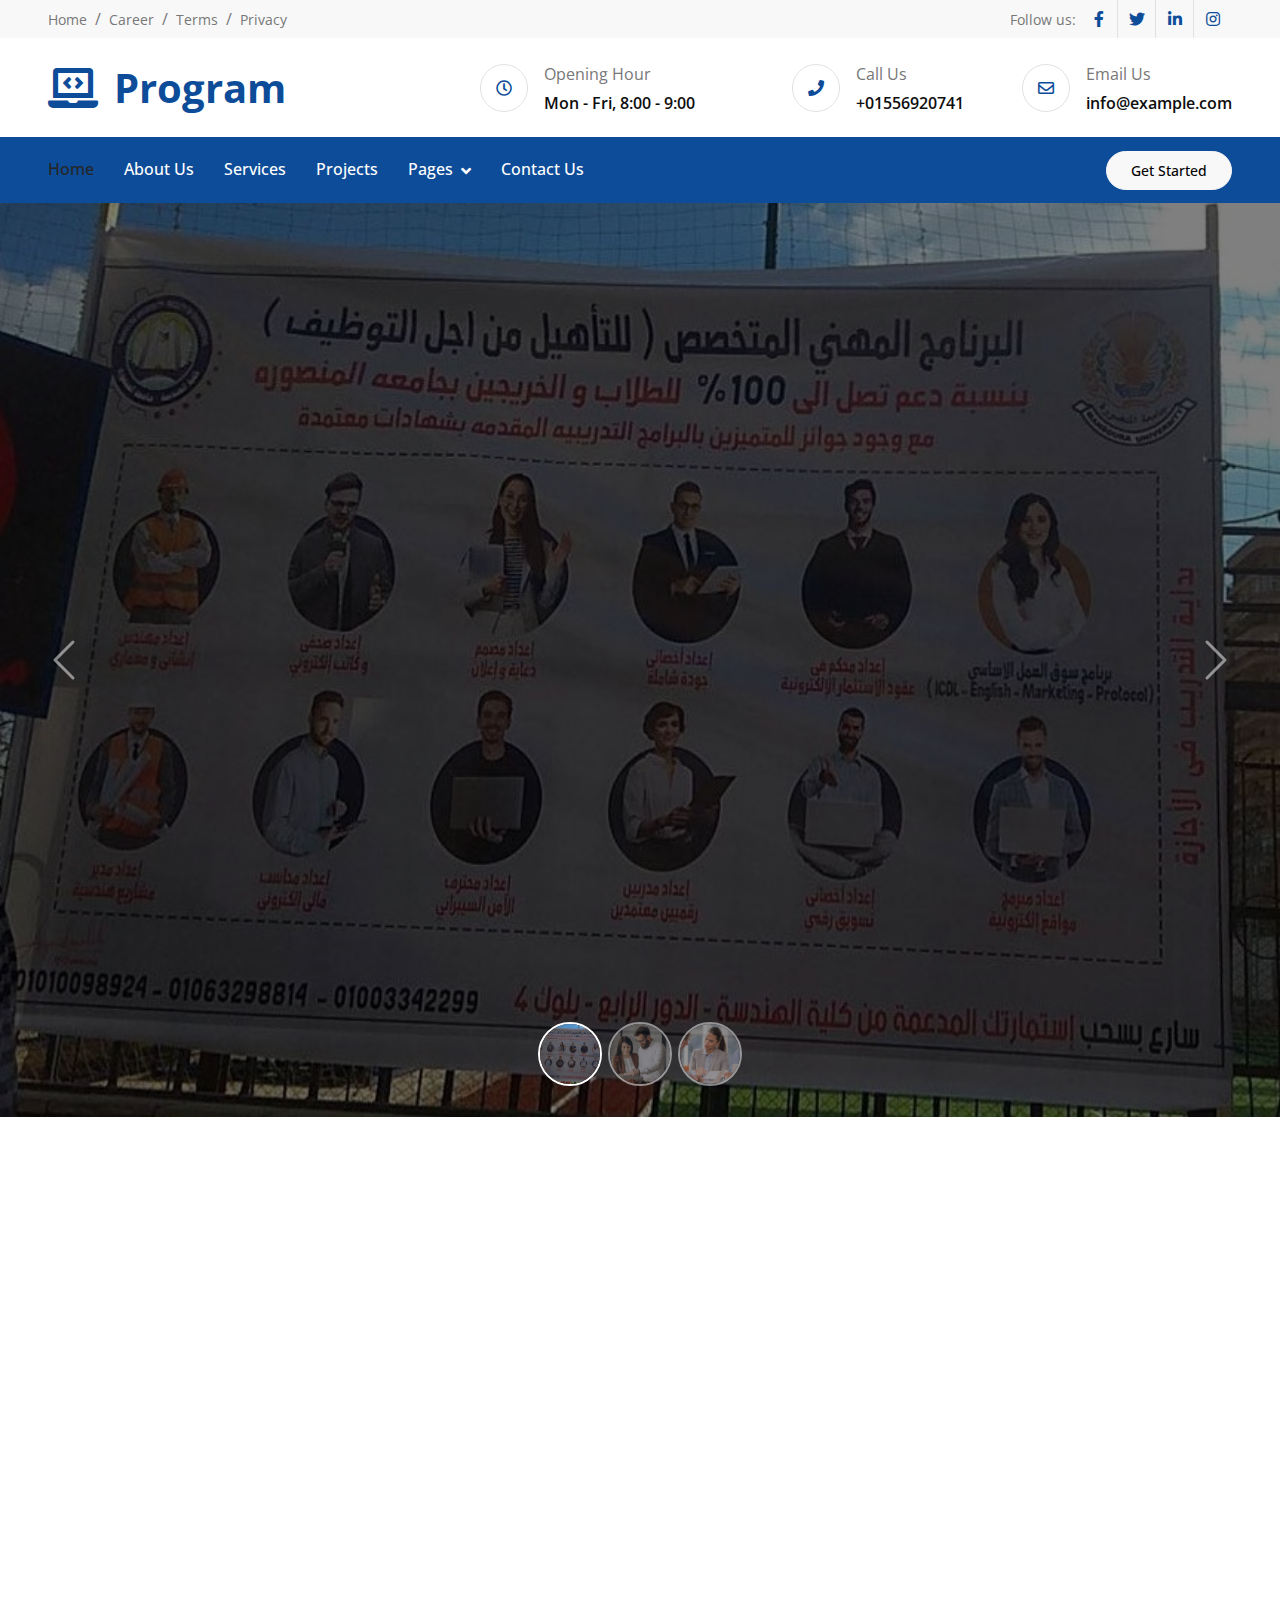
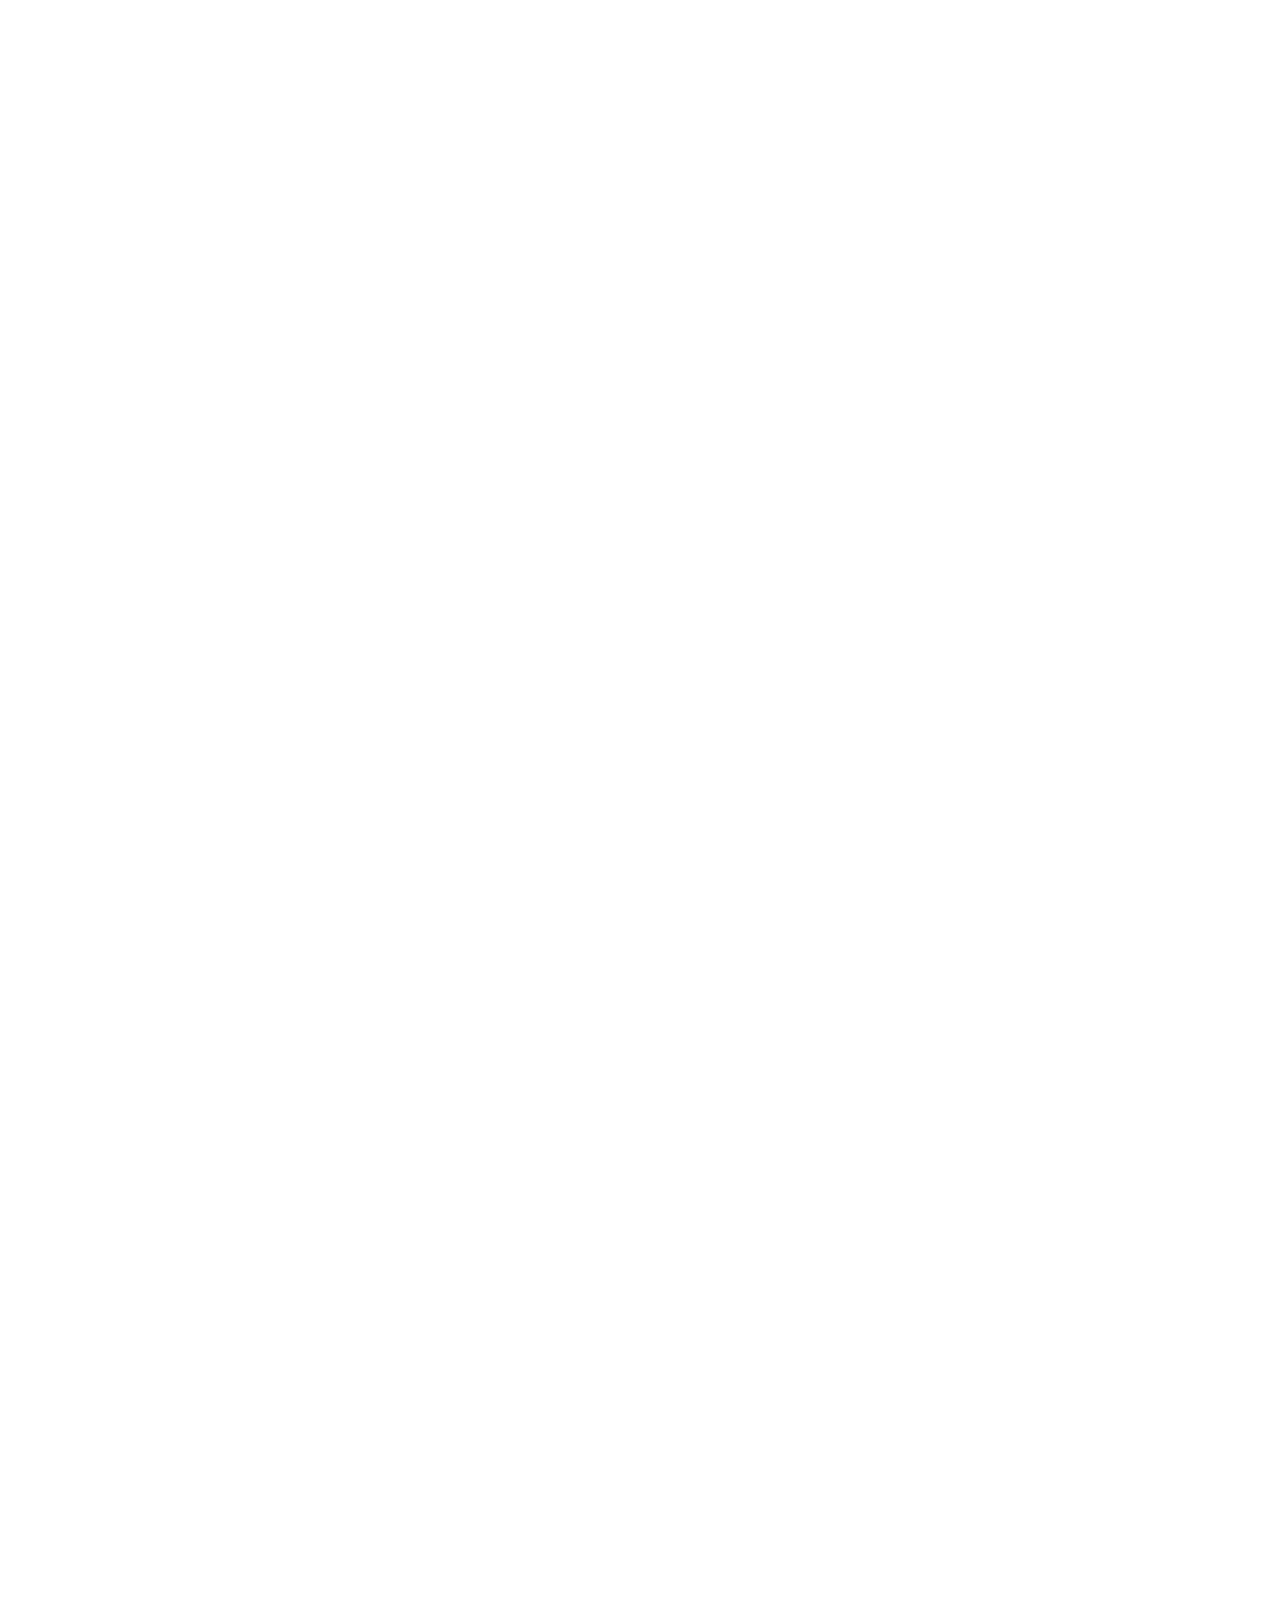
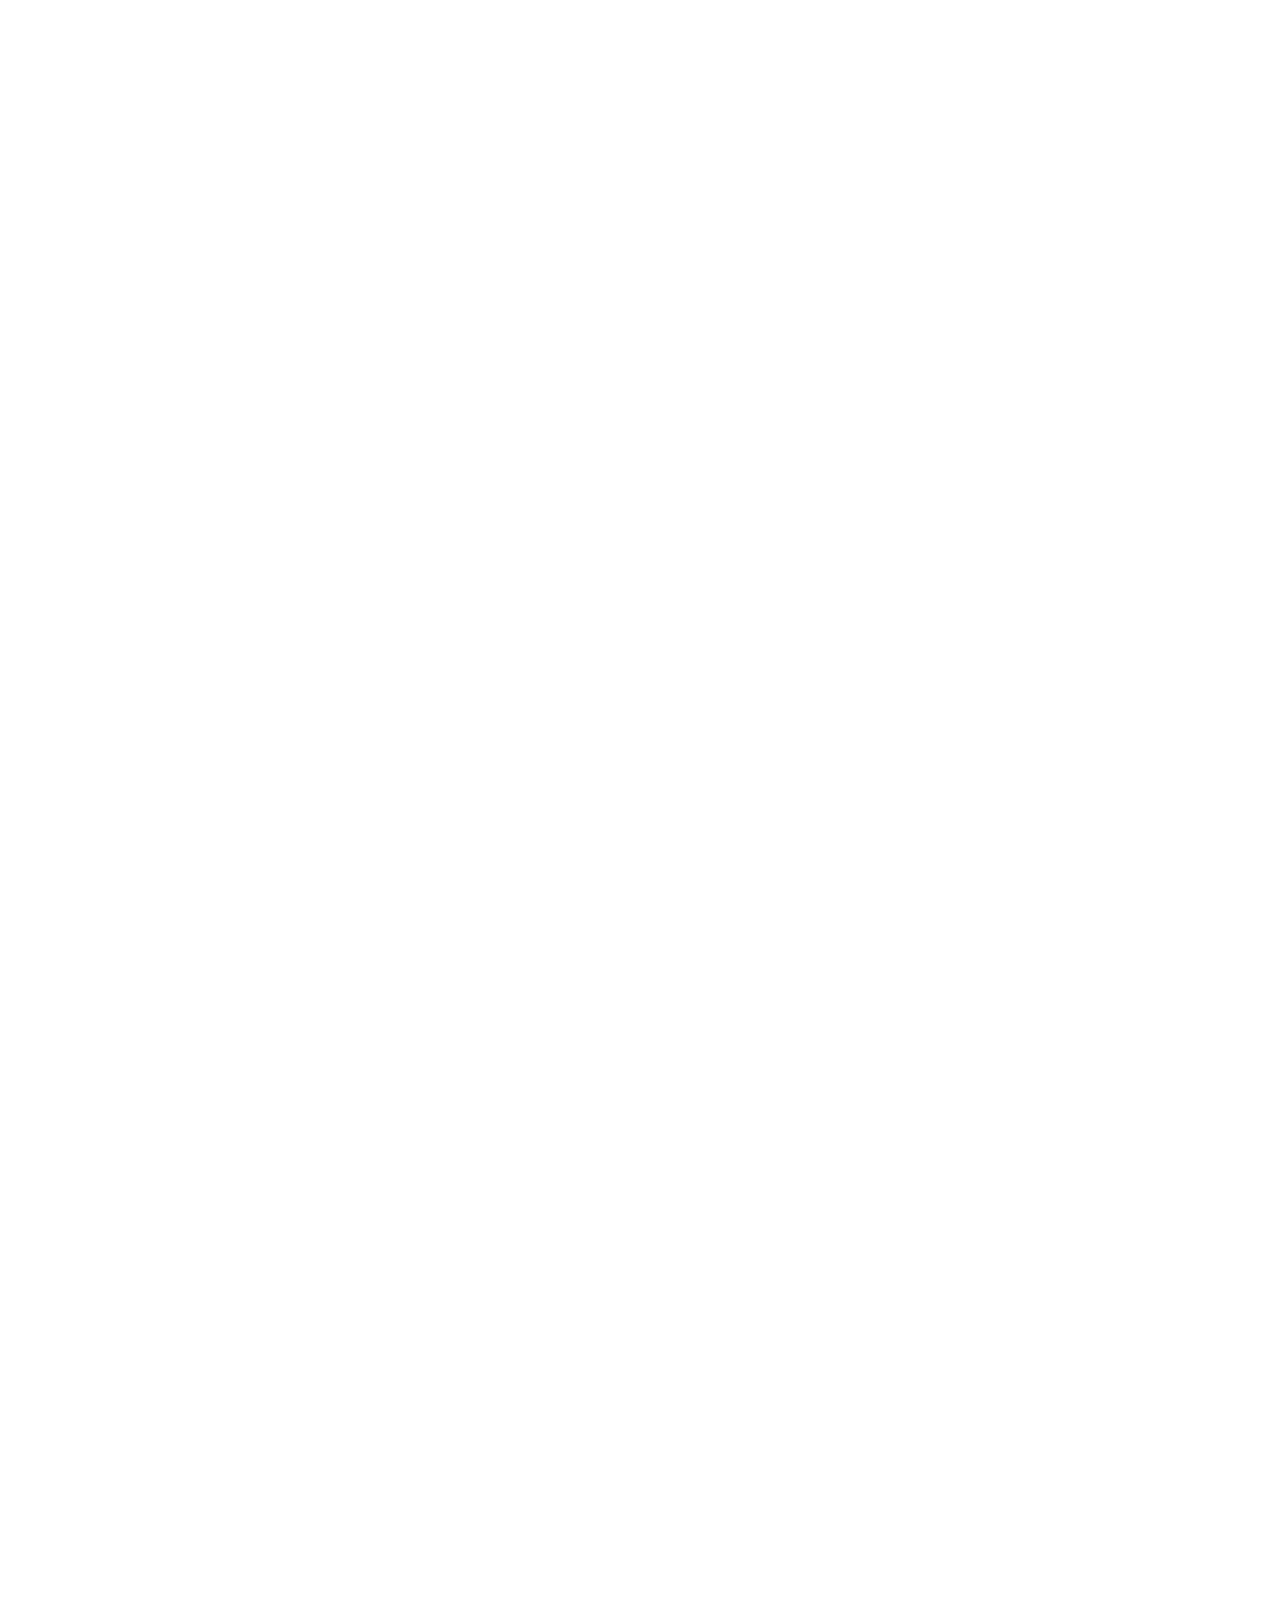
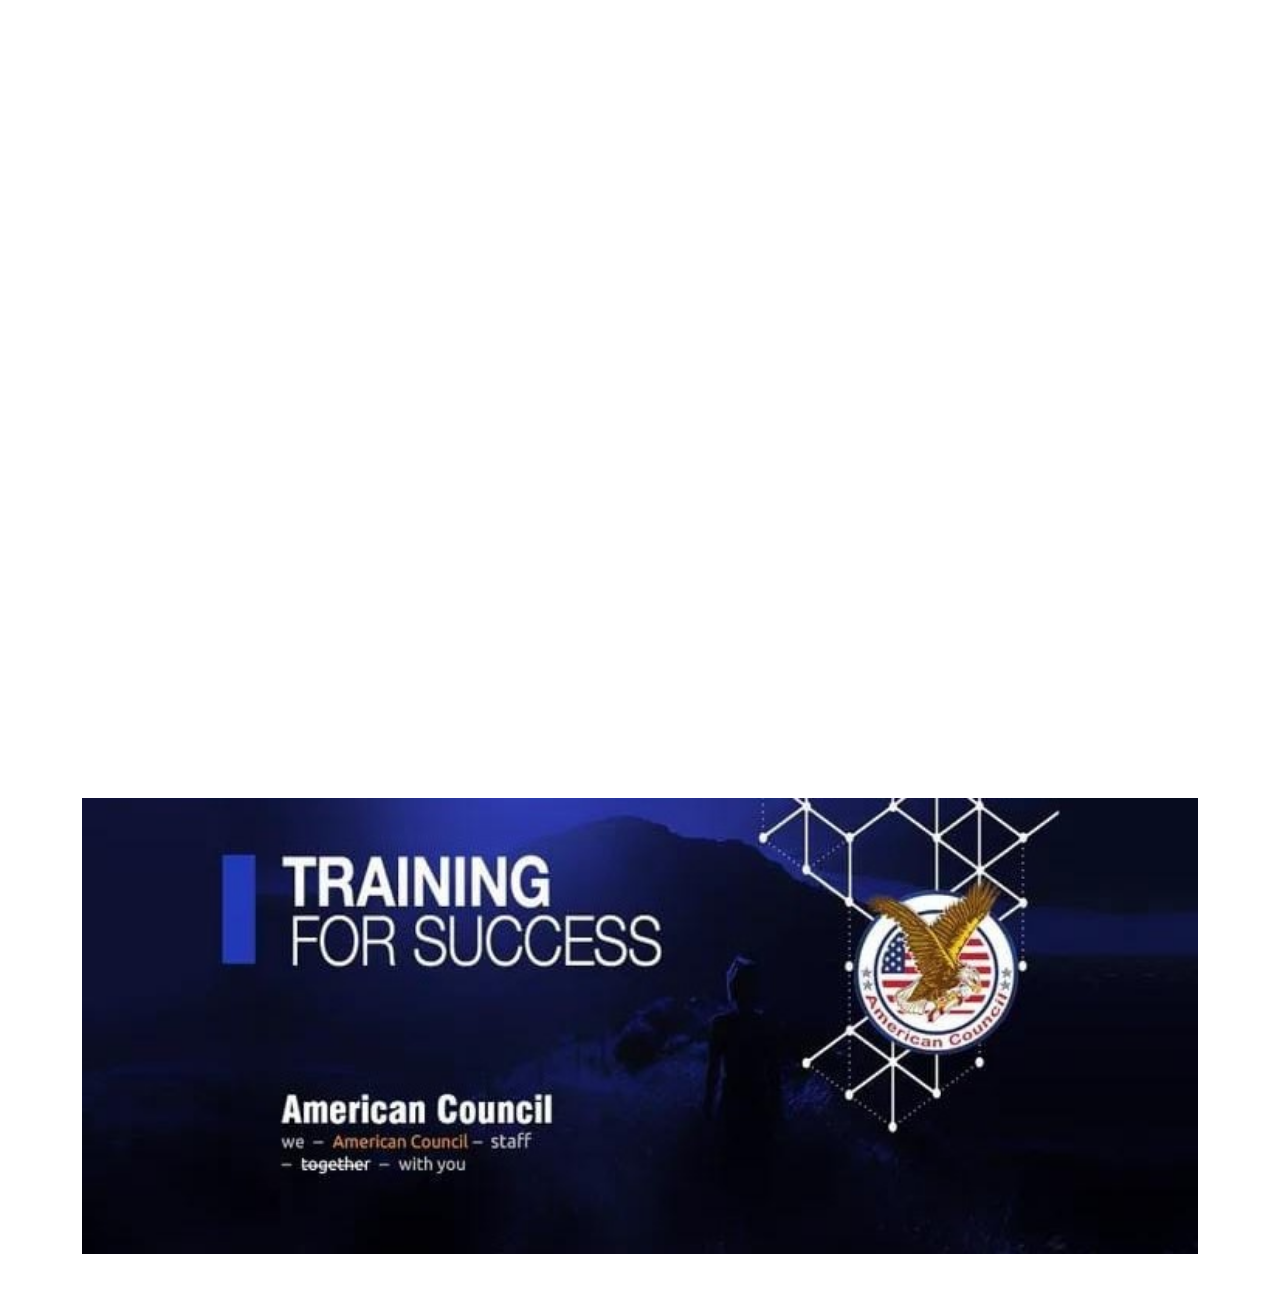
<file: index.html>
<!DOCTYPE html>
<html lang="ar" dir="Irt">

<head>
    <meta charset="utf-8">
    <title>program - Specialized vocational programme</title>
    <meta content="width=device-width, initial-scale=1.0" name="viewport">
    <meta content="" name="keywords">
    <meta content="" name="description">

    <!-- Favicon -->
    <link href="img/favicon.ico" rel="icon">

    <!-- Google Web Fonts -->
    <link rel="preconnect" href="https://fonts.googleapis.com">
    <link rel="preconnect" href="https://fonts.gstatic.com" crossorigin>
    <link href="https://fonts.googleapis.com/css2?family=Open+Sans:wght@400;500;600;700&display=swap" rel="stylesheet">

    <!-- Icon Font Stylesheet -->
    <link href="https://cdnjs.cloudflare.com/ajax/libs/font-awesome/5.10.0/css/all.min.css" rel="stylesheet">
    <link href="https://cdn.jsdelivr.net/npm/bootstrap-icons@1.4.1/font/bootstrap-icons.css" rel="stylesheet">

    <!-- Libraries Stylesheet -->
    <link href="lib/animate/animate.min.css" rel="stylesheet">
    <link href="lib/owlcarousel/assets/owl.carousel.min.css" rel="stylesheet">
    <link href="lib/lightbox/css/lightbox.min.css" rel="stylesheet">

    <!-- Customized Bootstrap Stylesheet -->
    <link href="css/bootstrap.min.css" rel="stylesheet">

    <!-- Template Stylesheet -->
    <link href="css/style.css" rel="stylesheet">
</head>

<body>
    <!-- Spinner Start -->
    <div id="spinner" class="show bg-white position-fixed translate-middle w-100 vh-100 top-50 start-50 d-flex align-items-center justify-content-center">
        <div class="spinner-border position-relative text-primary" style="width: 6rem; height: 6rem;" role="status"></div>
        <i class="fa fa-laptop-code fa-2x text-primary position-absolute top-50 start-50 translate-middle"></i>
    </div>
    <!-- Spinner End -->


    <!-- Topbar Start -->
    <div class="container-fluid bg-light px-0 wow fadeIn" data-wow-delay="0.1s">
        <div class="row gx-0 align-items-center d-none d-lg-flex">
            <div class="col-lg-6 px-5 text-start">
                <ol class="breadcrumb mb-0">
                    <li class="breadcrumb-item"><a class="small text-secondary" href="#">Home</a></li>
                    <li class="breadcrumb-item"><a class="small text-secondary" href="#">Career</a></li>
                    <li class="breadcrumb-item"><a class="small text-secondary" href="#">Terms</a></li>
                    <li class="breadcrumb-item"><a class="small text-secondary" href="#">Privacy</a></li>
                </ol>
            </div>
            <div class="col-lg-6 px-5 text-end">
                <small>Follow us:</small>
                <div class="h-100 d-inline-flex align-items-center">
                    <a class="btn-square text-primary border-end rounded-0" href=""><i class="fab fa-facebook-f"></i></a>
                    <a class="btn-square text-primary border-end rounded-0" href=""><i class="fab fa-twitter"></i></a>
                    <a class="btn-square text-primary border-end rounded-0" href=""><i class="fab fa-linkedin-in"></i></a>
                    <a class="btn-square text-primary pe-0" href=""><i class="fab fa-instagram"></i></a>
                </div>
            </div>
        </div>
    </div>
    <!-- Topbar End -->


    <!-- Brand & Contact Start -->
    <div class="container-fluid py-4 px-5 wow fadeIn" data-wow-delay="0.1s">
        <div class="row align-items-center top-bar">
            <div class="col-lg-4 col-md-12 text-center text-lg-start">
                <a href="" class="navbar-brand m-0 p-0">
                    <h1 class="fw-bold text-primary m-0"><i class="fa fa-laptop-code me-3"></i>Program</h1>
                    <!-- <img src="img/logo.png" alt="Logo"> -->
                </a>
            </div>
            <div class="col-lg-8 col-md-7 d-none d-lg-block">
                <div class="row">
                    <div class="col-4">
                        <div class="d-flex align-items-center justify-content-end">
                            <div class="flex-shrink-0 btn-lg-square border rounded-circle">
                                <i class="far fa-clock text-primary"></i>
                            </div>
                            <div class="ps-3">
                                <p class="mb-2">Opening Hour</p>
                                <h6 class="mb-0">Mon - Fri, 8:00 - 9:00</h6>
                            </div>
                        </div>
                    </div>
                    <div class="col-4">
                        <div class="d-flex align-items-center justify-content-end">
                            <div class="flex-shrink-0 btn-lg-square border rounded-circle">
                                <i class="fa fa-phone text-primary"></i>
                            </div>
                            <div class="ps-3">
                                <p class="mb-2">Call Us</p>
                                <h6 class="mb-0">+01556920741</h6>
                            </div>
                        </div>
                    </div>
                    <div class="col-4">
                        <div class="d-flex align-items-center justify-content-end">
                            <div class="flex-shrink-0 btn-lg-square border rounded-circle">
                                <i class="far fa-envelope text-primary"></i>
                            </div>
                            <div class="ps-3">
                                <p class="mb-2">Email Us</p>
                                <h6 class="mb-0">info@example.com</h6>
                            </div>
                        </div>
                    </div>
                </div>
            </div>
        </div>
    </div>
    <!-- Brand & Contact End -->


    <!-- Navbar Start -->
    <nav class="navbar navbar-expand-lg bg-primary navbar-dark sticky-top py-lg-0 px-lg-5 wow fadeIn" data-wow-delay="0.1s">
        <a href="#" class="navbar-brand ms-3 d-lg-none">MENU</a>
        <button type="button" class="navbar-toggler me-3" data-bs-toggle="collapse" data-bs-target="#navbarCollapse">
            <span class="navbar-toggler-icon"></span>
        </button>
        <div class="collapse navbar-collapse" id="navbarCollapse">
            <div class="navbar-nav me-auto p-3 p-lg-0">
                <a href="index.html" class="nav-item nav-link active">Home</a>
                <a href="about.html" class="nav-item nav-link">About Us</a>
                <a href="service.html" class="nav-item nav-link">Services</a>
                <a href="project.html" class="nav-item nav-link">Projects</a>
                <div class="nav-item dropdown">
                    <a href="#" class="nav-link dropdown-toggle" data-bs-toggle="dropdown">Pages</a>
                    <div class="dropdown-menu border-0 rounded-0 rounded-bottom m-0">
                        <a href="feature.html" class="dropdown-item">Features</a>
                        <a href="team.html" class="dropdown-item">Our Team</a>
                        <a href="testimonial.html" class="dropdown-item">Testimonial</a>
                        <a href="404.html" class="dropdown-item">404 Page</a>
                    </div>
                </div>
                <a href="contact.html" class="nav-item nav-link">Contact Us</a>
            </div>
            <a href="#" class="btn btn-sm btn-light rounded-pill py-2 px-4 d-none d-lg-block">Get Started</a>
        </div>
    </nav>
    <!-- Navbar End -->


    <!-- Carousel Start -->
    <div class="container-fluid p-0 mb-5 wow fadeIn" data-wow-delay="0.1s">
        <div id="header-carousel" class="carousel slide" data-bs-ride="carousel">
            <div class="carousel-indicators">
                <button type="button" data-bs-target="#header-carousel" data-bs-slide-to="0" class="active" aria-current="true" aria-label="Slide 1">
                    <img class="img-fluid" src="img/image1.jpg" alt="Image">
                </button>
                <button type="button" data-bs-target="#header-carousel" data-bs-slide-to="1" aria-label="Slide 2">
                    <img class="img-fluid" src="img/carousel-2.jpg" alt="Image">
                </button>
                <button type="button" data-bs-target="#header-carousel" data-bs-slide-to="2" aria-label="Slide 3">
                    <img class="img-fluid" src="img/carousel-3.jpg" alt="Image">
                </button>
            </div>
            <div class="carousel-inner">
                <div class="carousel-item active">
                    <img class="w-100" src="img/image1.jpg" alt="Image">
                    <div class="carousel-caption">
                        <div class="p-3" style="max-width: 900px;">
                            <h4 class="text-white text-uppercase mb-4 animated zoomIn"></h4>
                            <h1 class="display-1 text-white mb-0 animated zoomIn"></h1>
                        </div>
                    </div>
                </div>
                <div class="carousel-item">
                    <img class="w-100" src="img/carousel-2.jpg" alt="Image">
                    <div class="carousel-caption">
                        <div class="p-3" style="max-width: 900px;">
                            <h4 class="text-white text-uppercase mb-4 animated zoomIn">We Are Leader In</h4>
                            <h1 class="display-1 text-white mb-0 animated zoomIn">Creative & Innovative Digital Solution</h1>
                        </div>
                    </div>
                </div>
                <div class="carousel-item">
                    <img class="w-100" src="img/carousel-3.jpg" alt="Image">
                    <div class="carousel-caption">
                        <div class="p-3" style="max-width: 900px;">
                            <h4 class="text-white text-uppercase mb-4 animated zoomIn">We Are Leader In</h4>
                            <h1 class="display-1 text-white mb-0 animated zoomIn">Creative & Innovative Digital Solution</h1>
                        </div>
                    </div>
                </div>
            </div>
            <button class="carousel-control-prev" type="button" data-bs-target="#header-carousel"
                data-bs-slide="prev">
                <span class="carousel-control-prev-icon" aria-hidden="true"></span>
                <span class="visually-hidden">Previous</span>
            </button>
            <button class="carousel-control-next" type="button" data-bs-target="#header-carousel"
                data-bs-slide="next">
                <span class="carousel-control-next-icon" aria-hidden="true"></span>
                <span class="visually-hidden">Next</span>
            </button>
        </div>
    </div>
    <!-- Carousel End -->


    <!-- Facts Start -->
    <div class="container-xxl py-5">
        <div class="container">
            <div class="row g-4">
                <div class="col-lg-3 col-md-6 wow fadeInUp" data-wow-delay="0.1s">
                    <div class="fact-item bg-light rounded text-center h-100 p-5">
                        <i class="fa fa-certificate fa-4x text-primary mb-4"></i>
                        <h5 class="mb-3">Years Experience</h5>
                        <h1 class="display-5 mb-0" data-toggle="counter-up">1234</h1>
                    </div>
                </div>
                <div class="col-lg-3 col-md-6 wow fadeInUp" data-wow-delay="0.3s">
                    <div class="fact-item bg-light rounded text-center h-100 p-5">
                        <i class="fa fa-users-cog fa-4x text-primary mb-4"></i>
                        <h5 class="mb-3">Team Members</h5>
                        <h1 class="display-5 mb-0" data-toggle="counter-up">1234</h1>
                    </div>
                </div>
                <div class="col-lg-3 col-md-6 wow fadeInUp" data-wow-delay="0.5s">
                    <div class="fact-item bg-light rounded text-center h-100 p-5">
                        <i class="fa fa-users fa-4x text-primary mb-4"></i>
                        <h5 class="mb-3">Satisfied Clients</h5>
                        <h1 class="display-5 mb-0" data-toggle="counter-up">1234</h1>
                    </div>
                </div>
                <div class="col-lg-3 col-md-6 wow fadeInUp" data-wow-delay="0.7s">
                    <div class="fact-item bg-light rounded text-center h-100 p-5">
                        <i class="fa fa-check fa-4x text-primary mb-4"></i>
                        <h5 class="mb-3">Projects Done</h5>
                        <h1 class="display-5 mb-0" data-toggle="counter-up">1234</h1>
                    </div>
                </div>
            </div>
        </div>
    </div>
    <!-- Facts End -->


    <!-- About Start -->
    <div class="container-xxl py-5">
        <div class="container">
            <div class="row g-5">
                <div class="col-lg-6 wow fadeInUp" data-wow-delay="0.1s">
                    <div class="img-border">
                        <img class="img-fluid" src="img/carousel-2.jpg" alt="">
                    </div>
                </div>
                <div class="col-lg-6 wow fadeInUp" data-wow-delay="0.5s">
                    <div class="h-100">
                        <h6 class="section-title bg-white text-start text-primary pe-3">About Us</h6>
                        <h1 class="display-6 mb-4"># Specialized vocational programme<span class="text-primary">10 Years</span> Of Experience</h1>
                        <p>Tempor erat elitr rebum at clita. Diam dolor diam ipsum sit. Aliqu diam amet diam et eos. Clita erat ipsum et lorem et sit, sed stet lorem sit clita duo justo magna dolore erat amet</p>
                        <p class="mb-4">Stet no et lorem dolor et diam, amet duo ut dolore vero eos. No stet est diam rebum amet diam ipsum. Clita clita labore, dolor duo nonumy clita sit at, sed sit sanctus dolor eos.</p>
                        <div class="d-flex align-items-center mb-4 pb-2">
                            <img class="flex-shrink-0 rounded-circle" src="img/team-1.jpg" alt="" style="width: 50px; height: 50px;">
                            <div class="ps-4">
                                <h6>Jhon Doe</h6>
                                <small>Front-end</small>
                            </div>
                        </div>
                        <a class="btn btn-primary rounded-pill py-3 px-5" href="">Read More</a>
                    </div>
                </div>
            </div>
        </div>
    </div>
    <!-- About End -->


    <!-- Service Start -->
    <div class="container-xxl py-5">
        <div class="container">
            <div class="text-center mx-auto mb-5 wow fadeInUp" data-wow-delay="0.1s" style="max-width: 600px;">
                <h6 class="section-title bg-white text-center text-primary px-3">Services</h6>
                <h1 class="display-6 mb-4">We Focuse On Making The Best In All Sectors</h1>
            </div>
            <div class="row g-4">
                <div class="col-lg-4 col-md-6 wow fadeInUp" data-wow-delay="0.1s">
                    <a class="service-item d-block rounded text-center h-100 p-4" href="">
                        <img class="img-fluid rounded mb-4" src="img/service-1.jpg" alt="">
                        <h4 class="mb-0">Web Design</h4>
                    </a>
                </div>
                <div class="col-lg-4 col-md-6 wow fadeInUp" data-wow-delay="0.3s">
                    <a class="service-item d-block rounded text-center h-100 p-4" href="">
                        <img class="img-fluid rounded mb-4" src="img/service-2.jpg" alt="">
                        <h4 class="mb-0">App Development</h4>
                    </a>
                </div>
                <div class="col-lg-4 col-md-6 wow fadeInUp" data-wow-delay="0.5s">
                    <a class="service-item d-block rounded text-center h-100 p-4" href="">
                        <img class="img-fluid rounded mb-4" src="img/service-3.jpg" alt="">
                        <h4 class="mb-0">Back-End</h4>
                    </a>
                </div>
                <div class="col-lg-4 col-md-6 wow fadeInUp" data-wow-delay="0.1s">
                    <a class="service-item d-block rounded text-center h-100 p-4" href="">
                        <img class="img-fluid rounded mb-4" src="img/service-4.jpg" alt="">
                        <h4 class="mb-0">Social Marketing</h4>
                    </a>
                </div>
                <div class="col-lg-4 col-md-6 wow fadeInUp" data-wow-delay="0.3s">
                    <a class="service-item d-block rounded text-center h-100 p-4" href="">
                        <img class="img-fluid rounded mb-4" src="img/service-5.jpg" alt="">
                        <h4 class="mb-0">ICDL $ English</h4>
                    </a>
                </div>
                <div class="col-lg-4 col-md-6 wow fadeInUp" data-wow-delay="0.5s">
                    <a class="service-item d-block rounded text-center h-100 p-4" href="">
                        <img class="img-fluid rounded mb-4" src="img/service-6.jpg" alt="">
                        <h4 class="mb-0">Front-end</h4>
                    </a>
                </div>
            </div>
        </div>
    </div>
    <!-- Service End -->


    <!-- Feature Start -->
    <div class="container-xxl py-5">
        <div class="container">
            <div class="row g-5">
                <div class="col-lg-6 wow fadeInUp" data-wow-delay="0.1s">
                    <div class="h-100">
                        <h6 class="section-title bg-white text-start text-primary pe-3">Why Choose Us</h6>
                        <h1 class="display-6 mb-4">Why People Trust Us? Learn About Us!</h1>
                        <p class="mb-4">Tempor erat elitr rebum at clita. Diam dolor diam ipsum sit. Aliqu diam amet diam et eos. Clita erat ipsum et lorem et sit, sed stet lorem sit clita duo justo magna dolore erat amet</p>
                        <div class="row g-4">
                            <div class="col-12">
                                <div class="skill">
                                    <div class="d-flex justify-content-between">
                                        <p class="mb-2">Digital Marketing</p>
                                        <p class="mb-2">85%</p>
                                    </div>
                                    <div class="progress">
                                        <div class="progress-bar bg-primary" role="progressbar" aria-valuenow="85" aria-valuemin="0" aria-valuemax="100"></div>
                                    </div>
                                </div>
                            </div>
                            <div class="col-12">
                                <div class="skill">
                                    <div class="d-flex justify-content-between">
                                        <p class="mb-2">Back-End</p>
                                        <p class="mb-2">90%</p>
                                    </div>
                                    <div class="progress">
                                        <div class="progress-bar bg-primary" role="progressbar" aria-valuenow="90" aria-valuemin="0" aria-valuemax="100"></div>
                                    </div>
                                </div>
                            </div>
                            <div class="col-12">
                                <div class="skill">
                                    <div class="d-flex justify-content-between">
                                        <p class="mb-2">Design & Development</p>
                                        <p class="mb-2">95%</p>
                                    </div>
                                    <div class="progress">
                                        <div class="progress-bar bg-primary" role="progressbar" aria-valuenow="95" aria-valuemin="0" aria-valuemax="100"></div>
                                    </div>
                                </div>
                            </div>
                        </div>
                    </div>
                </div>
                <div class="col-lg-6 wow fadeInUp" data-wow-delay="0.5s">
                    <div class="img-border">
                        <img class="img-fluid" src="img/photo.jfif" alt="">
                    </div>
                </div>
            </div>
        </div>
    </div>
    <!-- Feature End -->


    <!-- Project Start -->
    <div class="container-xxl py-5">
        <div class="container">
            <div class="text-center mx-auto mb-5 wow fadeInUp" data-wow-delay="0.1s" style="max-width: 600px;">
                <h6 class="section-title bg-white text-center text-primary px-3">Our Projects</h6>
                <h1 class="display-6 mb-4">Learn More About Our Complete Projects</h1>
            </div>
            <div class="owl-carousel project-carousel wow fadeInUp" data-wow-delay="0.1s">
                <div class="project-item border rounded h-100 p-4" data-dot="01">
                    <div class="position-relative mb-4">
                        <img class="img-fluid rounded" src="img/project-1.jpg" alt="">
                        <a href="img/project-1.jpg" data-lightbox="project"><i class="fa fa-eye fa-2x"></i></a>
                    </div>
                    <h6>UI / UX Design</h6>
                    <span>Digital agency website design and development</span>
                </div>
                <div class="project-item border rounded h-100 p-4" data-dot="02">
                    <div class="position-relative mb-4">
                        <img class="img-fluid rounded" src="img/project-2.jpg" alt="">
                        <a href="img/project-2.jpg" data-lightbox="project"><i class="fa fa-eye fa-2x"></i></a>
                    </div>
                    <h6>UI / UX Design</h6>
                    <span>Digital agency website design and development</span>
                </div>
                <div class="project-item border rounded h-100 p-4" data-dot="03">
                    <div class="position-relative mb-4">
                        <img class="img-fluid rounded" src="img/project-3.jpg" alt="">
                        <a href="img/project-2.jpg" data-lightbox="project"><i class="fa fa-eye fa-2x"></i></a>
                    </div>
                    <h6>UI / UX Design</h6>
                    <span>Digital agency website design and development</span>
                </div>
                <div class="project-item border rounded h-100 p-4" data-dot="04">
                    <div class="position-relative mb-4">
                        <img class="img-fluid rounded" src="img/project-4.jpg" alt="">
                        <a href="img/project-4.jpg" data-lightbox="project"><i class="fa fa-eye fa-2x"></i></a>
                    </div>
                    <h6>UI / UX Design</h6>
                    <span>Digital agency website design and development</span>
                </div>
                <div class="project-item border rounded h-100 p-4" data-dot="05">
                    <div class="position-relative mb-4">
                        <img class="img-fluid rounded" src="img/project-5.jpg" alt="">
                        <a href="img/project-5.jpg" data-lightbox="project"><i class="fa fa-eye fa-2x"></i></a>
                    </div>
                    <h6>UI / UX Design</h6>
                    <span>Digital agency website design and development</span>
                </div>
                <div class="project-item border rounded h-100 p-4" data-dot="06">
                    <div class="position-relative mb-4">
                        <img class="img-fluid rounded" src="img/project-6.jpg" alt="">
                        <a href="img/project-6.jpg" data-lightbox="project"><i class="fa fa-eye fa-2x"></i></a>
                    </div>
                    <h6>UI / UX Design</h6>
                    <span>Digital agency website design and development</span>
                </div>
                <div class="project-item border rounded h-100 p-4" data-dot="07">
                    <div class="position-relative mb-4">
                        <img class="img-fluid rounded" src="img/project-7.jpg" alt="">
                        <a href="img/project-7.jpg" data-lightbox="project"><i class="fa fa-eye fa-2x"></i></a>
                    </div>
                    <h6>UI / UX Design</h6>
                    <span>Digital agency website design and development</span>
                </div>
                <div class="project-item border rounded h-100 p-4" data-dot="08">
                    <div class="position-relative mb-4">
                        <img class="img-fluid rounded" src="img/project-8.jpg" alt="">
                        <a href="img/project-8.jpg" data-lightbox="project"><i class="fa fa-eye fa-2x"></i></a>
                    </div>
                    <h6>UI / UX Design</h6>
                    <span>Digital agency website design and development</span>
                </div>
                <div class="project-item border rounded h-100 p-4" data-dot="09">
                    <div class="position-relative mb-4">
                        <img class="img-fluid rounded" src="img/project-9.jpg" alt="">
                        <a href="img/project-9.jpg" data-lightbox="project"><i class="fa fa-eye fa-2x"></i></a>
                    </div>
                    <h6>UI / UX Design</h6>
                    <span>Digital agency website design and development</span>
                </div>
                <div class="project-item border rounded h-100 p-4" data-dot="10">
                    <div class="position-relative mb-4">
                        <img class="img-fluid rounded" src="img/project-10.jpg" alt="">
                        <a href="img/project-10.jpg" data-lightbox="project"><i class="fa fa-eye fa-2x"></i></a>
                    </div>
                    <h6>UI / UX Design</h6>
                    <span>Digital agency website design and development</span>
                </div>
            </div>
        </div>
    </div>
    <!-- Project End -->

     <!-- Team Start -->

     <div class="container-xxl py-5">
        <div class="container">
            <div class="text-center mx-auto mb-5 wow fadeInUp" data-wow-delay="0.1s" style="max-width: 600px;">
                <h6 class="section-title bg-white text-center text-primary px-3">Our Team</h6>
                <h1 class="display-6 mb-4">We Are A Creative Team For Your Dream Project</h1>
            </div>
            <div class="row g-4">
                <div class="col-lg-4 col-md-6 wow fadeInUp" data-wow-delay="0.1s">
                    <div class="team-item text-center p-4">
                        <img class="img-fluid border rounded-circle w-75 p-2 mb-4" src="img/team-1.jpg" alt="">
                        <div class="team-text">
                            <div class="team-title">
                                <h5>Full Name</h5>
                                <span>Designation</span>
                            </div>
                            <div class="team-social">
                                <a class="btn btn-square btn-primary rounded-circle" href=""><i class="fab fa-facebook-f"></i></a>
                                <a class="btn btn-square btn-primary rounded-circle" href=""><i class="fab fa-twitter"></i></a>
                                <a class="btn btn-square btn-primary rounded-circle" href=""><i class="fab fa-instagram"></i></a>
                            </div>
                        </div>
                    </div>
                </div>
                <div class="col-lg-4 col-md-6 wow fadeInUp" data-wow-delay="0.3s">
                    <div class="team-item text-center p-4">
                        <img class="img-fluid border rounded-circle w-75 p-2 mb-4" src="img/team-2.jpg" alt="">
                        <div class="team-text">
                            <div class="team-title">
                                <h5>Full Name</h5>
                                <span>Designation</span>
                            </div>
                            <div class="team-social">
                                <a class="btn btn-square btn-primary rounded-circle" href=""><i class="fab fa-facebook-f"></i></a>
                                <a class="btn btn-square btn-primary rounded-circle" href=""><i class="fab fa-twitter"></i></a>
                                <a class="btn btn-square btn-primary rounded-circle" href=""><i class="fab fa-instagram"></i></a>
                            </div>
                        </div>
                    </div>
                </div>
                <div class="col-lg-4 col-md-6 wow fadeInUp" data-wow-delay="0.5s">
                    <div class="team-item text-center p-4">
                        <img class="img-fluid border rounded-circle w-75 p-2 mb-4" src="img/team-3.jpg" alt="">
                        <div class="team-text">
                            <div class="team-title">
                                <h5>Full Name</h5>
                                <span>Designation</span>
                            </div>
                            <div class="team-social">
                                <a class="btn btn-square btn-primary rounded-circle" href=""><i class="fab fa-facebook-f"></i></a>
                                <a class="btn btn-square btn-primary rounded-circle" href=""><i class="fab fa-twitter"></i></a>
                                <a class="btn btn-square btn-primary rounded-circle" href=""><i class="fab fa-instagram"></i></a>
                            </div>
                        </div>
                    </div>
                </div>
                   
                
    <!-- Team End -->

   


    <!-- Testimonial Start -->
    <div class="container-xxl py-5">
        <div class="container">
            <div class="text-center mx-auto mb-5 wow fadeInUp" data-wow-delay="0.1s" style="max-width: 600px;">
                <h6 class="section-title bg-white text-center text-primary px-3">Testimonial</h6>
                <h1 class="display-6 mb-4">What Our Clients Say!</h1>
            </div>
            <div class="row g-4">
                <div class="col-lg-4 col-md-6 wow fadeInUp" data-wow-delay="0.1s">
                    <div class="team-item text-center p-4">
                        <img class="img-fluid border rounded-circle  w-100 p-2 mb-4" src="img/img.jfif" alt="">
                        <div class="team-text">
                           
                           
                        </div>
                    </div>
                </div>
                <div class="col-lg-4 col-md-6 wow fadeInUp" data-wow-delay="0.3s">
                    <div class="team-item text-center p-4">
                        <img class="img-fluid border rounded-circle w-100 p-2 mb-4" src="img/image.jpg" alt="">
                        <div class="team-text">
                           
                           
                        </div>
                    </div>
                </div>
                <div class="col-lg-4 col-md-6 wow fadeInUp" data-wow-delay="0.5s">
                    <div class="team-item text-center p-4">
                        <img class="img-fluid border rounded-circle w-100 p-2 mb-4" src="img/photo1.jfif" alt="">
                       
                           
                        </div>
                    </div>
                </div>
            </div>
        </div>
    </div>

    
    <!-- Testimonial End -->


    <!-- Footer Start -->
    <img src="img/program.jfif" width="100%">

    <!-- Footer End -->


    <!-- Back to Top -->


    <!-- JavaScript Libraries -->
    <script src="https://code.jquery.com/jquery-3.4.1.min.js"></script>
    <script src="https://cdn.jsdelivr.net/npm/bootstrap@5.0.0/dist/js/bootstrap.bundle.min.js"></script>
    <script src="lib/wow/wow.min.js"></script>
    <script src="lib/easing/easing.min.js"></script>
    <script src="lib/waypoints/waypoints.min.js"></script>
    <script src="lib/counterup/counterup.min.js"></script>
    <script src="lib/owlcarousel/owl.carousel.min.js"></script>
    <script src="lib/lightbox/js/lightbox.min.js"></script>

    <!-- Template Javascript -->
    <script src="js/main.js"></script>
</body>

</html>
</file>
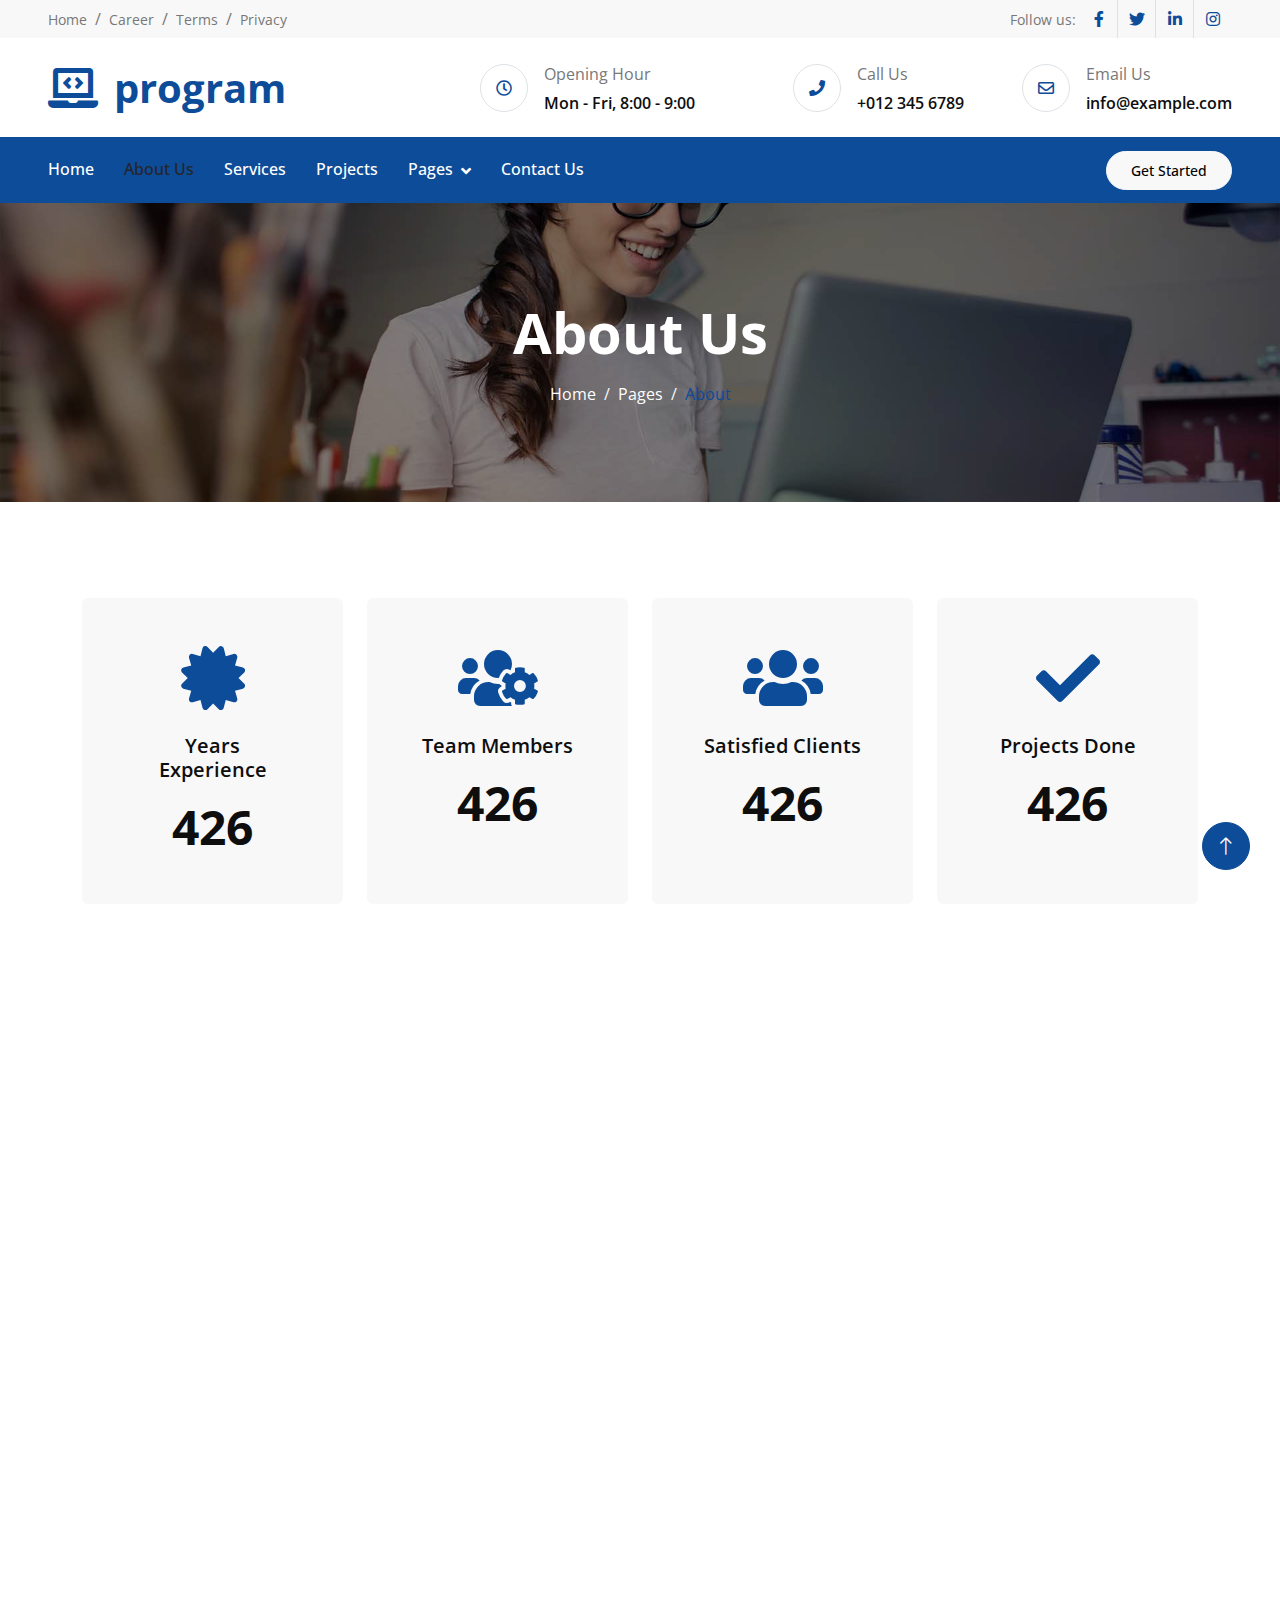
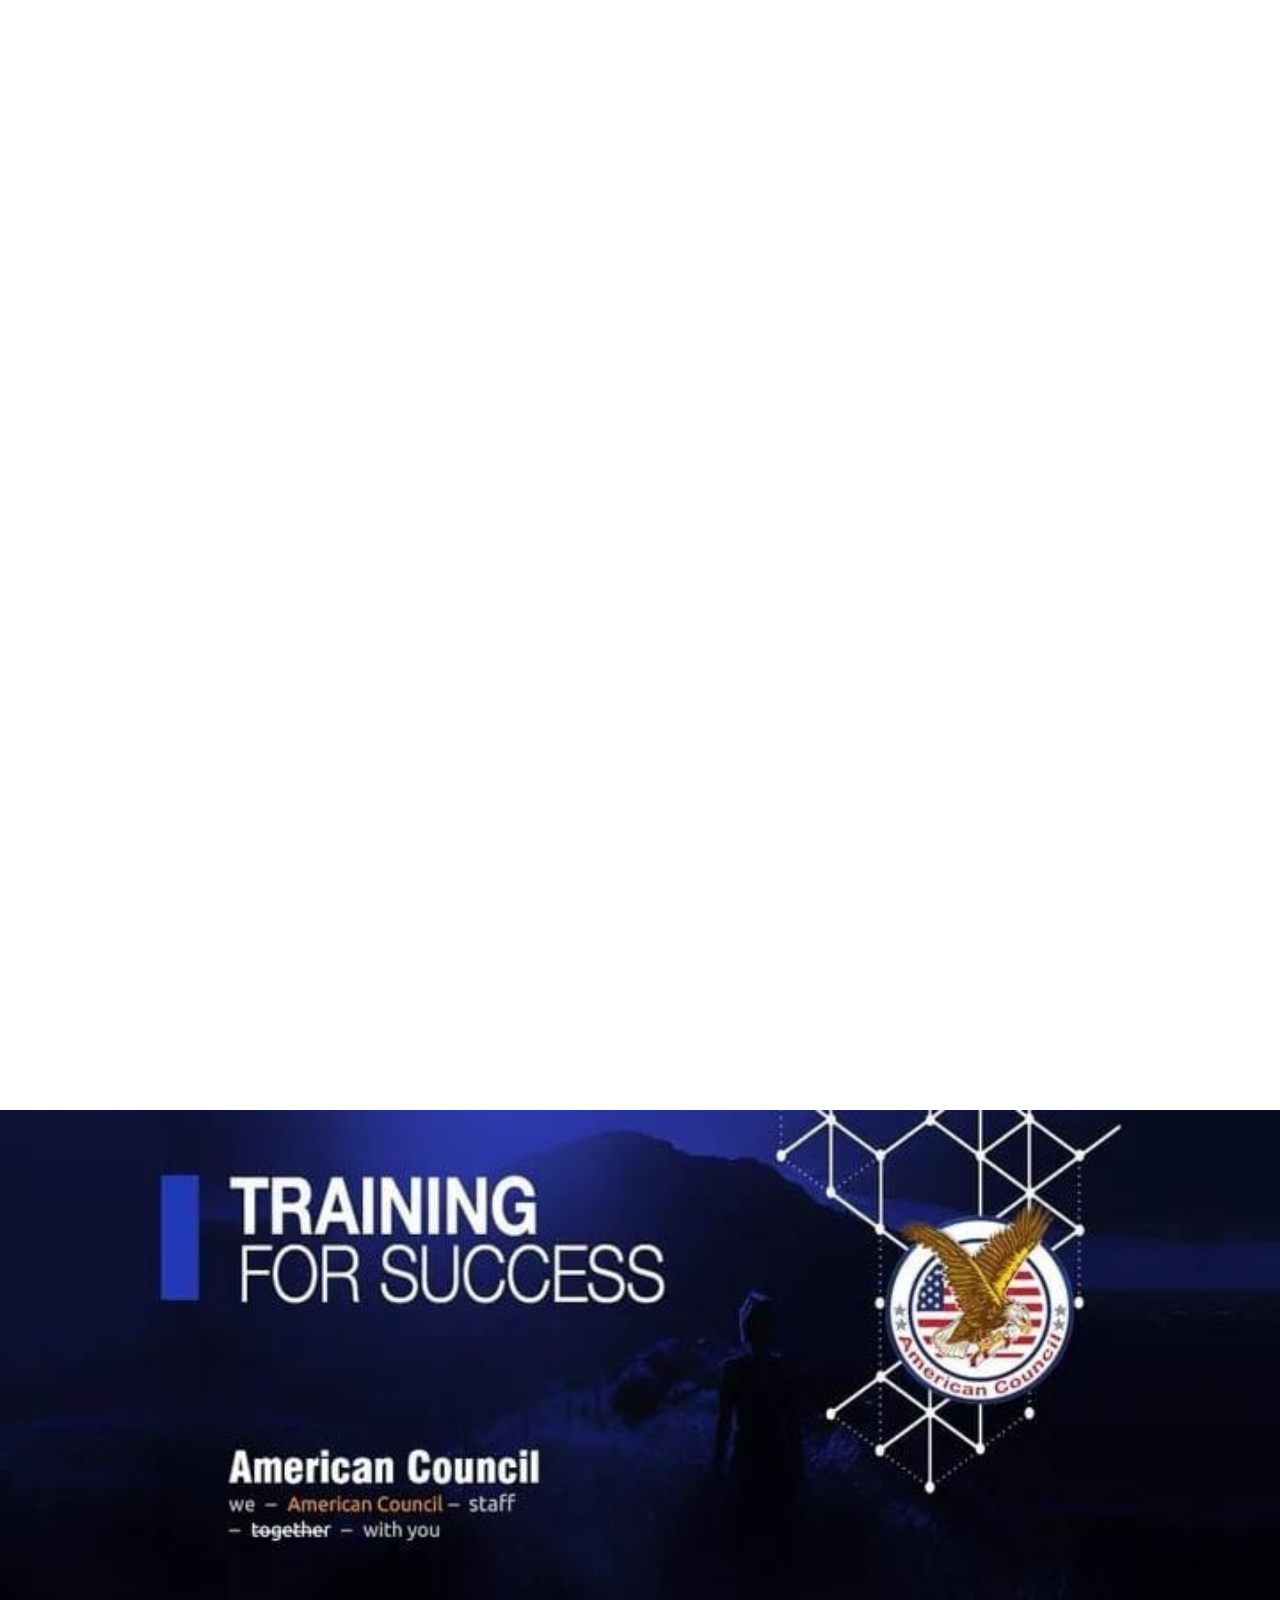
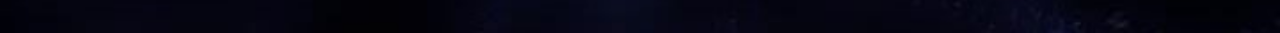
<file: about.html>
<!DOCTYPE html>
<html lang="ar" dir="Irt">

<head>
    <meta charset="utf-8">
    <title>DGcom - Web Design Agency HTML Template</title>
    <meta content="width=device-width, initial-scale=1.0" name="viewport">
    <meta content="" name="keywords">
    <meta content="" name="description">

    <!-- Favicon -->
    <link href="img/favicon.ico" rel="icon">

    <!-- Google Web Fonts -->
    <link rel="preconnect" href="https://fonts.googleapis.com">
    <link rel="preconnect" href="https://fonts.gstatic.com" crossorigin>
    <link href="https://fonts.googleapis.com/css2?family=Open+Sans:wght@400;500;600;700&display=swap" rel="stylesheet">

    <!-- Icon Font Stylesheet -->
    <link href="https://cdnjs.cloudflare.com/ajax/libs/font-awesome/5.10.0/css/all.min.css" rel="stylesheet">
    <link href="https://cdn.jsdelivr.net/npm/bootstrap-icons@1.4.1/font/bootstrap-icons.css" rel="stylesheet">

    <!-- Libraries Stylesheet -->
    <link href="lib/animate/animate.min.css" rel="stylesheet">
    <link href="lib/owlcarousel/assets/owl.carousel.min.css" rel="stylesheet">
    <link href="lib/lightbox/css/lightbox.min.css" rel="stylesheet">

    <!-- Customized Bootstrap Stylesheet -->
    <link href="css/bootstrap.min.css" rel="stylesheet">

    <!-- Template Stylesheet -->
    <link href="css/style.css" rel="stylesheet">
</head>

<body>
    <!-- Spinner Start -->
    <div id="spinner" class="show bg-white position-fixed translate-middle w-100 vh-100 top-50 start-50 d-flex align-items-center justify-content-center">
        <div class="spinner-border position-relative text-primary" style="width: 6rem; height: 6rem;" role="status"></div>
        <i class="fa fa-laptop-code fa-2x text-primary position-absolute top-50 start-50 translate-middle"></i>
    </div>
    <!-- Spinner End -->


    <!-- Topbar Start -->
    <div class="container-fluid bg-light px-0 wow fadeIn" data-wow-delay="0.1s">
        <div class="row gx-0 align-items-center d-none d-lg-flex">
            <div class="col-lg-6 px-5 text-start">
                <ol class="breadcrumb mb-0">
                    <li class="breadcrumb-item"><a class="small text-secondary" href="#">Home</a></li>
                    <li class="breadcrumb-item"><a class="small text-secondary" href="#">Career</a></li>
                    <li class="breadcrumb-item"><a class="small text-secondary" href="#">Terms</a></li>
                    <li class="breadcrumb-item"><a class="small text-secondary" href="#">Privacy</a></li>
                </ol>
            </div>
            <div class="col-lg-6 px-5 text-end">
                <small>Follow us:</small>
                <div class="h-100 d-inline-flex align-items-center">
                    <a class="btn-square text-primary border-end rounded-0" href=""><i class="fab fa-facebook-f"></i></a>
                    <a class="btn-square text-primary border-end rounded-0" href=""><i class="fab fa-twitter"></i></a>
                    <a class="btn-square text-primary border-end rounded-0" href=""><i class="fab fa-linkedin-in"></i></a>
                    <a class="btn-square text-primary pe-0" href=""><i class="fab fa-instagram"></i></a>
                </div>
            </div>
        </div>
    </div>
    <!-- Topbar End -->


    <!-- Brand & Contact Start -->
    <div class="container-fluid py-4 px-5 wow fadeIn" data-wow-delay="0.1s">
        <div class="row align-items-center top-bar">
            <div class="col-lg-4 col-md-12 text-center text-lg-start">
                <a href="" class="navbar-brand m-0 p-0">
                    <h1 class="fw-bold text-primary m-0"><i class="fa fa-laptop-code me-3"></i>program</h1>
                    <!-- <img src="img/logo.png" alt="Logo"> -->
                </a>
            </div>
            <div class="col-lg-8 col-md-7 d-none d-lg-block">
                <div class="row">
                    <div class="col-4">
                        <div class="d-flex align-items-center justify-content-end">
                            <div class="flex-shrink-0 btn-lg-square border rounded-circle">
                                <i class="far fa-clock text-primary"></i>
                            </div>
                            <div class="ps-3">
                                <p class="mb-2">Opening Hour</p>
                                <h6 class="mb-0">Mon - Fri, 8:00 - 9:00</h6>
                            </div>
                        </div>
                    </div>
                    <div class="col-4">
                        <div class="d-flex align-items-center justify-content-end">
                            <div class="flex-shrink-0 btn-lg-square border rounded-circle">
                                <i class="fa fa-phone text-primary"></i>
                            </div>
                            <div class="ps-3">
                                <p class="mb-2">Call Us</p>
                                <h6 class="mb-0">+012 345 6789</h6>
                            </div>
                        </div>
                    </div>
                    <div class="col-4">
                        <div class="d-flex align-items-center justify-content-end">
                            <div class="flex-shrink-0 btn-lg-square border rounded-circle">
                                <i class="far fa-envelope text-primary"></i>
                            </div>
                            <div class="ps-3">
                                <p class="mb-2">Email Us</p>
                                <h6 class="mb-0">info@example.com</h6>
                            </div>
                        </div>
                    </div>
                </div>
            </div>
        </div>
    </div>
    <!-- Brand & Contact End -->


    <!-- Navbar Start -->
    <nav class="navbar navbar-expand-lg bg-primary navbar-dark sticky-top py-lg-0 px-lg-5 wow fadeIn" data-wow-delay="0.1s">
        <a href="#" class="navbar-brand ms-3 d-lg-none">MENU</a>
        <button type="button" class="navbar-toggler me-3" data-bs-toggle="collapse" data-bs-target="#navbarCollapse">
            <span class="navbar-toggler-icon"></span>
        </button>
        <div class="collapse navbar-collapse" id="navbarCollapse">
            <div class="navbar-nav me-auto p-3 p-lg-0">
                <a href="index.html" class="nav-item nav-link">Home</a>
                <a href="about.html" class="nav-item nav-link active">About Us</a>
                <a href="service.html" class="nav-item nav-link">Services</a>
                <a href="project.html" class="nav-item nav-link">Projects</a>
                <div class="nav-item dropdown">
                    <a href="#" class="nav-link dropdown-toggle" data-bs-toggle="dropdown">Pages</a>
                    <div class="dropdown-menu border-0 rounded-0 rounded-bottom m-0">
                        <a href="feature.html" class="dropdown-item">Features</a>
                        <a href="team.html" class="dropdown-item">Our Team</a>
                        <a href="testimonial.html" class="dropdown-item">Testimonial</a>
                        <a href="404.html" class="dropdown-item">404 Page</a>
                    </div>
                </div>
                <a href="contact.html" class="nav-item nav-link">Contact Us</a>
            </div>
            <a href="#" class="btn btn-sm btn-light rounded-pill py-2 px-4 d-none d-lg-block">Get Started</a>
        </div>
    </nav>
    <!-- Navbar End -->


    <!-- Page Header Start -->
    <div class="container-fluid page-header py-5 mb-5 wow fadeIn" data-wow-delay="0.1s">
        <div class="container text-center py-5">
            <h1 class="display-4 text-white animated slideInDown mb-3">About Us</h1>
            <nav aria-label="breadcrumb animated slideInDown">
                <ol class="breadcrumb justify-content-center mb-0">
                    <li class="breadcrumb-item"><a class="text-white" href="#">Home</a></li>
                    <li class="breadcrumb-item"><a class="text-white" href="#">Pages</a></li>
                    <li class="breadcrumb-item text-primary active" aria-current="page">About</li>
                </ol>
            </nav>
        </div>
    </div>
    <!-- Page Header End -->


    <!-- Facts Start -->
    <div class="container-xxl py-5">
        <div class="container">
            <div class="row g-4">
                <div class="col-lg-3 col-md-6 wow fadeInUp" data-wow-delay="0.1s">
                    <div class="fact-item bg-light rounded text-center h-100 p-5">
                        <i class="fa fa-certificate fa-4x text-primary mb-4"></i>
                        <h5 class="mb-3">Years Experience</h5>
                        <h1 class="display-5 mb-0" data-toggle="counter-up">1234</h1>
                    </div>
                </div>
                <div class="col-lg-3 col-md-6 wow fadeInUp" data-wow-delay="0.3s">
                    <div class="fact-item bg-light rounded text-center h-100 p-5">
                        <i class="fa fa-users-cog fa-4x text-primary mb-4"></i>
                        <h5 class="mb-3">Team Members</h5>
                        <h1 class="display-5 mb-0" data-toggle="counter-up">1234</h1>
                    </div>
                </div>
                <div class="col-lg-3 col-md-6 wow fadeInUp" data-wow-delay="0.5s">
                    <div class="fact-item bg-light rounded text-center h-100 p-5">
                        <i class="fa fa-users fa-4x text-primary mb-4"></i>
                        <h5 class="mb-3">Satisfied Clients</h5>
                        <h1 class="display-5 mb-0" data-toggle="counter-up">1234</h1>
                    </div>
                </div>
                <div class="col-lg-3 col-md-6 wow fadeInUp" data-wow-delay="0.7s">
                    <div class="fact-item bg-light rounded text-center h-100 p-5">
                        <i class="fa fa-check fa-4x text-primary mb-4"></i>
                        <h5 class="mb-3">Projects Done</h5>
                        <h1 class="display-5 mb-0" data-toggle="counter-up">1234</h1>
                    </div>
                </div>
            </div>
        </div>
    </div>
    <!-- Facts End -->


    <!-- About Start -->
    <div class="container-xxl py-5">
        <div class="container">
            <div class="row g-5">
                <div class="col-lg-6 wow fadeInUp" data-wow-delay="0.1s">
                    <div class="img-border">
                        <img class="img-fluid" src="img/about.jpg" alt="">
                    </div>
                </div>
                <div class="col-lg-6 wow fadeInUp" data-wow-delay="0.5s">
                    <div class="h-100">
                        <h6 class="section-title bg-white text-start text-primary pe-3">About Us</h6>
                        <h1 class="display-6 mb-4"># Specialized vocational programme<span class="text-primary">10 Years</span> Of Experience</h1>
                        <p>Tempor erat elitr rebum at clita. Diam dolor diam ipsum sit. Aliqu diam amet diam et eos. Clita erat ipsum et lorem et sit, sed stet lorem sit clita duo justo magna dolore erat amet</p>
                        <p class="mb-4">Stet no et lorem dolor et diam, amet duo ut dolore vero eos. No stet est diam rebum amet diam ipsum. Clita clita labore, dolor duo nonumy clita sit at, sed sit sanctus dolor eos.</p>
                        <div class="d-flex align-items-center mb-4 pb-2">
                            <img class="flex-shrink-0 rounded-circle" src="img/team-1.jpg" alt="" style="width: 50px; height: 50px;">
                            <div class="ps-4">
                                <h6>Jhon Doe</h6>
                                <small>Front-end</small>
                            </div>
                        </div>
                        <a class="btn btn-primary rounded-pill py-3 px-5" href="">Read More</a>
                    </div>
                </div>
            </div>
        </div>
    </div>
    <!-- About End -->


    <!-- Feature Start -->
    <div class="container-xxl py-5">
        <div class="container">
            <div class="row g-5">
                <div class="col-lg-6 wow fadeInUp" data-wow-delay="0.1s">
                    <div class="h-100">
                        <h6 class="section-title bg-white text-start text-primary pe-3">Why Choose Us</h6>
                        <h1 class="display-6 mb-4">Why People Trust Us? Learn About Us!</h1>
                        <p class="mb-4">Tempor erat elitr rebum at clita. Diam dolor diam ipsum sit. Aliqu diam amet diam et eos. Clita erat ipsum et lorem et sit, sed stet lorem sit clita duo justo magna dolore erat amet</p>
                        <div class="row g-4">
                            <div class="col-12">
                                <div class="skill">
                                    <div class="d-flex justify-content-between">
                                        <p class="mb-2">Digital Marketing</p>
                                        <p class="mb-2">85%</p>
                                    </div>
                                    <div class="progress">
                                        <div class="progress-bar bg-primary" role="progressbar" aria-valuenow="85" aria-valuemin="0" aria-valuemax="100"></div>
                                    </div>
                                </div>
                            </div>
                            <div class="col-12">
                                <div class="skill">
                                    <div class="d-flex justify-content-between">
                                        <p class="mb-2">Back-End</p>
                                        <p class="mb-2">90%</p>
                                    </div>
                                    <div class="progress">
                                        <div class="progress-bar bg-primary" role="progressbar" aria-valuenow="90" aria-valuemin="0" aria-valuemax="100"></div>
                                    </div>
                                </div>
                            </div>
                            <div class="col-12">
                                <div class="skill">
                                    <div class="d-flex justify-content-between">
                                        <p class="mb-2">Design & Development</p>
                                        <p class="mb-2">95%</p>
                                    </div>
                                    <div class="progress">
                                        <div class="progress-bar bg-primary" role="progressbar" aria-valuenow="95" aria-valuemin="0" aria-valuemax="100"></div>
                                    </div>
                                </div>
                            </div>
                        </div>
                    </div>
                </div>
                <div class="col-lg-6 wow fadeInUp" data-wow-delay="0.5s">
                    <div class="img-border">
                        <img class="img-fluid" src="img/feature.jpg" alt="">
                    </div>
                </div>
            </div>
        </div>
    </div>
    <!-- Feature End -->


    <!-- Team Start -->
    <div class="container-xxl py-5">
        <div class="container">
            <div class="text-center mx-auto mb-5 wow fadeInUp" data-wow-delay="0.1s" style="max-width: 600px;">
                <h6 class="section-title bg-white text-center text-primary px-3">Our Team</h6>
                <h1 class="display-6 mb-4">We Are A Creative Team For Your Dream Project</h1>
            </div>
            <div class="row g-4">
                <div class="col-lg-4 col-md-6 wow fadeInUp" data-wow-delay="0.1s">
                    <div class="team-item text-center p-4">
                        <img class="img-fluid border rounded-circle w-75 p-2 mb-4" src="img/team-1.jpg" alt="">
                        <div class="team-text">
                            <div class="team-title">
                                <h5>Full Name</h5>
                                <span>Designation</span>
                            </div>
                            <div class="team-social">
                                <a class="btn btn-square btn-primary rounded-circle" href=""><i class="fab fa-facebook-f"></i></a>
                                <a class="btn btn-square btn-primary rounded-circle" href=""><i class="fab fa-twitter"></i></a>
                                <a class="btn btn-square btn-primary rounded-circle" href=""><i class="fab fa-instagram"></i></a>
                            </div>
                        </div>
                    </div>
                </div>
                <div class="col-lg-4 col-md-6 wow fadeInUp" data-wow-delay="0.3s">
                    <div class="team-item text-center p-4">
                        <img class="img-fluid border rounded-circle w-75 p-2 mb-4" src="img/team-2.jpg" alt="">
                        <div class="team-text">
                            <div class="team-title">
                                <h5>Full Name</h5>
                                <span>Designation</span>
                            </div>
                            <div class="team-social">
                                <a class="btn btn-square btn-primary rounded-circle" href=""><i class="fab fa-facebook-f"></i></a>
                                <a class="btn btn-square btn-primary rounded-circle" href=""><i class="fab fa-twitter"></i></a>
                                <a class="btn btn-square btn-primary rounded-circle" href=""><i class="fab fa-instagram"></i></a>
                            </div>
                        </div>
                    </div>
                </div>
                <div class="col-lg-4 col-md-6 wow fadeInUp" data-wow-delay="0.5s">
                    <div class="team-item text-center p-4">
                        <img class="img-fluid border rounded-circle w-75 p-2 mb-4" src="img/team-3.jpg" alt="">
                        <div class="team-text">
                            <div class="team-title">
                                <h5>Full Name</h5>
                                <span>Designation</span>
                            </div>
                            <div class="team-social">
                                <a class="btn btn-square btn-primary rounded-circle" href=""><i class="fab fa-facebook-f"></i></a>
                                <a class="btn btn-square btn-primary rounded-circle" href=""><i class="fab fa-twitter"></i></a>
                                <a class="btn btn-square btn-primary rounded-circle" href=""><i class="fab fa-instagram"></i></a>
                            </div>
                        </div>
                    </div>
                </div>
            </div>
        </div>
    </div>
    <!-- Team End -->


    <!-- Footer Start -->
     <img src="img/program.jfif" width="100%">
    <!-- Footer End -->


    <!-- Back to Top -->
    <a href="#" class="btn btn-lg btn-primary btn-lg-square rounded-circle back-to-top"><i class="bi bi-arrow-up"></i></a>


    <!-- JavaScript Libraries -->
    <script src="https://code.jquery.com/jquery-3.4.1.min.js"></script>
    <script src="https://cdn.jsdelivr.net/npm/bootstrap@5.0.0/dist/js/bootstrap.bundle.min.js"></script>
    <script src="lib/wow/wow.min.js"></script>
    <script src="lib/easing/easing.min.js"></script>
    <script src="lib/waypoints/waypoints.min.js"></script>
    <script src="lib/counterup/counterup.min.js"></script>
    <script src="lib/owlcarousel/owl.carousel.min.js"></script>
    <script src="lib/lightbox/js/lightbox.min.js"></script>

    <!-- Template Javascript -->
    <script src="js/main.js"></script>
</body>

</html>
</file>
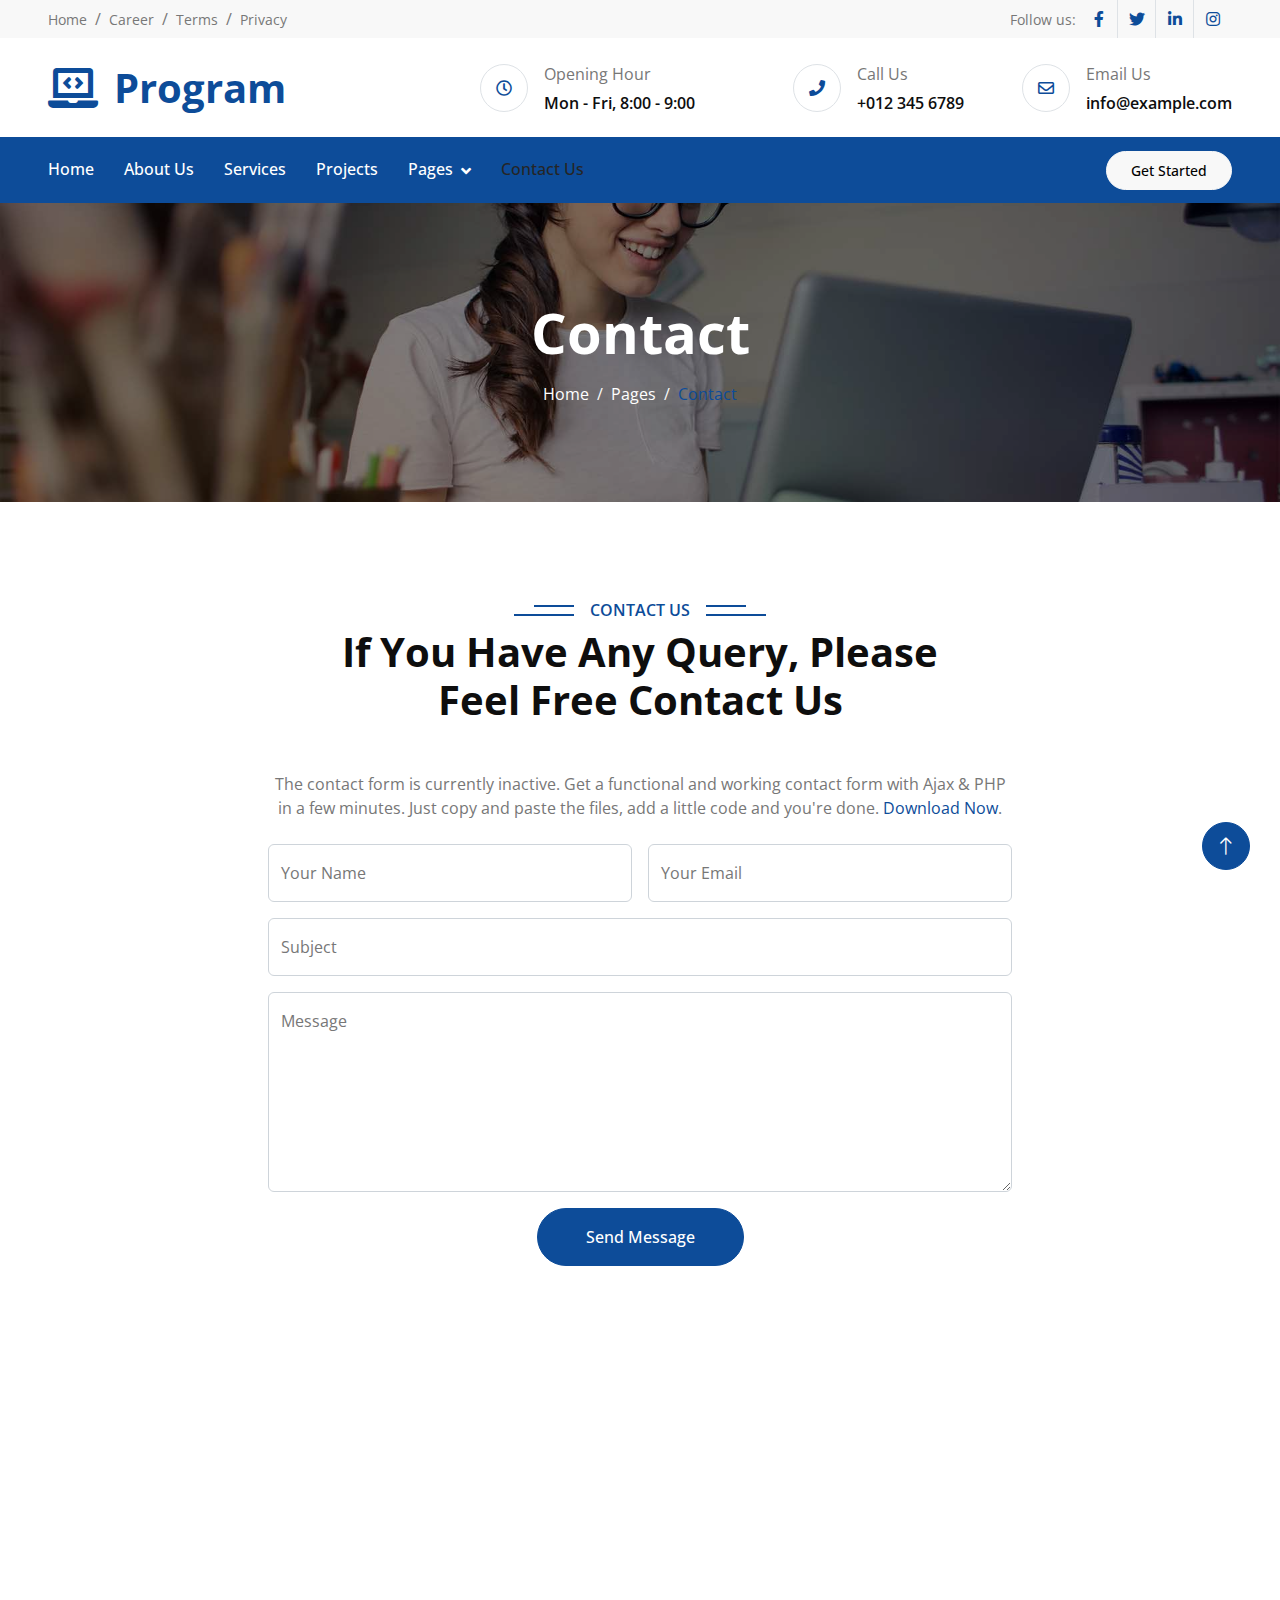
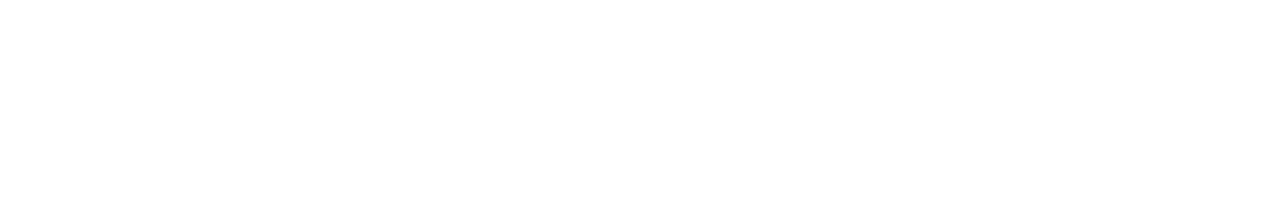
<file: contact.html>
<!DOCTYPE html>
<html lang="ar" dir="Irt">

<head>
    <meta charset="utf-8">
    <title>DGcom - Web Design Agency HTML Template</title>
    <meta content="width=device-width, initial-scale=1.0" name="viewport">
    <meta content="" name="keywords">
    <meta content="" name="description">

    <!-- Favicon -->
    <link href="img/favicon.ico" rel="icon">

    <!-- Google Web Fonts -->
    <link rel="preconnect" href="https://fonts.googleapis.com">
    <link rel="preconnect" href="https://fonts.gstatic.com" crossorigin>
    <link href="https://fonts.googleapis.com/css2?family=Open+Sans:wght@400;500;600;700&display=swap" rel="stylesheet">

    <!-- Icon Font Stylesheet -->
    <link href="https://cdnjs.cloudflare.com/ajax/libs/font-awesome/5.10.0/css/all.min.css" rel="stylesheet">
    <link href="https://cdn.jsdelivr.net/npm/bootstrap-icons@1.4.1/font/bootstrap-icons.css" rel="stylesheet">

    <!-- Libraries Stylesheet -->
    <link href="lib/animate/animate.min.css" rel="stylesheet">
    <link href="lib/owlcarousel/assets/owl.carousel.min.css" rel="stylesheet">
    <link href="lib/lightbox/css/lightbox.min.css" rel="stylesheet">

    <!-- Customized Bootstrap Stylesheet -->
    <link href="css/bootstrap.min.css" rel="stylesheet">

    <!-- Template Stylesheet -->
    <link href="css/style.css" rel="stylesheet">
</head>

<body>
    <!-- Spinner Start -->
    <div id="spinner" class="show bg-white position-fixed translate-middle w-100 vh-100 top-50 start-50 d-flex align-items-center justify-content-center">
        <div class="spinner-border position-relative text-primary" style="width: 6rem; height: 6rem;" role="status"></div>
        <i class="fa fa-laptop-code fa-2x text-primary position-absolute top-50 start-50 translate-middle"></i>
    </div>
    <!-- Spinner End -->


    <!-- Topbar Start -->
    <div class="container-fluid bg-light px-0 wow fadeIn" data-wow-delay="0.1s">
        <div class="row gx-0 align-items-center d-none d-lg-flex">
            <div class="col-lg-6 px-5 text-start">
                <ol class="breadcrumb mb-0">
                    <li class="breadcrumb-item"><a class="small text-secondary" href="#">Home</a></li>
                    <li class="breadcrumb-item"><a class="small text-secondary" href="#">Career</a></li>
                    <li class="breadcrumb-item"><a class="small text-secondary" href="#">Terms</a></li>
                    <li class="breadcrumb-item"><a class="small text-secondary" href="#">Privacy</a></li>
                </ol>
            </div>
            <div class="col-lg-6 px-5 text-end">
                <small>Follow us:</small>
                <div class="h-100 d-inline-flex align-items-center">
                    <a class="btn-square text-primary border-end rounded-0" href=""><i class="fab fa-facebook-f"></i></a>
                    <a class="btn-square text-primary border-end rounded-0" href=""><i class="fab fa-twitter"></i></a>
                    <a class="btn-square text-primary border-end rounded-0" href=""><i class="fab fa-linkedin-in"></i></a>
                    <a class="btn-square text-primary pe-0" href=""><i class="fab fa-instagram"></i></a>
                </div>
            </div>
        </div>
    </div>
    <!-- Topbar End -->


    <!-- Brand & Contact Start -->
    <div class="container-fluid py-4 px-5 wow fadeIn" data-wow-delay="0.1s">
        <div class="row align-items-center top-bar">
            <div class="col-lg-4 col-md-12 text-center text-lg-start">
                <a href="" class="navbar-brand m-0 p-0">
                    <h1 class="fw-bold text-primary m-0"><i class="fa fa-laptop-code me-3"></i>Program</h1>
                    <!-- <img src="img/logo.png" alt="Logo"> -->
                </a>
            </div>
            <div class="col-lg-8 col-md-7 d-none d-lg-block">
                <div class="row">
                    <div class="col-4">
                        <div class="d-flex align-items-center justify-content-end">
                            <div class="flex-shrink-0 btn-lg-square border rounded-circle">
                                <i class="far fa-clock text-primary"></i>
                            </div>
                            <div class="ps-3">
                                <p class="mb-2">Opening Hour</p>
                                <h6 class="mb-0">Mon - Fri, 8:00 - 9:00</h6>
                            </div>
                        </div>
                    </div>
                    <div class="col-4">
                        <div class="d-flex align-items-center justify-content-end">
                            <div class="flex-shrink-0 btn-lg-square border rounded-circle">
                                <i class="fa fa-phone text-primary"></i>
                            </div>
                            <div class="ps-3">
                                <p class="mb-2">Call Us</p>
                                <h6 class="mb-0">+012 345 6789</h6>
                            </div>
                        </div>
                    </div>
                    <div class="col-4">
                        <div class="d-flex align-items-center justify-content-end">
                            <div class="flex-shrink-0 btn-lg-square border rounded-circle">
                                <i class="far fa-envelope text-primary"></i>
                            </div>
                            <div class="ps-3">
                                <p class="mb-2">Email Us</p>
                                <h6 class="mb-0">info@example.com</h6>
                            </div>
                        </div>
                    </div>
                </div>
            </div>
        </div>
    </div>
    <!-- Brand & Contact End -->


    <!-- Navbar Start -->
    <nav class="navbar navbar-expand-lg bg-primary navbar-dark sticky-top py-lg-0 px-lg-5 wow fadeIn" data-wow-delay="0.1s">
        <a href="#" class="navbar-brand ms-3 d-lg-none">MENU</a>
        <button type="button" class="navbar-toggler me-3" data-bs-toggle="collapse" data-bs-target="#navbarCollapse">
            <span class="navbar-toggler-icon"></span>
        </button>
        <div class="collapse navbar-collapse" id="navbarCollapse">
            <div class="navbar-nav me-auto p-3 p-lg-0">
                <a href="index.html" class="nav-item nav-link">Home</a>
                <a href="about.html" class="nav-item nav-link">About Us</a>
                <a href="service.html" class="nav-item nav-link">Services</a>
                <a href="project.html" class="nav-item nav-link">Projects</a>
                <div class="nav-item dropdown">
                    <a href="#" class="nav-link dropdown-toggle" data-bs-toggle="dropdown">Pages</a>
                    <div class="dropdown-menu border-0 rounded-0 rounded-bottom m-0">
                        <a href="feature.html" class="dropdown-item">Features</a>
                        <a href="team.html" class="dropdown-item">Our Team</a>
                        <a href="testimonial.html" class="dropdown-item">Testimonial</a>
                        <a href="404.html" class="dropdown-item">404 Page</a>
                    </div>
                </div>
                <a href="contact.html" class="nav-item nav-link active">Contact Us</a>
            </div>
            <a href="#" class="btn btn-sm btn-light rounded-pill py-2 px-4 d-none d-lg-block">Get Started</a>
        </div>
    </nav>
    <!-- Navbar End -->


    <!-- Page Header Start -->
    <div class="container-fluid page-header py-5 mb-5 wow fadeIn" data-wow-delay="0.1s">
        <div class="container text-center py-5">
            <h1 class="display-4 text-white animated slideInDown mb-3">Contact</h1>
            <nav aria-label="breadcrumb animated slideInDown">
                <ol class="breadcrumb justify-content-center mb-0">
                    <li class="breadcrumb-item"><a class="text-white" href="#">Home</a></li>
                    <li class="breadcrumb-item"><a class="text-white" href="#">Pages</a></li>
                    <li class="breadcrumb-item text-primary active" aria-current="page">Contact</li>
                </ol>
            </nav>
        </div>
    </div>
    <!-- Page Header End -->


    <!-- Contact Start -->
    <div class="container-xxl py-5">
        <div class="container">
            <div class="text-center mx-auto mb-5 wow fadeInUp" data-wow-delay="0.1s" style="max-width: 600px;">
                <h6 class="section-title bg-white text-center text-primary px-3">Contact Us</h6>
                <h1 class="display-6 mb-4">If You Have Any Query, Please Feel Free Contact Us</h1>
            </div>
            <div class="row g-0 justify-content-center">
                <div class="col-lg-8 wow fadeInUp" data-wow-delay="0.5s">
                    <p class="text-center mb-4">The contact form is currently inactive. Get a functional and working contact form with Ajax & PHP in a few minutes. Just copy and paste the files, add a little code and you're done. <a href="https://htmlcodex.com/contact-form">Download Now</a>.</p>
                    <form>
                        <div class="row g-3">
                            <div class="col-md-6">
                                <div class="form-floating">
                                    <input type="text" class="form-control" id="name" placeholder="Your Name">
                                    <label for="name">Your Name</label>
                                </div>
                            </div>
                            <div class="col-md-6">
                                <div class="form-floating">
                                    <input type="email" class="form-control" id="email" placeholder="Your Email">
                                    <label for="email">Your Email</label>
                                </div>
                            </div>
                            <div class="col-12">
                                <div class="form-floating">
                                    <input type="text" class="form-control" id="subject" placeholder="Subject">
                                    <label for="subject">Subject</label>
                                </div>
                            </div>
                            <div class="col-12">
                                <div class="form-floating">
                                    <textarea class="form-control" placeholder="Leave a message here" id="message" style="height: 200px"></textarea>
                                    <label for="message">Message</label>
                                </div>
                            </div>
                            <div class="col-12 text-center">
                                <button class="btn btn-primary rounded-pill py-3 px-5" type="submit">Send Message</button>
                            </div>
                        </div>
                    </form>
                </div>
            </div>
        </div>
    </div>
    <!-- Contact End -->


    <!-- Google Map Start -->
    <div class="container-xxl pt-5 px-0 wow fadeIn" data-wow-delay="0.1s">
        <iframe class="w-100 mb-n2" style="height: 450px;"
            src="https://www.google.com/maps/embed?pb=!1m18!1m12!1m3!1d3001156.4288297426!2d-78.01371936852176!3d42.72876761954724!2m3!1f0!2f0!3f0!3m2!1i1024!2i768!4f13.1!3m3!1m2!1s0x4ccc4bf0f123a5a9%3A0xddcfc6c1de189567!2sNew%20York%2C%20USA!5e0!3m2!1sen!2sbd!4v1603794290143!5m2!1sen!2sbd"
            frameborder="0" allowfullscreen="" aria-hidden="false" tabindex="0"></iframe>
    </div>
    <!-- Google Map End -->


    <!-- Footer Start -->

    <!-- Footer End -->


    <!-- Back to Top -->
    <a href="#" class="btn btn-lg btn-primary btn-lg-square rounded-circle back-to-top"><i class="bi bi-arrow-up"></i></a>


    <!-- JavaScript Libraries -->
    <script src="https://code.jquery.com/jquery-3.4.1.min.js"></script>
    <script src="https://cdn.jsdelivr.net/npm/bootstrap@5.0.0/dist/js/bootstrap.bundle.min.js"></script>
    <script src="lib/wow/wow.min.js"></script>
    <script src="lib/easing/easing.min.js"></script>
    <script src="lib/waypoints/waypoints.min.js"></script>
    <script src="lib/counterup/counterup.min.js"></script>
    <script src="lib/owlcarousel/owl.carousel.min.js"></script>
    <script src="lib/lightbox/js/lightbox.min.js"></script>

    <!-- Template Javascript -->
    <script src="js/main.js"></script>
</body>

</html>
</file>
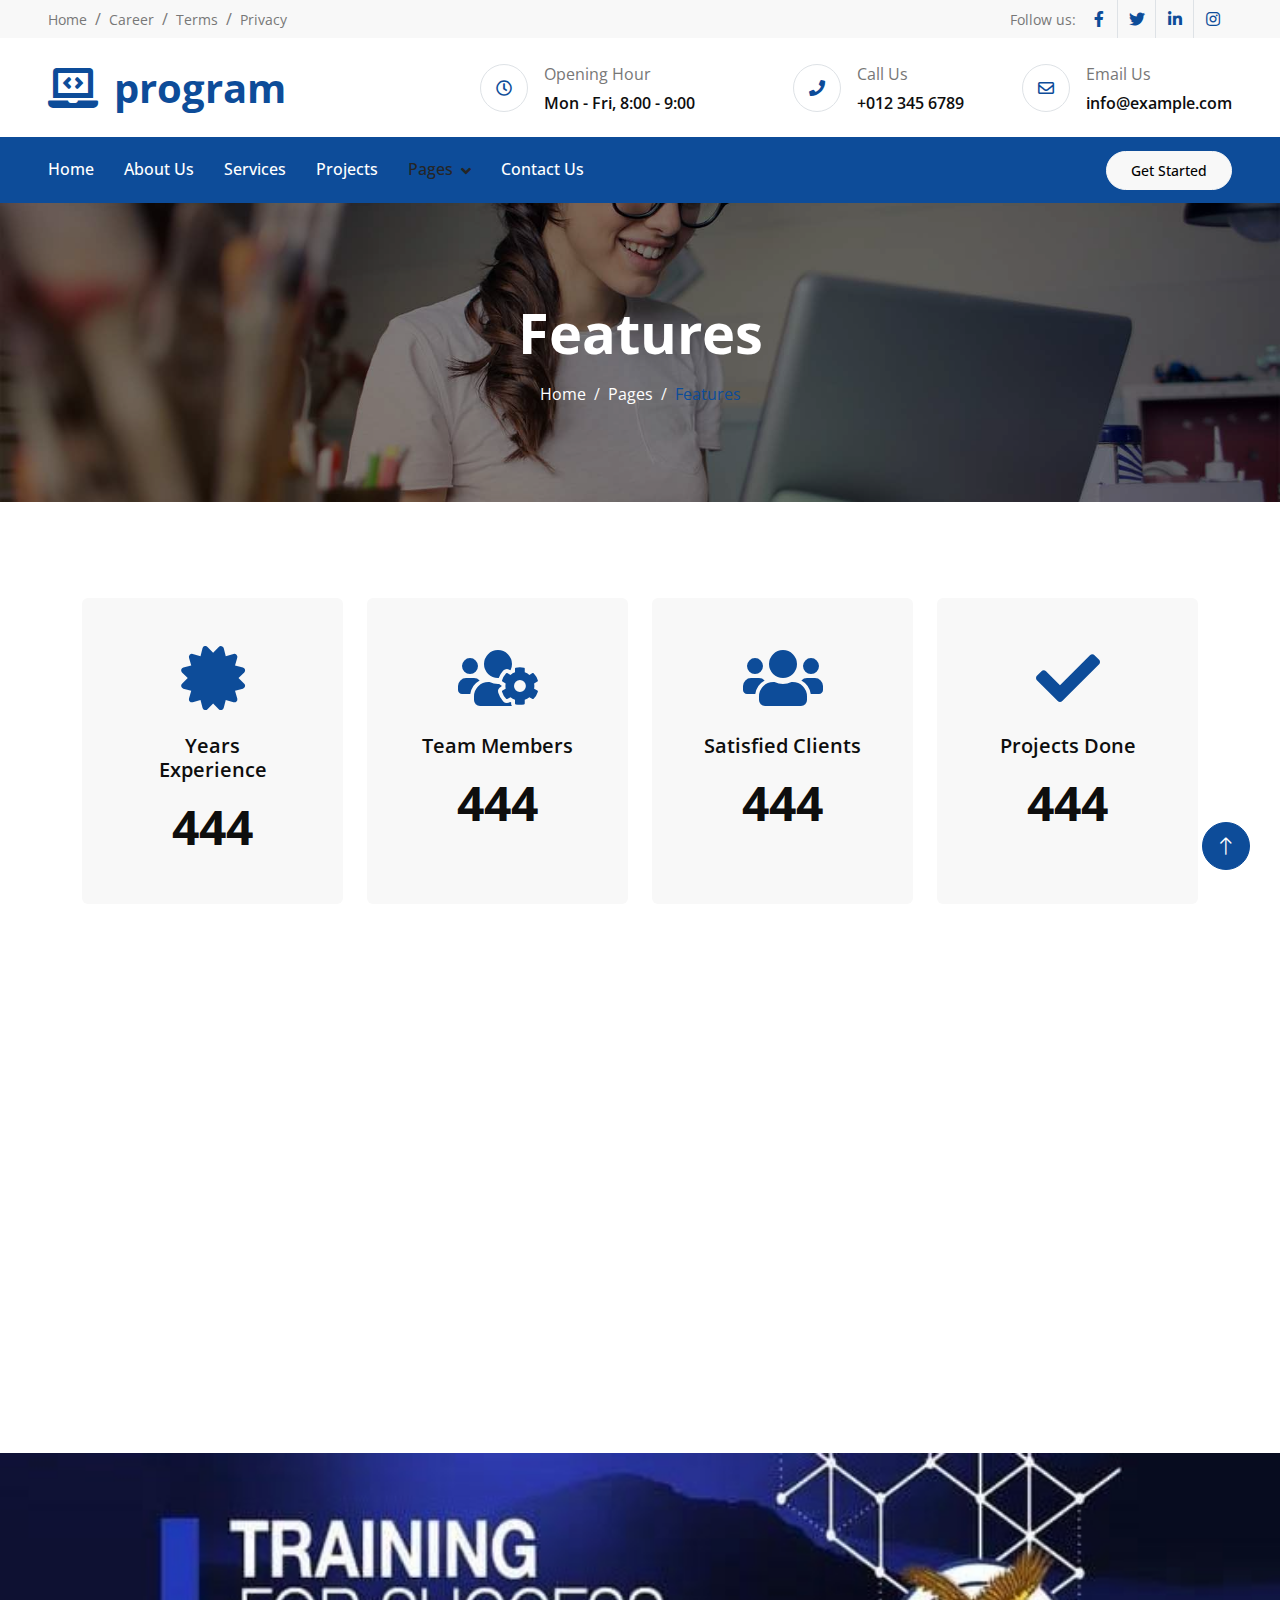
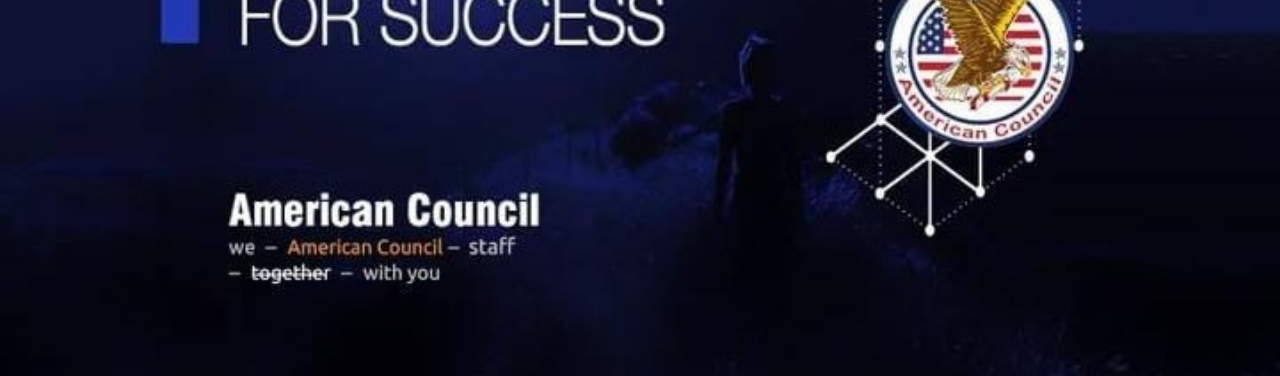
<file: feature.html>
<!DOCTYPE html>
<html lang="ar" dir="Irt">

<head>
    <meta charset="utf-8">
    <title>DGcom - Web Design Agency HTML Template</title>
    <meta content="width=device-width, initial-scale=1.0" name="viewport">
    <meta content="" name="keywords">
    <meta content="" name="description">

    <!-- Favicon -->
    <link href="img/favicon.ico" rel="icon">

    <!-- Google Web Fonts -->
    <link rel="preconnect" href="https://fonts.googleapis.com">
    <link rel="preconnect" href="https://fonts.gstatic.com" crossorigin>
    <link href="https://fonts.googleapis.com/css2?family=Open+Sans:wght@400;500;600;700&display=swap" rel="stylesheet">

    <!-- Icon Font Stylesheet -->
    <link href="https://cdnjs.cloudflare.com/ajax/libs/font-awesome/5.10.0/css/all.min.css" rel="stylesheet">
    <link href="https://cdn.jsdelivr.net/npm/bootstrap-icons@1.4.1/font/bootstrap-icons.css" rel="stylesheet">

    <!-- Libraries Stylesheet -->
    <link href="lib/animate/animate.min.css" rel="stylesheet">
    <link href="lib/owlcarousel/assets/owl.carousel.min.css" rel="stylesheet">
    <link href="lib/lightbox/css/lightbox.min.css" rel="stylesheet">

    <!-- Customized Bootstrap Stylesheet -->
    <link href="css/bootstrap.min.css" rel="stylesheet">

    <!-- Template Stylesheet -->
    <link href="css/style.css" rel="stylesheet">
</head>

<body>
    <!-- Spinner Start -->
    <div id="spinner" class="show bg-white position-fixed translate-middle w-100 vh-100 top-50 start-50 d-flex align-items-center justify-content-center">
        <div class="spinner-border position-relative text-primary" style="width: 6rem; height: 6rem;" role="status"></div>
        <i class="fa fa-laptop-code fa-2x text-primary position-absolute top-50 start-50 translate-middle"></i>
    </div>
    <!-- Spinner End -->


    <!-- Topbar Start -->
    <div class="container-fluid bg-light px-0 wow fadeIn" data-wow-delay="0.1s">
        <div class="row gx-0 align-items-center d-none d-lg-flex">
            <div class="col-lg-6 px-5 text-start">
                <ol class="breadcrumb mb-0">
                    <li class="breadcrumb-item"><a class="small text-secondary" href="#">Home</a></li>
                    <li class="breadcrumb-item"><a class="small text-secondary" href="#">Career</a></li>
                    <li class="breadcrumb-item"><a class="small text-secondary" href="#">Terms</a></li>
                    <li class="breadcrumb-item"><a class="small text-secondary" href="#">Privacy</a></li>
                </ol>
            </div>
            <div class="col-lg-6 px-5 text-end">
                <small>Follow us:</small>
                <div class="h-100 d-inline-flex align-items-center">
                    <a class="btn-square text-primary border-end rounded-0" href=""><i class="fab fa-facebook-f"></i></a>
                    <a class="btn-square text-primary border-end rounded-0" href=""><i class="fab fa-twitter"></i></a>
                    <a class="btn-square text-primary border-end rounded-0" href=""><i class="fab fa-linkedin-in"></i></a>
                    <a class="btn-square text-primary pe-0" href=""><i class="fab fa-instagram"></i></a>
                </div>
            </div>
        </div>
    </div>
    <!-- Topbar End -->


    <!-- Brand & Contact Start -->
    <div class="container-fluid py-4 px-5 wow fadeIn" data-wow-delay="0.1s">
        <div class="row align-items-center top-bar">
            <div class="col-lg-4 col-md-12 text-center text-lg-start">
                <a href="" class="navbar-brand m-0 p-0">
                    <h1 class="fw-bold text-primary m-0"><i class="fa fa-laptop-code me-3"></i>program</h1>
                    <!-- <img src="img/logo.png" alt="Logo"> -->
                </a>
            </div>
            <div class="col-lg-8 col-md-7 d-none d-lg-block">
                <div class="row">
                    <div class="col-4">
                        <div class="d-flex align-items-center justify-content-end">
                            <div class="flex-shrink-0 btn-lg-square border rounded-circle">
                                <i class="far fa-clock text-primary"></i>
                            </div>
                            <div class="ps-3">
                                <p class="mb-2">Opening Hour</p>
                                <h6 class="mb-0">Mon - Fri, 8:00 - 9:00</h6>
                            </div>
                        </div>
                    </div>
                    <div class="col-4">
                        <div class="d-flex align-items-center justify-content-end">
                            <div class="flex-shrink-0 btn-lg-square border rounded-circle">
                                <i class="fa fa-phone text-primary"></i>
                            </div>
                            <div class="ps-3">
                                <p class="mb-2">Call Us</p>
                                <h6 class="mb-0">+012 345 6789</h6>
                            </div>
                        </div>
                    </div>
                    <div class="col-4">
                        <div class="d-flex align-items-center justify-content-end">
                            <div class="flex-shrink-0 btn-lg-square border rounded-circle">
                                <i class="far fa-envelope text-primary"></i>
                            </div>
                            <div class="ps-3">
                                <p class="mb-2">Email Us</p>
                                <h6 class="mb-0">info@example.com</h6>
                            </div>
                        </div>
                    </div>
                </div>
            </div>
        </div>
    </div>
    <!-- Brand & Contact End -->


    <!-- Navbar Start -->
    <nav class="navbar navbar-expand-lg bg-primary navbar-dark sticky-top py-lg-0 px-lg-5 wow fadeIn" data-wow-delay="0.1s">
        <a href="#" class="navbar-brand ms-3 d-lg-none">MENU</a>
        <button type="button" class="navbar-toggler me-3" data-bs-toggle="collapse" data-bs-target="#navbarCollapse">
            <span class="navbar-toggler-icon"></span>
        </button>
        <div class="collapse navbar-collapse" id="navbarCollapse">
            <div class="navbar-nav me-auto p-3 p-lg-0">
                <a href="index.html" class="nav-item nav-link">Home</a>
                <a href="about.html" class="nav-item nav-link">About Us</a>
                <a href="service.html" class="nav-item nav-link">Services</a>
                <a href="project.html" class="nav-item nav-link">Projects</a>
                <div class="nav-item dropdown">
                    <a href="#" class="nav-link dropdown-toggle active" data-bs-toggle="dropdown">Pages</a>
                    <div class="dropdown-menu border-0 rounded-0 rounded-bottom m-0">
                        <a href="feature.html" class="dropdown-item active">Features</a>
                        <a href="team.html" class="dropdown-item">Our Team</a>
                        <a href="testimonial.html" class="dropdown-item">Testimonial</a>
                        <a href="404.html" class="dropdown-item">404 Page</a>
                    </div>
                </div>
                <a href="contact.html" class="nav-item nav-link">Contact Us</a>
            </div>
            <a href="#" class="btn btn-sm btn-light rounded-pill py-2 px-4 d-none d-lg-block">Get Started</a>
        </div>
    </nav>
    <!-- Navbar End -->


    <!-- Page Header Start -->
    <div class="container-fluid page-header py-5 mb-5 wow fadeIn" data-wow-delay="0.1s">
        <div class="container text-center py-5">
            <h1 class="display-4 text-white animated slideInDown mb-3">Features</h1>
            <nav aria-label="breadcrumb animated slideInDown">
                <ol class="breadcrumb justify-content-center mb-0">
                    <li class="breadcrumb-item"><a class="text-white" href="#">Home</a></li>
                    <li class="breadcrumb-item"><a class="text-white" href="#">Pages</a></li>
                    <li class="breadcrumb-item text-primary active" aria-current="page">Features</li>
                </ol>
            </nav>
        </div>
    </div>
    <!-- Page Header End -->


    <!-- Facts Start -->
    <div class="container-xxl py-5">
        <div class="container">
            <div class="row g-4">
                <div class="col-lg-3 col-md-6 wow fadeInUp" data-wow-delay="0.1s">
                    <div class="fact-item bg-light rounded text-center h-100 p-5">
                        <i class="fa fa-certificate fa-4x text-primary mb-4"></i>
                        <h5 class="mb-3">Years Experience</h5>
                        <h1 class="display-5 mb-0" data-toggle="counter-up">1234</h1>
                    </div>
                </div>
                <div class="col-lg-3 col-md-6 wow fadeInUp" data-wow-delay="0.3s">
                    <div class="fact-item bg-light rounded text-center h-100 p-5">
                        <i class="fa fa-users-cog fa-4x text-primary mb-4"></i>
                        <h5 class="mb-3">Team Members</h5>
                        <h1 class="display-5 mb-0" data-toggle="counter-up">1234</h1>
                    </div>
                </div>
                <div class="col-lg-3 col-md-6 wow fadeInUp" data-wow-delay="0.5s">
                    <div class="fact-item bg-light rounded text-center h-100 p-5">
                        <i class="fa fa-users fa-4x text-primary mb-4"></i>
                        <h5 class="mb-3">Satisfied Clients</h5>
                        <h1 class="display-5 mb-0" data-toggle="counter-up">1234</h1>
                    </div>
                </div>
                <div class="col-lg-3 col-md-6 wow fadeInUp" data-wow-delay="0.7s">
                    <div class="fact-item bg-light rounded text-center h-100 p-5">
                        <i class="fa fa-check fa-4x text-primary mb-4"></i>
                        <h5 class="mb-3">Projects Done</h5>
                        <h1 class="display-5 mb-0" data-toggle="counter-up">1234</h1>
                    </div>
                </div>
            </div>
        </div>
    </div>
    <!-- Facts End -->


    <!-- Feature Start -->
    <div class="container-xxl py-5">
        <div class="container">
            <div class="row g-5">
                <div class="col-lg-6 wow fadeInUp" data-wow-delay="0.1s">
                    <div class="h-100">
                        <h6 class="section-title bg-white text-start text-primary pe-3">Why Choose Us</h6>
                        <h1 class="display-6 mb-4">Why People Trust Us? Learn About Us!</h1>
                        <p class="mb-4">Tempor erat elitr rebum at clita. Diam dolor diam ipsum sit. Aliqu diam amet diam et eos. Clita erat ipsum et lorem et sit, sed stet lorem sit clita duo justo magna dolore erat amet</p>
                        <div class="row g-4">
                            <div class="col-12">
                                <div class="skill">
                                    <div class="d-flex justify-content-between">
                                        <p class="mb-2">Digital Marketing</p>
                                        <p class="mb-2">85%</p>
                                    </div>
                                    <div class="progress">
                                        <div class="progress-bar bg-primary" role="progressbar" aria-valuenow="85" aria-valuemin="0" aria-valuemax="100"></div>
                                    </div>
                                </div>
                            </div>
                            <div class="col-12">
                                <div class="skill">
                                    <div class="d-flex justify-content-between">
                                        <p class="mb-2">SEO & Backlinks</p>
                                        <p class="mb-2">90%</p>
                                    </div>
                                    <div class="progress">
                                        <div class="progress-bar bg-primary" role="progressbar" aria-valuenow="90" aria-valuemin="0" aria-valuemax="100"></div>
                                    </div>
                                </div>
                            </div>
                            <div class="col-12">
                                <div class="skill">
                                    <div class="d-flex justify-content-between">
                                        <p class="mb-2">Design & Development</p>
                                        <p class="mb-2">95%</p>
                                    </div>
                                    <div class="progress">
                                        <div class="progress-bar bg-primary" role="progressbar" aria-valuenow="95" aria-valuemin="0" aria-valuemax="100"></div>
                                    </div>
                                </div>
                            </div>
                        </div>
                    </div>
                </div>
                <div class="col-lg-6 wow fadeInUp" data-wow-delay="0.5s">
                    <div class="img-border">
                        <img class="img-fluid" src="img/feature.jpg" alt="">
                    </div>
                </div>
            </div>
        </div>
    </div>
    <!-- Feature End -->


    <!-- Footer Start -->
    <img src="img/program.jfif" width="100%">

    <!-- Footer End -->


    <!-- Back to Top -->
    <a href="#" class="btn btn-lg btn-primary btn-lg-square rounded-circle back-to-top"><i class="bi bi-arrow-up"></i></a>


    <!-- JavaScript Libraries -->
    <script src="https://code.jquery.com/jquery-3.4.1.min.js"></script>
    <script src="https://cdn.jsdelivr.net/npm/bootstrap@5.0.0/dist/js/bootstrap.bundle.min.js"></script>
    <script src="lib/wow/wow.min.js"></script>
    <script src="lib/easing/easing.min.js"></script>
    <script src="lib/waypoints/waypoints.min.js"></script>
    <script src="lib/counterup/counterup.min.js"></script>
    <script src="lib/owlcarousel/owl.carousel.min.js"></script>
    <script src="lib/lightbox/js/lightbox.min.js"></script>

    <!-- Template Javascript -->
    <script src="js/main.js"></script>
</body>

</html>
</file>
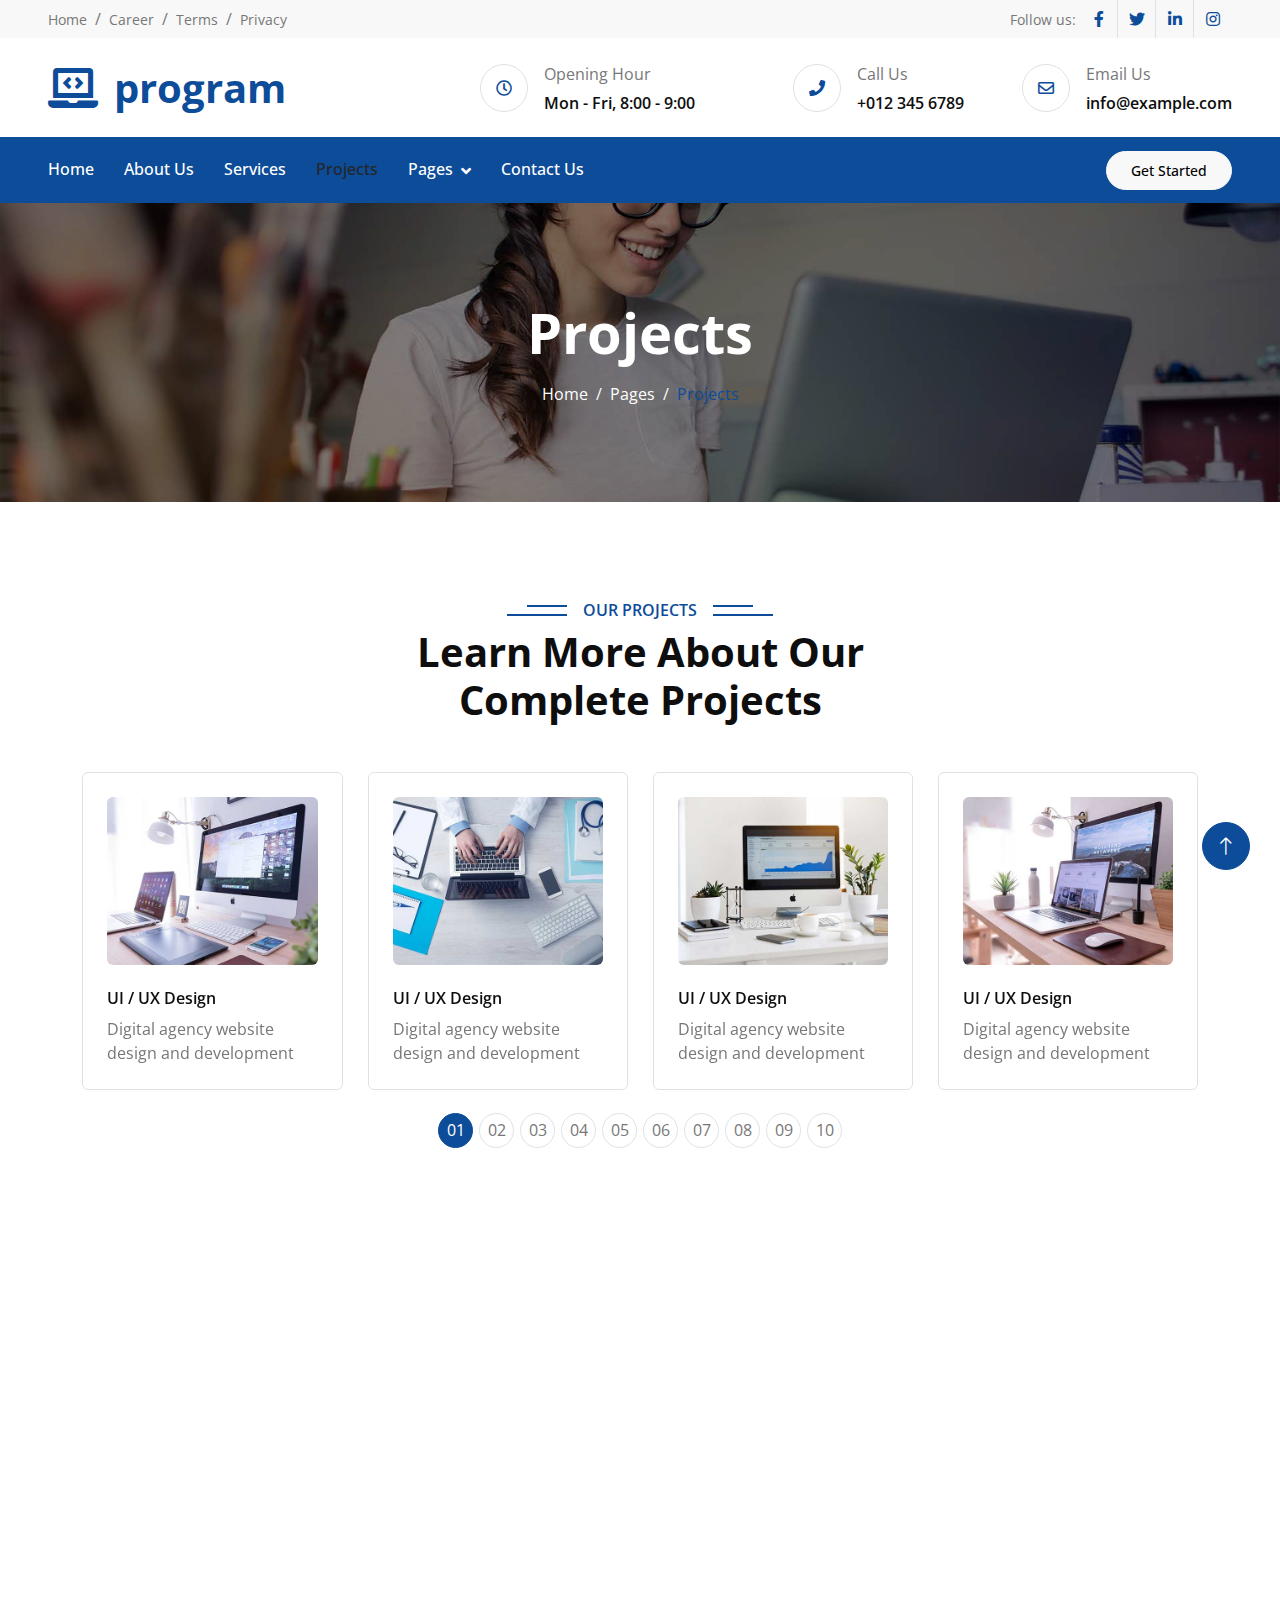
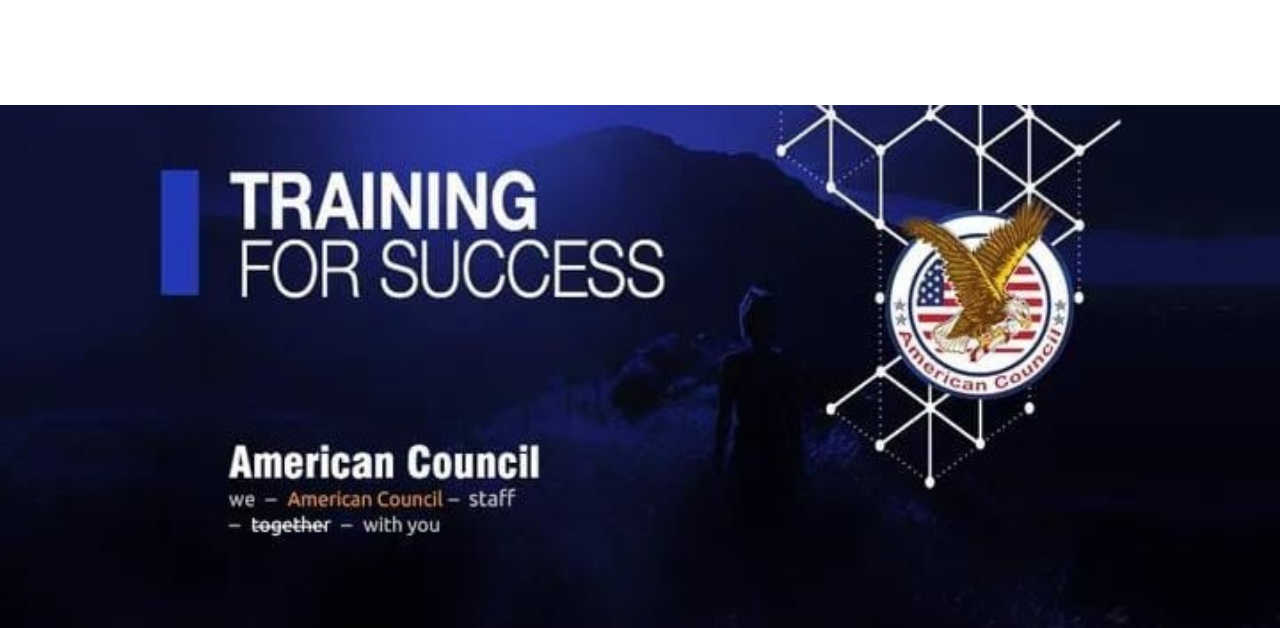
<file: project.html>
<!DOCTYPE html>
<html lang="en">

<head>
    <meta charset="utf-8">
    <title>DGcom - Web Design Agency HTML Template</title>
    <meta content="width=device-width, initial-scale=1.0" name="viewport">
    <meta content="" name="keywords">
    <meta content="" name="description">

    <!-- Favicon -->
    <link href="img/favicon.ico" rel="icon">

    <!-- Google Web Fonts -->
    <link rel="preconnect" href="https://fonts.googleapis.com">
    <link rel="preconnect" href="https://fonts.gstatic.com" crossorigin>
    <link href="https://fonts.googleapis.com/css2?family=Open+Sans:wght@400;500;600;700&display=swap" rel="stylesheet">

    <!-- Icon Font Stylesheet -->
    <link href="https://cdnjs.cloudflare.com/ajax/libs/font-awesome/5.10.0/css/all.min.css" rel="stylesheet">
    <link href="https://cdn.jsdelivr.net/npm/bootstrap-icons@1.4.1/font/bootstrap-icons.css" rel="stylesheet">

    <!-- Libraries Stylesheet -->
    <link href="lib/animate/animate.min.css" rel="stylesheet">
    <link href="lib/owlcarousel/assets/owl.carousel.min.css" rel="stylesheet">
    <link href="lib/lightbox/css/lightbox.min.css" rel="stylesheet">

    <!-- Customized Bootstrap Stylesheet -->
    <link href="css/bootstrap.min.css" rel="stylesheet">

    <!-- Template Stylesheet -->
    <link href="css/style.css" rel="stylesheet">
</head>

<body>
    <!-- Spinner Start -->
    <div id="spinner" class="show bg-white position-fixed translate-middle w-100 vh-100 top-50 start-50 d-flex align-items-center justify-content-center">
        <div class="spinner-border position-relative text-primary" style="width: 6rem; height: 6rem;" role="status"></div>
        <i class="fa fa-laptop-code fa-2x text-primary position-absolute top-50 start-50 translate-middle"></i>
    </div>
    <!-- Spinner End -->


    <!-- Topbar Start -->
    <div class="container-fluid bg-light px-0 wow fadeIn" data-wow-delay="0.1s">
        <div class="row gx-0 align-items-center d-none d-lg-flex">
            <div class="col-lg-6 px-5 text-start">
                <ol class="breadcrumb mb-0">
                    <li class="breadcrumb-item"><a class="small text-secondary" href="#">Home</a></li>
                    <li class="breadcrumb-item"><a class="small text-secondary" href="#">Career</a></li>
                    <li class="breadcrumb-item"><a class="small text-secondary" href="#">Terms</a></li>
                    <li class="breadcrumb-item"><a class="small text-secondary" href="#">Privacy</a></li>
                </ol>
            </div>
            <div class="col-lg-6 px-5 text-end">
                <small>Follow us:</small>
                <div class="h-100 d-inline-flex align-items-center">
                    <a class="btn-square text-primary border-end rounded-0" href=""><i class="fab fa-facebook-f"></i></a>
                    <a class="btn-square text-primary border-end rounded-0" href=""><i class="fab fa-twitter"></i></a>
                    <a class="btn-square text-primary border-end rounded-0" href=""><i class="fab fa-linkedin-in"></i></a>
                    <a class="btn-square text-primary pe-0" href=""><i class="fab fa-instagram"></i></a>
                </div>
            </div>
        </div>
    </div>
    <!-- Topbar End -->


    <!-- Brand & Contact Start -->
    <div class="container-fluid py-4 px-5 wow fadeIn" data-wow-delay="0.1s">
        <div class="row align-items-center top-bar">
            <div class="col-lg-4 col-md-12 text-center text-lg-start">
                <a href="" class="navbar-brand m-0 p-0">
                    <h1 class="fw-bold text-primary m-0"><i class="fa fa-laptop-code me-3"></i>program</h1>
                    <!-- <img src="img/logo.png" alt="Logo"> -->
                </a>
            </div>
            <div class="col-lg-8 col-md-7 d-none d-lg-block">
                <div class="row">
                    <div class="col-4">
                        <div class="d-flex align-items-center justify-content-end">
                            <div class="flex-shrink-0 btn-lg-square border rounded-circle">
                                <i class="far fa-clock text-primary"></i>
                            </div>
                            <div class="ps-3">
                                <p class="mb-2">Opening Hour</p>
                                <h6 class="mb-0">Mon - Fri, 8:00 - 9:00</h6>
                            </div>
                        </div>
                    </div>
                    <div class="col-4">
                        <div class="d-flex align-items-center justify-content-end">
                            <div class="flex-shrink-0 btn-lg-square border rounded-circle">
                                <i class="fa fa-phone text-primary"></i>
                            </div>
                            <div class="ps-3">
                                <p class="mb-2">Call Us</p>
                                <h6 class="mb-0">+012 345 6789</h6>
                            </div>
                        </div>
                    </div>
                    <div class="col-4">
                        <div class="d-flex align-items-center justify-content-end">
                            <div class="flex-shrink-0 btn-lg-square border rounded-circle">
                                <i class="far fa-envelope text-primary"></i>
                            </div>
                            <div class="ps-3">
                                <p class="mb-2">Email Us</p>
                                <h6 class="mb-0">info@example.com</h6>
                            </div>
                        </div>
                    </div>
                </div>
            </div>
        </div>
    </div>
    <!-- Brand & Contact End -->


    <!-- Navbar Start -->
    <nav class="navbar navbar-expand-lg bg-primary navbar-dark sticky-top py-lg-0 px-lg-5 wow fadeIn" data-wow-delay="0.1s">
        <a href="#" class="navbar-brand ms-3 d-lg-none">MENU</a>
        <button type="button" class="navbar-toggler me-3" data-bs-toggle="collapse" data-bs-target="#navbarCollapse">
            <span class="navbar-toggler-icon"></span>
        </button>
        <div class="collapse navbar-collapse" id="navbarCollapse">
            <div class="navbar-nav me-auto p-3 p-lg-0">
                <a href="index.html" class="nav-item nav-link">Home</a>
                <a href="about.html" class="nav-item nav-link">About Us</a>
                <a href="service.html" class="nav-item nav-link">Services</a>
                <a href="project.html" class="nav-item nav-link active">Projects</a>
                <div class="nav-item dropdown">
                    <a href="#" class="nav-link dropdown-toggle" data-bs-toggle="dropdown">Pages</a>
                    <div class="dropdown-menu border-0 rounded-0 rounded-bottom m-0">
                        <a href="feature.html" class="dropdown-item">Features</a>
                        <a href="team.html" class="dropdown-item">Our Team</a>
                        <a href="testimonial.html" class="dropdown-item">Testimonial</a>
                        <a href="404.html" class="dropdown-item">404 Page</a>
                    </div>
                </div>
                <a href="contact.html" class="nav-item nav-link">Contact Us</a>
            </div>
            <a href="#" class="btn btn-sm btn-light rounded-pill py-2 px-4 d-none d-lg-block">Get Started</a>
        </div>
    </nav>
    <!-- Navbar End -->


    <!-- Page Header Start -->
    <div class="container-fluid page-header py-5 mb-5 wow fadeIn" data-wow-delay="0.1s">
        <div class="container text-center py-5">
            <h1 class="display-4 text-white animated slideInDown mb-3">Projects</h1>
            <nav aria-label="breadcrumb animated slideInDown">
                <ol class="breadcrumb justify-content-center mb-0">
                    <li class="breadcrumb-item"><a class="text-white" href="#">Home</a></li>
                    <li class="breadcrumb-item"><a class="text-white" href="#">Pages</a></li>
                    <li class="breadcrumb-item text-primary active" aria-current="page">Projects</li>
                </ol>
            </nav>
        </div>
    </div>
    <!-- Page Header End -->


    <!-- Project Start -->
    <div class="container-xxl py-5">
        <div class="container">
            <div class="text-center mx-auto mb-5 wow fadeInUp" data-wow-delay="0.1s" style="max-width: 600px;">
                <h6 class="section-title bg-white text-center text-primary px-3">Our Projects</h6>
                <h1 class="display-6 mb-4">Learn More About Our Complete Projects</h1>
            </div>
            <div class="owl-carousel project-carousel wow fadeInUp" data-wow-delay="0.1s">
                <div class="project-item border rounded h-100 p-4" data-dot="01">
                    <div class="position-relative mb-4">
                        <img class="img-fluid rounded" src="img/project-1.jpg" alt="">
                        <a href="img/project-1.jpg" data-lightbox="project"><i class="fa fa-eye fa-2x"></i></a>
                    </div>
                    <h6>UI / UX Design</h6>
                    <span>Digital agency website design and development</span>
                </div>
                <div class="project-item border rounded h-100 p-4" data-dot="02">
                    <div class="position-relative mb-4">
                        <img class="img-fluid rounded" src="img/project-2.jpg" alt="">
                        <a href="img/project-2.jpg" data-lightbox="project"><i class="fa fa-eye fa-2x"></i></a>
                    </div>
                    <h6>UI / UX Design</h6>
                    <span>Digital agency website design and development</span>
                </div>
                <div class="project-item border rounded h-100 p-4" data-dot="03">
                    <div class="position-relative mb-4">
                        <img class="img-fluid rounded" src="img/project-3.jpg" alt="">
                        <a href="img/project-2.jpg" data-lightbox="project"><i class="fa fa-eye fa-2x"></i></a>
                    </div>
                    <h6>UI / UX Design</h6>
                    <span>Digital agency website design and development</span>
                </div>
                <div class="project-item border rounded h-100 p-4" data-dot="04">
                    <div class="position-relative mb-4">
                        <img class="img-fluid rounded" src="img/project-4.jpg" alt="">
                        <a href="img/project-4.jpg" data-lightbox="project"><i class="fa fa-eye fa-2x"></i></a>
                    </div>
                    <h6>UI / UX Design</h6>
                    <span>Digital agency website design and development</span>
                </div>
                <div class="project-item border rounded h-100 p-4" data-dot="05">
                    <div class="position-relative mb-4">
                        <img class="img-fluid rounded" src="img/project-5.jpg" alt="">
                        <a href="img/project-5.jpg" data-lightbox="project"><i class="fa fa-eye fa-2x"></i></a>
                    </div>
                    <h6>UI / UX Design</h6>
                    <span>Digital agency website design and development</span>
                </div>
                <div class="project-item border rounded h-100 p-4" data-dot="06">
                    <div class="position-relative mb-4">
                        <img class="img-fluid rounded" src="img/project-6.jpg" alt="">
                        <a href="img/project-6.jpg" data-lightbox="project"><i class="fa fa-eye fa-2x"></i></a>
                    </div>
                    <h6>UI / UX Design</h6>
                    <span>Digital agency website design and development</span>
                </div>
                <div class="project-item border rounded h-100 p-4" data-dot="07">
                    <div class="position-relative mb-4">
                        <img class="img-fluid rounded" src="img/project-7.jpg" alt="">
                        <a href="img/project-7.jpg" data-lightbox="project"><i class="fa fa-eye fa-2x"></i></a>
                    </div>
                    <h6>UI / UX Design</h6>
                    <span>Digital agency website design and development</span>
                </div>
                <div class="project-item border rounded h-100 p-4" data-dot="08">
                    <div class="position-relative mb-4">
                        <img class="img-fluid rounded" src="img/project-8.jpg" alt="">
                        <a href="img/project-8.jpg" data-lightbox="project"><i class="fa fa-eye fa-2x"></i></a>
                    </div>
                    <h6>UI / UX Design</h6>
                    <span>Digital agency website design and development</span>
                </div>
                <div class="project-item border rounded h-100 p-4" data-dot="09">
                    <div class="position-relative mb-4">
                        <img class="img-fluid rounded" src="img/project-9.jpg" alt="">
                        <a href="img/project-9.jpg" data-lightbox="project"><i class="fa fa-eye fa-2x"></i></a>
                    </div>
                    <h6>UI / UX Design</h6>
                    <span>Digital agency website design and development</span>
                </div>
                <div class="project-item border rounded h-100 p-4" data-dot="10">
                    <div class="position-relative mb-4">
                        <img class="img-fluid rounded" src="img/project-10.jpg" alt="">
                        <a href="img/project-10.jpg" data-lightbox="project"><i class="fa fa-eye fa-2x"></i></a>
                    </div>
                    <h6>UI / UX Design</h6>
                    <span>Digital agency website design and development</span>
                </div>
            </div>
        </div>
    </div>
    <!-- Project End -->


    <!-- Testimonial Start -->
    <div class="container-xxl py-5">
        <div class="container">
            <div class="text-center mx-auto mb-5 wow fadeInUp" data-wow-delay="0.1s" style="max-width: 600px;">
                <h6 class="section-title bg-white text-center text-primary px-3">Testimonial</h6>
                <h1 class="display-6 mb-4">What Our Clients Say!</h1>
            </div>
            <div class="owl-carousel testimonial-carousel wow fadeInUp" data-wow-delay="0.1s">
                <div class="testimonial-item bg-light rounded p-4">
                    <div class="d-flex align-items-center mb-4">
                        <img class="flex-shrink-0 rounded-circle border p-1" src="img/testimonial-1.jpg" alt="">
                        <div class="ms-4">
                            <h5 class="mb-1">Client Name</h5>
                            <span>Profession</span>
                        </div>
                    </div>
                    <p class="mb-0">Tempor erat elitr rebum at clita. Diam dolor diam ipsum sit diam amet diam et eos. Clita erat ipsum et lorem et sit.</p>
                </div>
                <div class="testimonial-item bg-light rounded p-4">
                    <div class="d-flex align-items-center mb-4">
                        <img class="flex-shrink-0 rounded-circle border p-1" src="img/testimonial-2.jpg" alt="">
                        <div class="ms-4">
                            <h5 class="mb-1">Client Name</h5>
                            <span>Profession</span>
                        </div>
                    </div>
                    <p class="mb-0">Tempor erat elitr rebum at clita. Diam dolor diam ipsum sit diam amet diam et eos. Clita erat ipsum et lorem et sit.</p>
                </div>
                <div class="testimonial-item bg-light rounded p-4">
                    <div class="d-flex align-items-center mb-4">
                        <img class="flex-shrink-0 rounded-circle border p-1" src="img/testimonial-3.jpg" alt="">
                        <div class="ms-4">
                            <h5 class="mb-1">Client Name</h5>
                            <span>Profession</span>
                        </div>
                    </div>
                    <p class="mb-0">Tempor erat elitr rebum at clita. Diam dolor diam ipsum sit diam amet diam et eos. Clita erat ipsum et lorem et sit.</p>
                </div>
                <div class="testimonial-item bg-light rounded p-4">
                    <div class="d-flex align-items-center mb-4">
                        <img class="flex-shrink-0 rounded-circle border p-1" src="img/testimonial-4.jpg" alt="">
                        <div class="ms-4">
                            <h5 class="mb-1">Client Name</h5>
                            <span>Profession</span>
                        </div>
                    </div>
                    <p class="mb-0">Tempor erat elitr rebum at clita. Diam dolor diam ipsum sit diam amet diam et eos. Clita erat ipsum et lorem et sit.</p>
                </div>
            </div>
        </div>
    </div>
    <!-- Testimonial End -->


    <!-- Footer Start -->
    <img src="img/program.jfif" width="100%">

    <!-- Footer End -->


    <!-- Back to Top -->
    <a href="#" class="btn btn-lg btn-primary btn-lg-square rounded-circle back-to-top"><i class="bi bi-arrow-up"></i></a>


    <!-- JavaScript Libraries -->
    <script src="https://code.jquery.com/jquery-3.4.1.min.js"></script>
    <script src="https://cdn.jsdelivr.net/npm/bootstrap@5.0.0/dist/js/bootstrap.bundle.min.js"></script>
    <script src="lib/wow/wow.min.js"></script>
    <script src="lib/easing/easing.min.js"></script>
    <script src="lib/waypoints/waypoints.min.js"></script>
    <script src="lib/counterup/counterup.min.js"></script>
    <script src="lib/owlcarousel/owl.carousel.min.js"></script>
    <script src="lib/lightbox/js/lightbox.min.js"></script>

    <!-- Template Javascript -->
    <script src="js/main.js"></script>
</body>

</html>
</file>
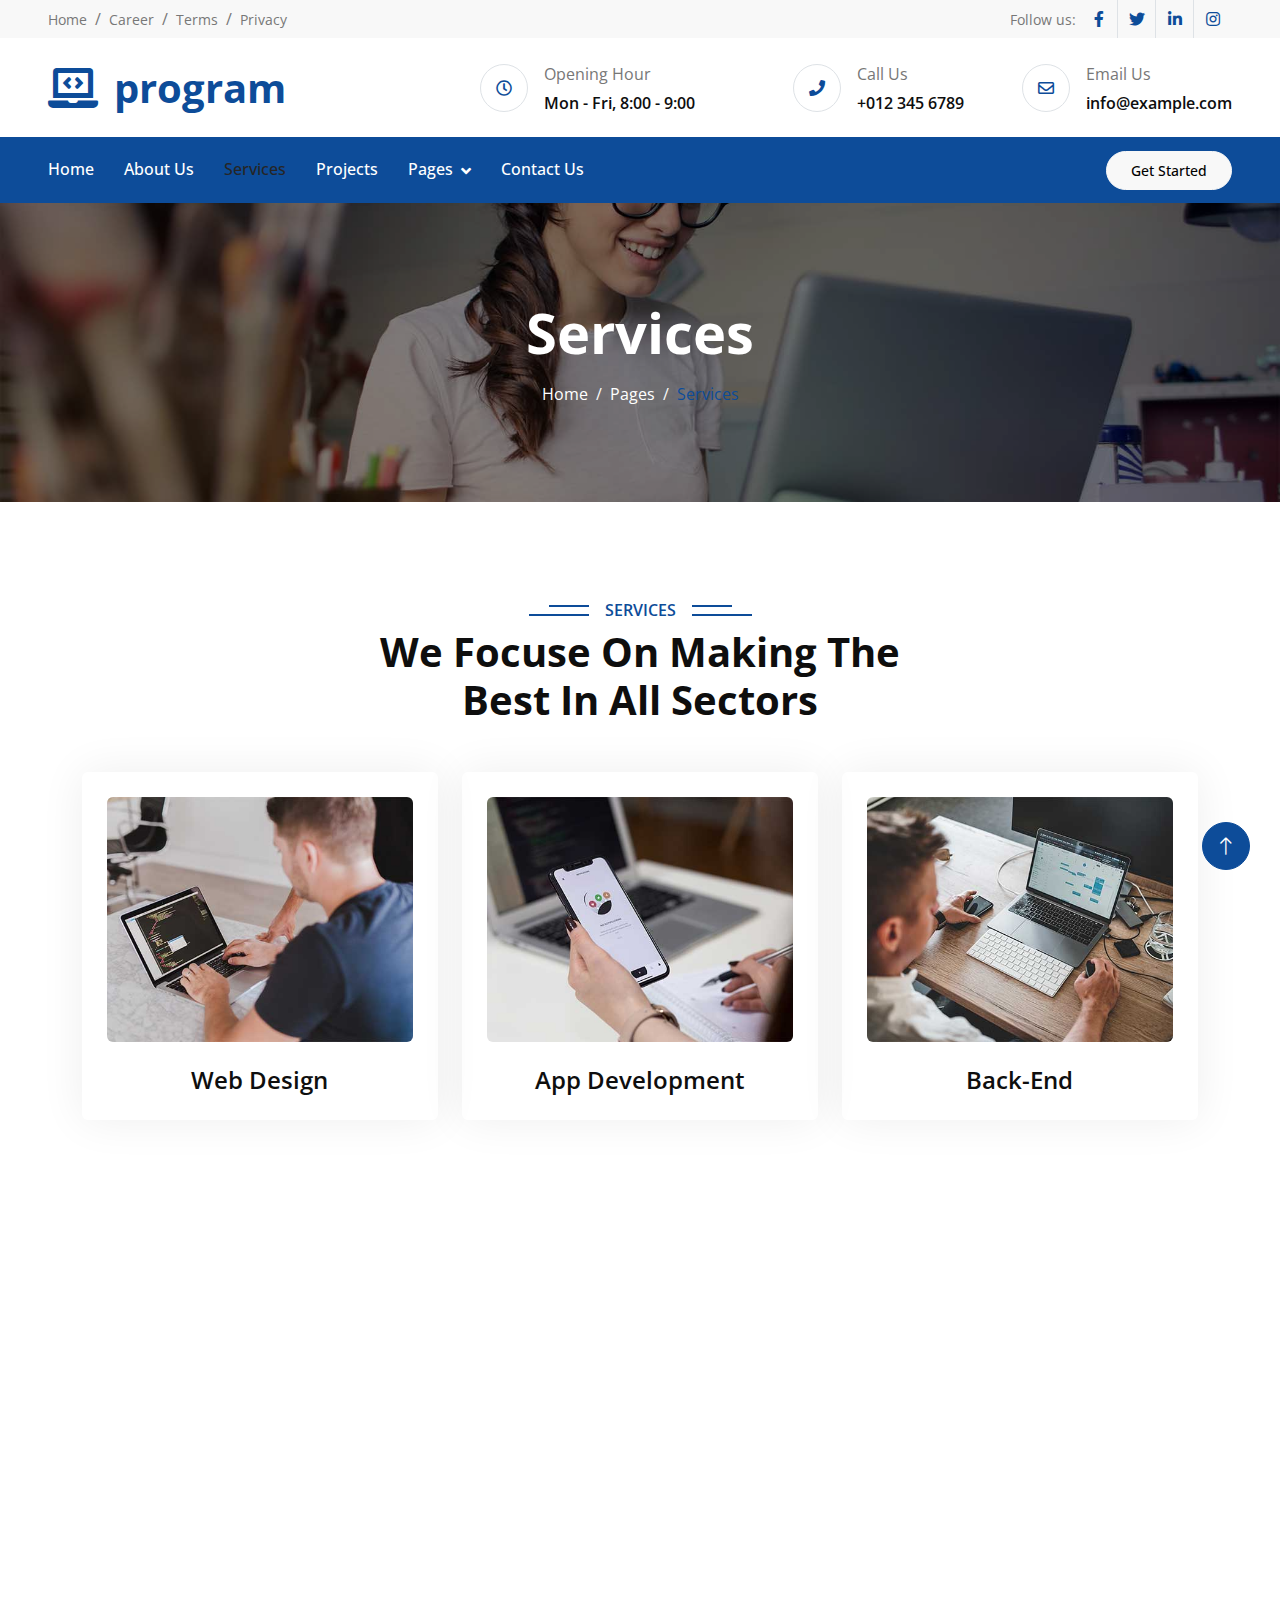
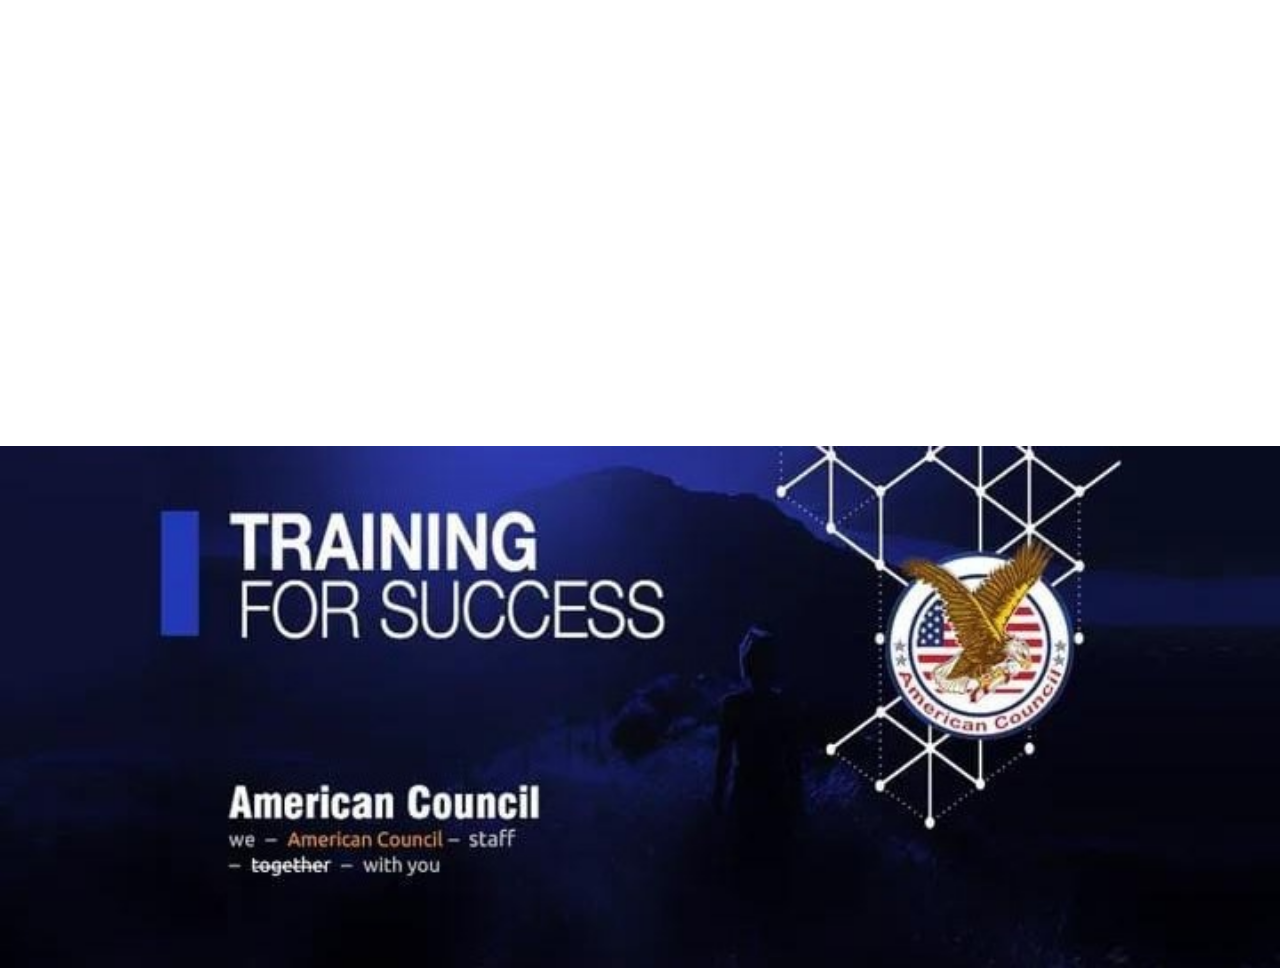
<file: service.html>
<!DOCTYPE html>
<html lang="en">

<head>
    <meta charset="utf-8">
    <title>DGcom - Web Design Agency HTML Template</title>
    <meta content="width=device-width, initial-scale=1.0" name="viewport">
    <meta content="" name="keywords">
    <meta content="" name="description">

    <!-- Favicon -->
    <link href="img/favicon.ico" rel="icon">

    <!-- Google Web Fonts -->
    <link rel="preconnect" href="https://fonts.googleapis.com">
    <link rel="preconnect" href="https://fonts.gstatic.com" crossorigin>
    <link href="https://fonts.googleapis.com/css2?family=Open+Sans:wght@400;500;600;700&display=swap" rel="stylesheet">

    <!-- Icon Font Stylesheet -->
    <link href="https://cdnjs.cloudflare.com/ajax/libs/font-awesome/5.10.0/css/all.min.css" rel="stylesheet">
    <link href="https://cdn.jsdelivr.net/npm/bootstrap-icons@1.4.1/font/bootstrap-icons.css" rel="stylesheet">

    <!-- Libraries Stylesheet -->
    <link href="lib/animate/animate.min.css" rel="stylesheet">
    <link href="lib/owlcarousel/assets/owl.carousel.min.css" rel="stylesheet">
    <link href="lib/lightbox/css/lightbox.min.css" rel="stylesheet">

    <!-- Customized Bootstrap Stylesheet -->
    <link href="css/bootstrap.min.css" rel="stylesheet">

    <!-- Template Stylesheet -->
    <link href="css/style.css" rel="stylesheet">
</head>

<body>
    <!-- Spinner Start -->
    <div id="spinner" class="show bg-white position-fixed translate-middle w-100 vh-100 top-50 start-50 d-flex align-items-center justify-content-center">
        <div class="spinner-border position-relative text-primary" style="width: 6rem; height: 6rem;" role="status"></div>
        <i class="fa fa-laptop-code fa-2x text-primary position-absolute top-50 start-50 translate-middle"></i>
    </div>
    <!-- Spinner End -->


    <!-- Topbar Start -->
    <div class="container-fluid bg-light px-0 wow fadeIn" data-wow-delay="0.1s">
        <div class="row gx-0 align-items-center d-none d-lg-flex">
            <div class="col-lg-6 px-5 text-start">
                <ol class="breadcrumb mb-0">
                    <li class="breadcrumb-item"><a class="small text-secondary" href="#">Home</a></li>
                    <li class="breadcrumb-item"><a class="small text-secondary" href="#">Career</a></li>
                    <li class="breadcrumb-item"><a class="small text-secondary" href="#">Terms</a></li>
                    <li class="breadcrumb-item"><a class="small text-secondary" href="#">Privacy</a></li>
                </ol>
            </div>
            <div class="col-lg-6 px-5 text-end">
                <small>Follow us:</small>
                <div class="h-100 d-inline-flex align-items-center">
                    <a class="btn-square text-primary border-end rounded-0" href=""><i class="fab fa-facebook-f"></i></a>
                    <a class="btn-square text-primary border-end rounded-0" href=""><i class="fab fa-twitter"></i></a>
                    <a class="btn-square text-primary border-end rounded-0" href=""><i class="fab fa-linkedin-in"></i></a>
                    <a class="btn-square text-primary pe-0" href=""><i class="fab fa-instagram"></i></a>
                </div>
            </div>
        </div>
    </div>
    <!-- Topbar End -->


    <!-- Brand & Contact Start -->
    <div class="container-fluid py-4 px-5 wow fadeIn" data-wow-delay="0.1s">
        <div class="row align-items-center top-bar">
            <div class="col-lg-4 col-md-12 text-center text-lg-start">
                <a href="" class="navbar-brand m-0 p-0">
                    <h1 class="fw-bold text-primary m-0"><i class="fa fa-laptop-code me-3"></i>program</h1>
                    <!-- <img src="img/logo.png" alt="Logo"> -->
                </a>
            </div>
            <div class="col-lg-8 col-md-7 d-none d-lg-block">
                <div class="row">
                    <div class="col-4">
                        <div class="d-flex align-items-center justify-content-end">
                            <div class="flex-shrink-0 btn-lg-square border rounded-circle">
                                <i class="far fa-clock text-primary"></i>
                            </div>
                            <div class="ps-3">
                                <p class="mb-2">Opening Hour</p>
                                <h6 class="mb-0">Mon - Fri, 8:00 - 9:00</h6>
                            </div>
                        </div>
                    </div>
                    <div class="col-4">
                        <div class="d-flex align-items-center justify-content-end">
                            <div class="flex-shrink-0 btn-lg-square border rounded-circle">
                                <i class="fa fa-phone text-primary"></i>
                            </div>
                            <div class="ps-3">
                                <p class="mb-2">Call Us</p>
                                <h6 class="mb-0">+012 345 6789</h6>
                            </div>
                        </div>
                    </div>
                    <div class="col-4">
                        <div class="d-flex align-items-center justify-content-end">
                            <div class="flex-shrink-0 btn-lg-square border rounded-circle">
                                <i class="far fa-envelope text-primary"></i>
                            </div>
                            <div class="ps-3">
                                <p class="mb-2">Email Us</p>
                                <h6 class="mb-0">info@example.com</h6>
                            </div>
                        </div>
                    </div>
                </div>
            </div>
        </div>
    </div>
    <!-- Brand & Contact End -->


    <!-- Navbar Start -->
    <nav class="navbar navbar-expand-lg bg-primary navbar-dark sticky-top py-lg-0 px-lg-5 wow fadeIn" data-wow-delay="0.1s">
        <a href="#" class="navbar-brand ms-3 d-lg-none">MENU</a>
        <button type="button" class="navbar-toggler me-3" data-bs-toggle="collapse" data-bs-target="#navbarCollapse">
            <span class="navbar-toggler-icon"></span>
        </button>
        <div class="collapse navbar-collapse" id="navbarCollapse">
            <div class="navbar-nav me-auto p-3 p-lg-0">
                <a href="index.html" class="nav-item nav-link">Home</a>
                <a href="about.html" class="nav-item nav-link">About Us</a>
                <a href="service.html" class="nav-item nav-link active">Services</a>
                <a href="project.html" class="nav-item nav-link">Projects</a>
                <div class="nav-item dropdown">
                    <a href="#" class="nav-link dropdown-toggle" data-bs-toggle="dropdown">Pages</a>
                    <div class="dropdown-menu border-0 rounded-0 rounded-bottom m-0">
                        <a href="feature.html" class="dropdown-item">Features</a>
                        <a href="team.html" class="dropdown-item">Our Team</a>
                        <a href="testimonial.html" class="dropdown-item">Testimonial</a>
                        <a href="404.html" class="dropdown-item">404 Page</a>
                    </div>
                </div>
                <a href="contact.html" class="nav-item nav-link">Contact Us</a>
            </div>
            <a href="#" class="btn btn-sm btn-light rounded-pill py-2 px-4 d-none d-lg-block">Get Started</a>
        </div>
    </nav>
    <!-- Navbar End -->


    <!-- Page Header Start -->
    <div class="container-fluid page-header py-5 mb-5 wow fadeIn" data-wow-delay="0.1s">
        <div class="container text-center py-5">
            <h1 class="display-4 text-white animated slideInDown mb-3">Services</h1>
            <nav aria-label="breadcrumb animated slideInDown">
                <ol class="breadcrumb justify-content-center mb-0">
                    <li class="breadcrumb-item"><a class="text-white" href="#">Home</a></li>
                    <li class="breadcrumb-item"><a class="text-white" href="#">Pages</a></li>
                    <li class="breadcrumb-item text-primary active" aria-current="page">Services</li>
                </ol>
            </nav>
        </div>
    </div>
    <!-- Page Header End -->


    <!-- Service Start -->
    <div class="container-xxl py-5">
        <div class="container">
            <div class="text-center mx-auto mb-5 wow fadeInUp" data-wow-delay="0.1s" style="max-width: 600px;">
                <h6 class="section-title bg-white text-center text-primary px-3">Services</h6>
                <h1 class="display-6 mb-4">We Focuse On Making The Best In All Sectors</h1>
            </div>
            <div class="row g-4">
                <div class="col-lg-4 col-md-6 wow fadeInUp" data-wow-delay="0.1s">
                    <a class="service-item d-block rounded text-center h-100 p-4" href="">
                        <img class="img-fluid rounded mb-4" src="img/service-1.jpg" alt="">
                        <h4 class="mb-0">Web Design</h4>
                    </a>
                </div>
                <div class="col-lg-4 col-md-6 wow fadeInUp" data-wow-delay="0.3s">
                    <a class="service-item d-block rounded text-center h-100 p-4" href="">
                        <img class="img-fluid rounded mb-4" src="img/service-2.jpg" alt="">
                        <h4 class="mb-0">App Development</h4>
                    </a>
                </div>
                <div class="col-lg-4 col-md-6 wow fadeInUp" data-wow-delay="0.5s">
                    <a class="service-item d-block rounded text-center h-100 p-4" href="">
                        <img class="img-fluid rounded mb-4" src="img/service-3.jpg" alt="">
                        <h4 class="mb-0">Back-End</h4>
                    </a>
                </div>
                <div class="col-lg-4 col-md-6 wow fadeInUp" data-wow-delay="0.1s">
                    <a class="service-item d-block rounded text-center h-100 p-4" href="">
                        <img class="img-fluid rounded mb-4" src="img/service-4.jpg" alt="">
                        <h4 class="mb-0">Social Marketing</h4>
                    </a>
                </div>
                <div class="col-lg-4 col-md-6 wow fadeInUp" data-wow-delay="0.3s">
                    <a class="service-item d-block rounded text-center h-100 p-4" href="">
                        <img class="img-fluid rounded mb-4" src="img/service-5.jpg" alt="">
                        <h4 class="mb-0">ICDL $ English</h4>
                    </a>
                </div>
                <div class="col-lg-4 col-md-6 wow fadeInUp" data-wow-delay="0.5s">
                    <a class="service-item d-block rounded text-center h-100 p-4" href="">
                        <img class="img-fluid rounded mb-4" src="img/service-6.jpg" alt="">
                        <h4 class="mb-0">Front-End</h4>
                    </a>
                </div>
            </div>
        </div>
    </div>
    <!-- Service End -->


    <!-- Testimonial Start -->
    <div class="container-xxl py-5">
        <div class="container">
            <div class="text-center mx-auto mb-5 wow fadeInUp" data-wow-delay="0.1s" style="max-width: 600px;">
                <h6 class="section-title bg-white text-center text-primary px-3">Testimonial</h6>
                <h1 class="display-6 mb-4">What Our Clients Say!</h1>
            </div>
            <div class="owl-carousel testimonial-carousel wow fadeInUp" data-wow-delay="0.1s">
                <div class="testimonial-item bg-light rounded p-4">
                    <div class="d-flex align-items-center mb-4">
                        <img class="flex-shrink-0 rounded-circle border p-1" src="img/testimonial-1.jpg" alt="">
                        <div class="ms-4">
                            <h5 class="mb-1">Client Name</h5>
                            <span>Profession</span>
                        </div>
                    </div>
                    <p class="mb-0">Tempor erat elitr rebum at clita. Diam dolor diam ipsum sit diam amet diam et eos. Clita erat ipsum et lorem et sit.</p>
                </div>
                <div class="testimonial-item bg-light rounded p-4">
                    <div class="d-flex align-items-center mb-4">
                        <img class="flex-shrink-0 rounded-circle border p-1" src="img/testimonial-2.jpg" alt="">
                        <div class="ms-4">
                            <h5 class="mb-1">Client Name</h5>
                            <span>Profession</span>
                        </div>
                    </div>
                    <p class="mb-0">Tempor erat elitr rebum at clita. Diam dolor diam ipsum sit diam amet diam et eos. Clita erat ipsum et lorem et sit.</p>
                </div>
                <div class="testimonial-item bg-light rounded p-4">
                    <div class="d-flex align-items-center mb-4">
                        <img class="flex-shrink-0 rounded-circle border p-1" src="img/testimonial-3.jpg" alt="">
                        <div class="ms-4">
                            <h5 class="mb-1">Client Name</h5>
                            <span>Profession</span>
                        </div>
                    </div>
                    <p class="mb-0">Tempor erat elitr rebum at clita. Diam dolor diam ipsum sit diam amet diam et eos. Clita erat ipsum et lorem et sit.</p>
                </div>
                <div class="testimonial-item bg-light rounded p-4">
                    <div class="d-flex align-items-center mb-4">
                        <img class="flex-shrink-0 rounded-circle border p-1" src="img/testimonial-4.jpg" alt="">
                        <div class="ms-4">
                            <h5 class="mb-1">Client Name</h5>
                            <span>Profession</span>
                        </div>
                    </div>
                    <p class="mb-0">Tempor erat elitr rebum at clita. Diam dolor diam ipsum sit diam amet diam et eos. Clita erat ipsum et lorem et sit.</p>
                </div>
            </div>
        </div>
    </div>
    <!-- Testimonial End -->


    <!-- Footer Start -->
    <img src="img/program.jfif" width="100%">

    <!-- Footer End -->


    <!-- Back to Top -->
    <a href="#" class="btn btn-lg btn-primary btn-lg-square rounded-circle back-to-top"><i class="bi bi-arrow-up"></i></a>


    <!-- JavaScript Libraries -->
    <script src="https://code.jquery.com/jquery-3.4.1.min.js"></script>
    <script src="https://cdn.jsdelivr.net/npm/bootstrap@5.0.0/dist/js/bootstrap.bundle.min.js"></script>
    <script src="lib/wow/wow.min.js"></script>
    <script src="lib/easing/easing.min.js"></script>
    <script src="lib/waypoints/waypoints.min.js"></script>
    <script src="lib/counterup/counterup.min.js"></script>
    <script src="lib/owlcarousel/owl.carousel.min.js"></script>
    <script src="lib/lightbox/js/lightbox.min.js"></script>

    <!-- Template Javascript -->
    <script src="js/main.js"></script>
</body>

</html>
</file>
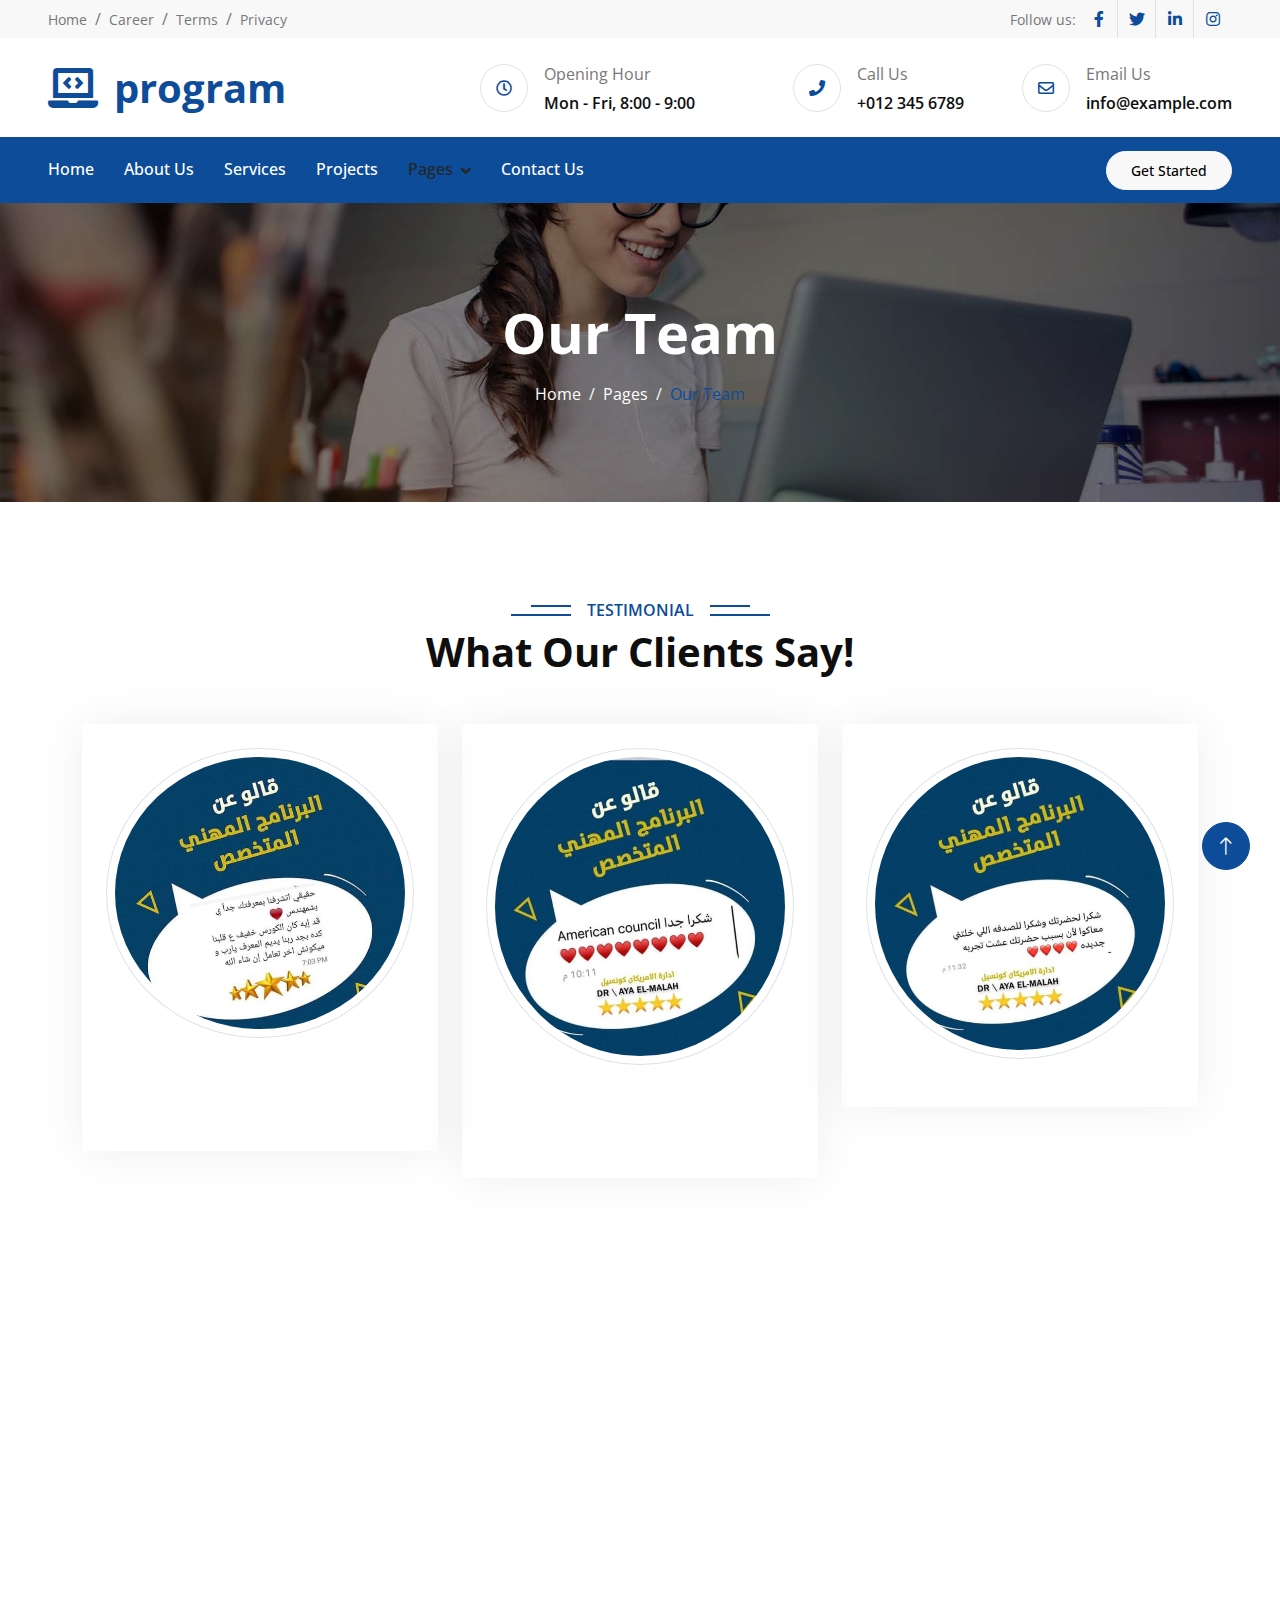
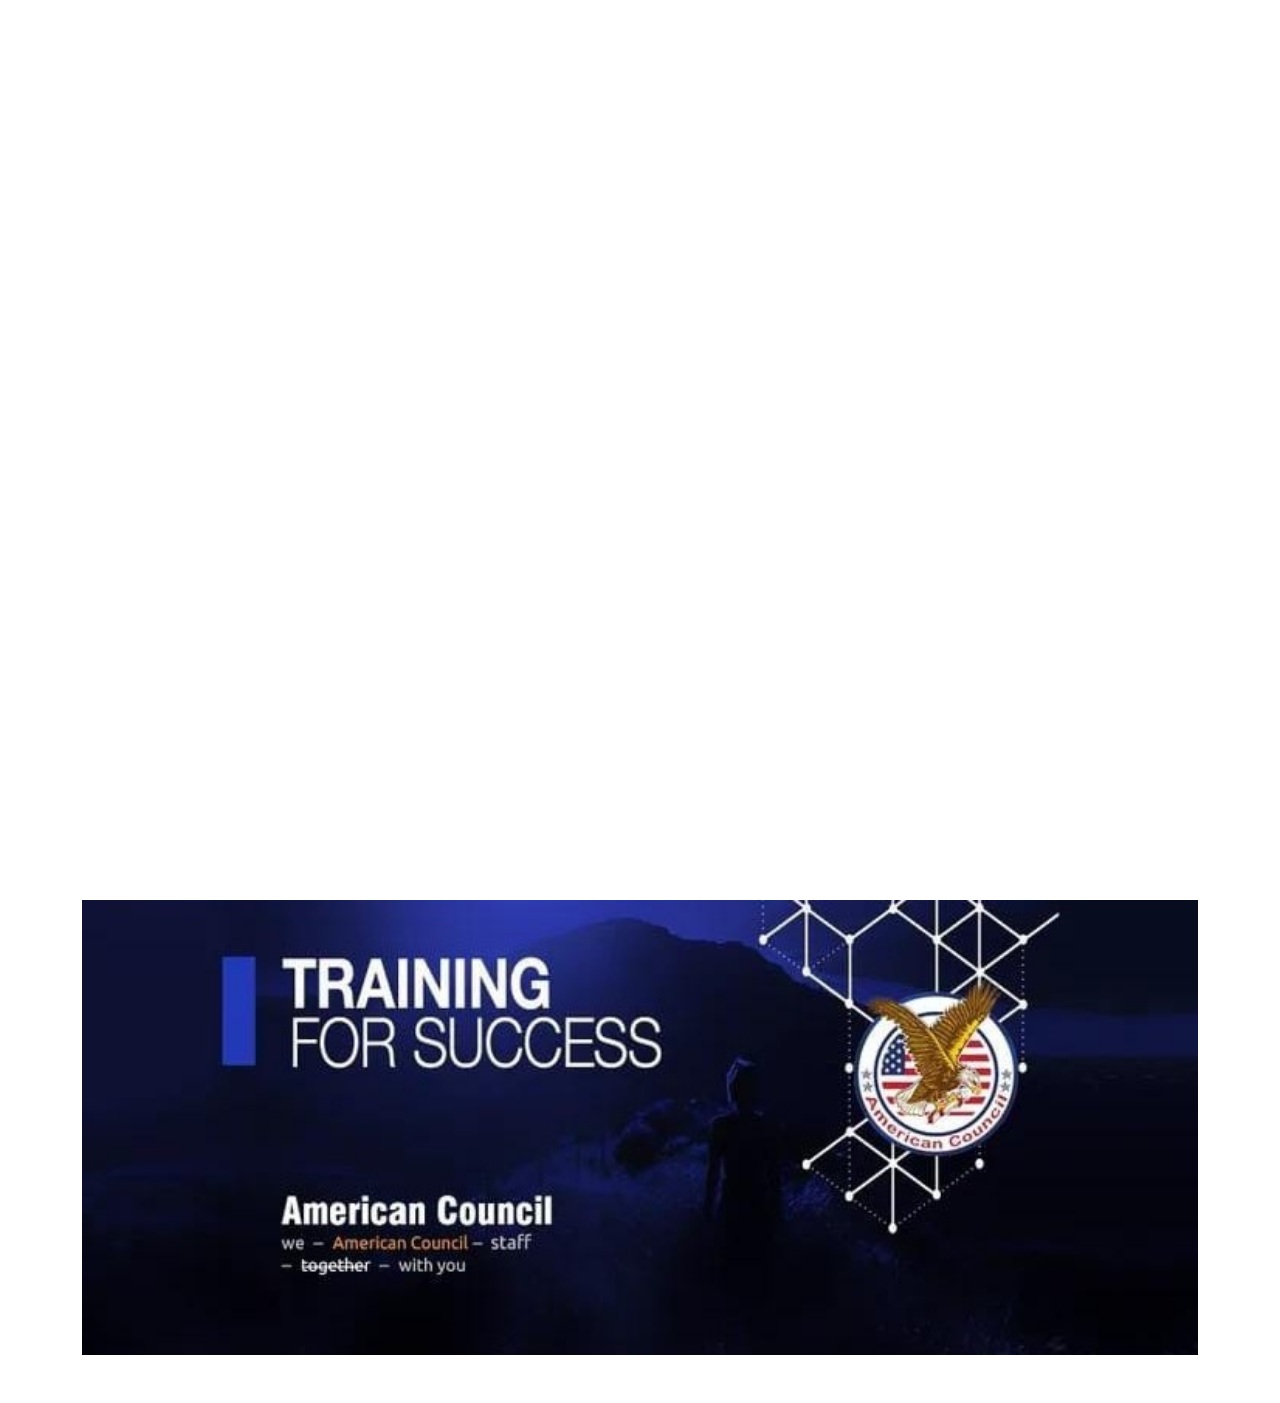
<file: team.html>
<!DOCTYPE html>
<html lang="ar" dir="Irt">

<head>
    <meta charset="utf-8">
    <title>DGcom - Web Design Agency HTML Template</title>
    <meta content="width=device-width, initial-scale=1.0" name="viewport">
    <meta content="" name="keywords">
    <meta content="" name="description">

    <!-- Favicon -->
    <link href="img/favicon.ico" rel="icon">

    <!-- Google Web Fonts -->
    <link rel="preconnect" href="https://fonts.googleapis.com">
    <link rel="preconnect" href="https://fonts.gstatic.com" crossorigin>
    <link href="https://fonts.googleapis.com/css2?family=Open+Sans:wght@400;500;600;700&display=swap" rel="stylesheet">

    <!-- Icon Font Stylesheet -->
    <link href="https://cdnjs.cloudflare.com/ajax/libs/font-awesome/5.10.0/css/all.min.css" rel="stylesheet">
    <link href="https://cdn.jsdelivr.net/npm/bootstrap-icons@1.4.1/font/bootstrap-icons.css" rel="stylesheet">

    <!-- Libraries Stylesheet -->
    <link href="lib/animate/animate.min.css" rel="stylesheet">
    <link href="lib/owlcarousel/assets/owl.carousel.min.css" rel="stylesheet">
    <link href="lib/lightbox/css/lightbox.min.css" rel="stylesheet">

    <!-- Customized Bootstrap Stylesheet -->
    <link href="css/bootstrap.min.css" rel="stylesheet">

    <!-- Template Stylesheet -->
    <link href="css/style.css" rel="stylesheet">
</head>

<body>
    <!-- Spinner Start -->
    <div id="spinner" class="show bg-white position-fixed translate-middle w-100 vh-100 top-50 start-50 d-flex align-items-center justify-content-center">
        <div class="spinner-border position-relative text-primary" style="width: 6rem; height: 6rem;" role="status"></div>
        <i class="fa fa-laptop-code fa-2x text-primary position-absolute top-50 start-50 translate-middle"></i>
    </div>
    <!-- Spinner End -->


    <!-- Topbar Start -->
    <div class="container-fluid bg-light px-0 wow fadeIn" data-wow-delay="0.1s">
        <div class="row gx-0 align-items-center d-none d-lg-flex">
            <div class="col-lg-6 px-5 text-start">
                <ol class="breadcrumb mb-0">
                    <li class="breadcrumb-item"><a class="small text-secondary" href="#">Home</a></li>
                    <li class="breadcrumb-item"><a class="small text-secondary" href="#">Career</a></li>
                    <li class="breadcrumb-item"><a class="small text-secondary" href="#">Terms</a></li>
                    <li class="breadcrumb-item"><a class="small text-secondary" href="#">Privacy</a></li>
                </ol>
            </div>
            <div class="col-lg-6 px-5 text-end">
                <small>Follow us:</small>
                <div class="h-100 d-inline-flex align-items-center">
                    <a class="btn-square text-primary border-end rounded-0" href=""><i class="fab fa-facebook-f"></i></a>
                    <a class="btn-square text-primary border-end rounded-0" href=""><i class="fab fa-twitter"></i></a>
                    <a class="btn-square text-primary border-end rounded-0" href=""><i class="fab fa-linkedin-in"></i></a>
                    <a class="btn-square text-primary pe-0" href=""><i class="fab fa-instagram"></i></a>
                </div>
            </div>
        </div>
    </div>
    <!-- Topbar End -->


    <!-- Brand & Contact Start -->
    <div class="container-fluid py-4 px-5 wow fadeIn" data-wow-delay="0.1s">
        <div class="row align-items-center top-bar">
            <div class="col-lg-4 col-md-12 text-center text-lg-start">
                <a href="" class="navbar-brand m-0 p-0">
                    <h1 class="fw-bold text-primary m-0"><i class="fa fa-laptop-code me-3"></i>program</h1>
                    <!-- <img src="img/logo.png" alt="Logo"> -->
                </a>
            </div>
            <div class="col-lg-8 col-md-7 d-none d-lg-block">
                <div class="row">
                    <div class="col-4">
                        <div class="d-flex align-items-center justify-content-end">
                            <div class="flex-shrink-0 btn-lg-square border rounded-circle">
                                <i class="far fa-clock text-primary"></i>
                            </div>
                            <div class="ps-3">
                                <p class="mb-2">Opening Hour</p>
                                <h6 class="mb-0">Mon - Fri, 8:00 - 9:00</h6>
                            </div>
                        </div>
                    </div>
                    <div class="col-4">
                        <div class="d-flex align-items-center justify-content-end">
                            <div class="flex-shrink-0 btn-lg-square border rounded-circle">
                                <i class="fa fa-phone text-primary"></i>
                            </div>
                            <div class="ps-3">
                                <p class="mb-2">Call Us</p>
                                <h6 class="mb-0">+012 345 6789</h6>
                            </div>
                        </div>
                    </div>
                    <div class="col-4">
                        <div class="d-flex align-items-center justify-content-end">
                            <div class="flex-shrink-0 btn-lg-square border rounded-circle">
                                <i class="far fa-envelope text-primary"></i>
                            </div>
                            <div class="ps-3">
                                <p class="mb-2">Email Us</p>
                                <h6 class="mb-0">info@example.com</h6>
                            </div>
                        </div>
                    </div>
                </div>
            </div>
        </div>
    </div>
    <!-- Brand & Contact End -->


    <!-- Navbar Start -->
    <nav class="navbar navbar-expand-lg bg-primary navbar-dark sticky-top py-lg-0 px-lg-5 wow fadeIn" data-wow-delay="0.1s">
        <a href="#" class="navbar-brand ms-3 d-lg-none">MENU</a>
        <button type="button" class="navbar-toggler me-3" data-bs-toggle="collapse" data-bs-target="#navbarCollapse">
            <span class="navbar-toggler-icon"></span>
        </button>
        <div class="collapse navbar-collapse" id="navbarCollapse">
            <div class="navbar-nav me-auto p-3 p-lg-0">
                <a href="index.html" class="nav-item nav-link">Home</a>
                <a href="about.html" class="nav-item nav-link">About Us</a>
                <a href="service.html" class="nav-item nav-link">Services</a>
                <a href="project.html" class="nav-item nav-link">Projects</a>
                <div class="nav-item dropdown">
                    <a href="#" class="nav-link dropdown-toggle active" data-bs-toggle="dropdown">Pages</a>
                    <div class="dropdown-menu border-0 rounded-0 rounded-bottom m-0">
                        <a href="feature.html" class="dropdown-item">Features</a>
                        <a href="team.html" class="dropdown-item active">Our Team</a>
                        <a href="testimonial.html" class="dropdown-item">Testimonial</a>
                        <a href="404.html" class="dropdown-item">404 Page</a>
                    </div>
                </div>
                <a href="contact.html" class="nav-item nav-link">Contact Us</a>
            </div>
            <a href="#" class="btn btn-sm btn-light rounded-pill py-2 px-4 d-none d-lg-block">Get Started</a>
        </div>
    </nav>
    <!-- Navbar End -->


    <!-- Page Header Start -->
    <div class="container-fluid page-header py-5 mb-5 wow fadeIn" data-wow-delay="0.1s">
        <div class="container text-center py-5">
            <h1 class="display-4 text-white animated slideInDown mb-3">Our Team</h1>
            <nav aria-label="breadcrumb animated slideInDown">
                <ol class="breadcrumb justify-content-center mb-0">
                    <li class="breadcrumb-item"><a class="text-white" href="#">Home</a></li>
                    <li class="breadcrumb-item"><a class="text-white" href="#">Pages</a></li>
                    <li class="breadcrumb-item text-primary active" aria-current="page">Our Team</li>
                </ol>
            </nav>
        </div>
    </div>
    <!-- Page Header End -->

   


    <!-- Testimonial Start -->
    <div class="container-xxl py-5">
        <div class="container">
            <div class="text-center mx-auto mb-5 wow fadeInUp" data-wow-delay="0.1s" style="max-width: 600px;">
                <h6 class="section-title bg-white text-center text-primary px-3">Testimonial</h6>
                <h1 class="display-6 mb-4">What Our Clients Say!</h1>
            </div>
            <div class="row g-4">
                <div class="col-lg-4 col-md-6 wow fadeInUp" data-wow-delay="0.1s">
                    <div class="team-item text-center p-4">
                        <img class="img-fluid border rounded-circle  w-100 p-2 mb-4" src="img/img.jfif" alt="">
                        <div class="team-text">
                           
                           
                        </div>
                    </div>
                </div>
                <div class="col-lg-4 col-md-6 wow fadeInUp" data-wow-delay="0.3s">
                    <div class="team-item text-center p-4">
                        <img class="img-fluid border rounded-circle w-100 p-2 mb-4" src="img/image.jpg" alt="">
                        <div class="team-text">
                           
                           
                        </div>
                    </div>
                </div>
                <div class="col-lg-4 col-md-6 wow fadeInUp" data-wow-delay="0.5s">
                    <div class="team-item text-center p-4">
                        <img class="img-fluid border rounded-circle w-100 p-2 mb-4" src="img/photo1.jfif" alt="">
                       
                           
                        </div>
                    </div>
                </div>
            </div>
        </div>
    </div>

    <!--Team start-->
    <div class="container-xxl py-5">
        <div class="container">
            <div class="text-center mx-auto mb-5 wow fadeInUp" data-wow-delay="0.1s" style="max-width: 600px;">
                <h6 class="section-title bg-white text-center text-primary px-3">Our Team</h6>
                <h1 class="display-6 mb-4">We Are A Creative Team For Your Dream Project</h1>
            </div>
            <div class="row g-4">
                <div class="col-lg-4 col-md-6 wow fadeInUp" data-wow-delay="0.1s">
                    <div class="team-item text-center p-4">
                        <img class="img-fluid border rounded-circle w-75 p-2 mb-4" src="img/team-1.jpg" alt="">
                        <div class="team-text">
                            <div class="team-title">
                                <h5>Full Name</h5>
                                <span>Designation</span>
                            </div>
                            <div class="team-social">
                                <a class="btn btn-square btn-primary rounded-circle" href=""><i class="fab fa-facebook-f"></i></a>
                                <a class="btn btn-square btn-primary rounded-circle" href=""><i class="fab fa-twitter"></i></a>
                                <a class="btn btn-square btn-primary rounded-circle" href=""><i class="fab fa-instagram"></i></a>
                            </div>
                        </div>
                    </div>
                </div>
                <div class="col-lg-4 col-md-6 wow fadeInUp" data-wow-delay="0.3s">
                    <div class="team-item text-center p-4">
                        <img class="img-fluid border rounded-circle w-75 p-2 mb-4" src="img/team-2.jpg" alt="">
                        <div class="team-text">
                            <div class="team-title">
                                <h5>Full Name</h5>
                                <span>Designation</span>
                            </div>
                            <div class="team-social">
                                <a class="btn btn-square btn-primary rounded-circle" href=""><i class="fab fa-facebook-f"></i></a>
                                <a class="btn btn-square btn-primary rounded-circle" href=""><i class="fab fa-twitter"></i></a>
                                <a class="btn btn-square btn-primary rounded-circle" href=""><i class="fab fa-instagram"></i></a>
                            </div>
                        </div>
                    </div>
                </div>
                <div class="col-lg-4 col-md-6 wow fadeInUp" data-wow-delay="0.5s">
                    <div class="team-item text-center p-4">
                        <img class="img-fluid border rounded-circle w-75 p-2 mb-4" src="img/team-3.jpg" alt="">
                        <div class="team-text">
                            <div class="team-title">
                                <h5>Full Name</h5>
                                <span>Designation</span>
                            </div>
                            <div class="team-social">
                                <a class="btn btn-square btn-primary rounded-circle" href=""><i class="fab fa-facebook-f"></i></a>
                                <a class="btn btn-square btn-primary rounded-circle" href=""><i class="fab fa-twitter"></i></a>
                                <a class="btn btn-square btn-primary rounded-circle" href=""><i class="fab fa-instagram"></i></a>
                            </div>
                        </div>
                    </div>
                </div>
                   
                
    <!-- Team End -->

   


    <!-- Testimonial Start -->
    <div class="container-xxl py-5">
        <div class="container">
            <div class="text-center mx-auto mb-5 wow fadeInUp" data-wow-delay="0.1s" style="max-width: 600px;">
                <h6 class="section-title bg-white text-center text-primary px-3">Testimonial</h6>
                <h1 class="display-6 mb-4">What Our Clients Say!</h1>
            </div>
            <div class="row g-4">
                <div class="col-lg-4 col-md-6 wow fadeInUp" data-wow-delay="0.1s">
                    <div class="team-item text-center p-4">
                        <img class="img-fluid border rounded-circle  w-100 p-2 mb-4" src="img/img.jfif" alt="">
                        <div class="team-text">
                           
                           
                        </div>
                    </div>
                </div>
                <div class="col-lg-4 col-md-6 wow fadeInUp" data-wow-delay="0.3s">
                    <div class="team-item text-center p-4">
                        <img class="img-fluid border rounded-circle w-100 p-2 mb-4" src="img/image.jpg" alt="">
                        <div class="team-text">
                           
                           
                        </div>
                    </div>
                </div>
                <div class="col-lg-4 col-md-6 wow fadeInUp" data-wow-delay="0.5s">
                    <div class="team-item text-center p-4">
                        <img class="img-fluid border rounded-circle w-100 p-2 mb-4" src="img/photo1.jfif" alt="">
                       
                           
                        </div>
                    </div>
                </div>
            </div>
        </div>
    </div>

    <!-- Team End -->


    <!-- Footer Start -->
    <img src="img/program.jfif" width="100%">

    <!-- Footer End -->


    <!-- Back to Top -->
    <a href="#" class="btn btn-lg btn-primary btn-lg-square rounded-circle back-to-top"><i class="bi bi-arrow-up"></i></a>


    <!-- JavaScript Libraries -->
    <script src="https://code.jquery.com/jquery-3.4.1.min.js"></script>
    <script src="https://cdn.jsdelivr.net/npm/bootstrap@5.0.0/dist/js/bootstrap.bundle.min.js"></script>
    <script src="lib/wow/wow.min.js"></script>
    <script src="lib/easing/easing.min.js"></script>
    <script src="lib/waypoints/waypoints.min.js"></script>
    <script src="lib/counterup/counterup.min.js"></script>
    <script src="lib/owlcarousel/owl.carousel.min.js"></script>
    <script src="lib/lightbox/js/lightbox.min.js"></script>

    <!-- Template Javascript -->
    <script src="js/main.js"></script>
</body>

</html>
</file>
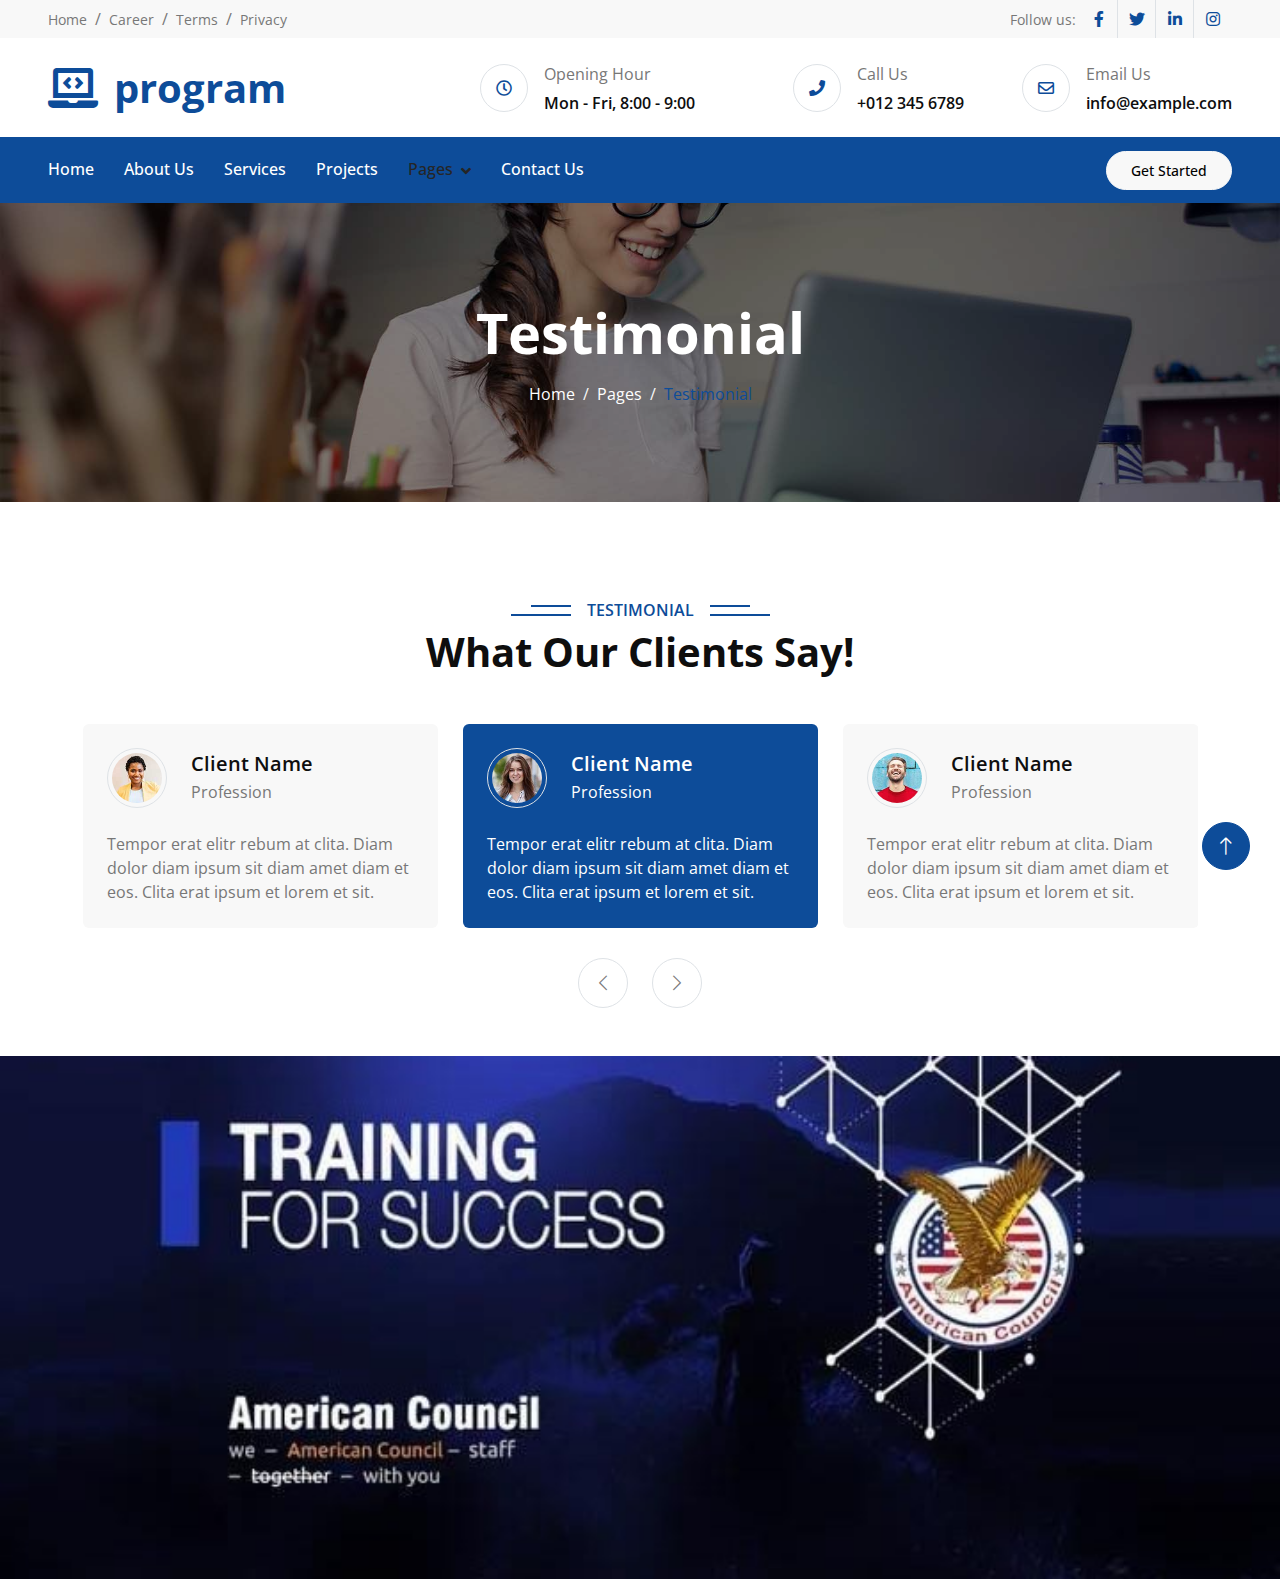
<file: testimonial.html>
<!DOCTYPE html>
<html lang="ar" dir="Itr">

<head>
    <meta charset="utf-8">
    <title>DGcom - Web Design Agency HTML Template</title>
    <meta content="width=device-width, initial-scale=1.0" name="viewport">
    <meta content="" name="keywords">
    <meta content="" name="description">

    <!-- Favicon -->
    <link href="img/favicon.ico" rel="icon">

    <!-- Google Web Fonts -->
    <link rel="preconnect" href="https://fonts.googleapis.com">
    <link rel="preconnect" href="https://fonts.gstatic.com" crossorigin>
    <link href="https://fonts.googleapis.com/css2?family=Open+Sans:wght@400;500;600;700&display=swap" rel="stylesheet">

    <!-- Icon Font Stylesheet -->
    <link href="https://cdnjs.cloudflare.com/ajax/libs/font-awesome/5.10.0/css/all.min.css" rel="stylesheet">
    <link href="https://cdn.jsdelivr.net/npm/bootstrap-icons@1.4.1/font/bootstrap-icons.css" rel="stylesheet">

    <!-- Libraries Stylesheet -->
    <link href="lib/animate/animate.min.css" rel="stylesheet">
    <link href="lib/owlcarousel/assets/owl.carousel.min.css" rel="stylesheet">
    <link href="lib/lightbox/css/lightbox.min.css" rel="stylesheet">

    <!-- Customized Bootstrap Stylesheet -->
    <link href="css/bootstrap.min.css" rel="stylesheet">

    <!-- Template Stylesheet -->
    <link href="css/style.css" rel="stylesheet">
</head>

<body>
    <!-- Spinner Start -->
    <div id="spinner" class="show bg-white position-fixed translate-middle w-100 vh-100 top-50 start-50 d-flex align-items-center justify-content-center">
        <div class="spinner-border position-relative text-primary" style="width: 6rem; height: 6rem;" role="status"></div>
        <i class="fa fa-laptop-code fa-2x text-primary position-absolute top-50 start-50 translate-middle"></i>
    </div>
    <!-- Spinner End -->


    <!-- Topbar Start -->
    <div class="container-fluid bg-light px-0 wow fadeIn" data-wow-delay="0.1s">
        <div class="row gx-0 align-items-center d-none d-lg-flex">
            <div class="col-lg-6 px-5 text-start">
                <ol class="breadcrumb mb-0">
                    <li class="breadcrumb-item"><a class="small text-secondary" href="#">Home</a></li>
                    <li class="breadcrumb-item"><a class="small text-secondary" href="#">Career</a></li>
                    <li class="breadcrumb-item"><a class="small text-secondary" href="#">Terms</a></li>
                    <li class="breadcrumb-item"><a class="small text-secondary" href="#">Privacy</a></li>
                </ol>
            </div>
            <div class="col-lg-6 px-5 text-end">
                <small>Follow us:</small>
                <div class="h-100 d-inline-flex align-items-center">
                    <a class="btn-square text-primary border-end rounded-0" href=""><i class="fab fa-facebook-f"></i></a>
                    <a class="btn-square text-primary border-end rounded-0" href=""><i class="fab fa-twitter"></i></a>
                    <a class="btn-square text-primary border-end rounded-0" href=""><i class="fab fa-linkedin-in"></i></a>
                    <a class="btn-square text-primary pe-0" href=""><i class="fab fa-instagram"></i></a>
                </div>
            </div>
        </div>
    </div>
    <!-- Topbar End -->


    <!-- Brand & Contact Start -->
    <div class="container-fluid py-4 px-5 wow fadeIn" data-wow-delay="0.1s">
        <div class="row align-items-center top-bar">
            <div class="col-lg-4 col-md-12 text-center text-lg-start">
                <a href="" class="navbar-brand m-0 p-0">
                    <h1 class="fw-bold text-primary m-0"><i class="fa fa-laptop-code me-3"></i>program</h1>
                    <!-- <img src="img/logo.png" alt="Logo"> -->
                </a>
            </div>
            <div class="col-lg-8 col-md-7 d-none d-lg-block">
                <div class="row">
                    <div class="col-4">
                        <div class="d-flex align-items-center justify-content-end">
                            <div class="flex-shrink-0 btn-lg-square border rounded-circle">
                                <i class="far fa-clock text-primary"></i>
                            </div>
                            <div class="ps-3">
                                <p class="mb-2">Opening Hour</p>
                                <h6 class="mb-0">Mon - Fri, 8:00 - 9:00</h6>
                            </div>
                        </div>
                    </div>
                    <div class="col-4">
                        <div class="d-flex align-items-center justify-content-end">
                            <div class="flex-shrink-0 btn-lg-square border rounded-circle">
                                <i class="fa fa-phone text-primary"></i>
                            </div>
                            <div class="ps-3">
                                <p class="mb-2">Call Us</p>
                                <h6 class="mb-0">+012 345 6789</h6>
                            </div>
                        </div>
                    </div>
                    <div class="col-4">
                        <div class="d-flex align-items-center justify-content-end">
                            <div class="flex-shrink-0 btn-lg-square border rounded-circle">
                                <i class="far fa-envelope text-primary"></i>
                            </div>
                            <div class="ps-3">
                                <p class="mb-2">Email Us</p>
                                <h6 class="mb-0">info@example.com</h6>
                            </div>
                        </div>
                    </div>
                </div>
            </div>
        </div>
    </div>
    <!-- Brand & Contact End -->


    <!-- Navbar Start -->
    <nav class="navbar navbar-expand-lg bg-primary navbar-dark sticky-top py-lg-0 px-lg-5 wow fadeIn" data-wow-delay="0.1s">
        <a href="#" class="navbar-brand ms-3 d-lg-none">MENU</a>
        <button type="button" class="navbar-toggler me-3" data-bs-toggle="collapse" data-bs-target="#navbarCollapse">
            <span class="navbar-toggler-icon"></span>
        </button>
        <div class="collapse navbar-collapse" id="navbarCollapse">
            <div class="navbar-nav me-auto p-3 p-lg-0">
                <a href="index.html" class="nav-item nav-link">Home</a>
                <a href="about.html" class="nav-item nav-link">About Us</a>
                <a href="service.html" class="nav-item nav-link">Services</a>
                <a href="project.html" class="nav-item nav-link">Projects</a>
                <div class="nav-item dropdown">
                    <a href="#" class="nav-link dropdown-toggle active" data-bs-toggle="dropdown">Pages</a>
                    <div class="dropdown-menu border-0 rounded-0 rounded-bottom m-0">
                        <a href="feature.html" class="dropdown-item">Features</a>
                        <a href="team.html" class="dropdown-item">Our Team</a>
                        <a href="testimonial.html" class="dropdown-item active">Testimonial</a>
                        <a href="404.html" class="dropdown-item">404 Page</a>
                    </div>
                </div>
                <a href="contact.html" class="nav-item nav-link">Contact Us</a>
            </div>
            <a href="#" class="btn btn-sm btn-light rounded-pill py-2 px-4 d-none d-lg-block">Get Started</a>
        </div>
    </nav>
    <!-- Navbar End -->


    <!-- Page Header Start -->
    <div class="container-fluid page-header py-5 mb-5 wow fadeIn" data-wow-delay="0.1s">
        <div class="container text-center py-5">
            <h1 class="display-4 text-white animated slideInDown mb-3">Testimonial</h1>
            <nav aria-label="breadcrumb animated slideInDown">
                <ol class="breadcrumb justify-content-center mb-0">
                    <li class="breadcrumb-item"><a class="text-white" href="#">Home</a></li>
                    <li class="breadcrumb-item"><a class="text-white" href="#">Pages</a></li>
                    <li class="breadcrumb-item text-primary active" aria-current="page">Testimonial</li>
                </ol>
            </nav>
        </div>
    </div>
    <!-- Page Header End -->
    

    <!-- Testimonial Start -->
    <div class="container-xxl py-5">
        <div class="container">
            <div class="text-center mx-auto mb-5 wow fadeInUp" data-wow-delay="0.1s" style="max-width: 600px;">
                <h6 class="section-title bg-white text-center text-primary px-3">Testimonial</h6>
                <h1 class="display-6 mb-4">What Our Clients Say!</h1>
            </div>
            <div class="owl-carousel testimonial-carousel wow fadeInUp" data-wow-delay="0.1s">
                <div class="testimonial-item bg-light rounded p-4">
                    <div class="d-flex align-items-center mb-4">
                        <img class="flex-shrink-0 rounded-circle border p-1" src="img/testimonial-1.jpg" alt="">
                        <div class="ms-4">
                            <h5 class="mb-1">Client Name</h5>
                            <span>Profession</span>
                        </div>
                    </div>
                    <p class="mb-0">Tempor erat elitr rebum at clita. Diam dolor diam ipsum sit diam amet diam et eos. Clita erat ipsum et lorem et sit.</p>
                </div>
                <div class="testimonial-item bg-light rounded p-4">
                    <div class="d-flex align-items-center mb-4">
                        <img class="flex-shrink-0 rounded-circle border p-1" src="img/testimonial-2.jpg" alt="">
                        <div class="ms-4">
                            <h5 class="mb-1">Client Name</h5>
                            <span>Profession</span>
                        </div>
                    </div>
                    <p class="mb-0">Tempor erat elitr rebum at clita. Diam dolor diam ipsum sit diam amet diam et eos. Clita erat ipsum et lorem et sit.</p>
                </div>
                <div class="testimonial-item bg-light rounded p-4">
                    <div class="d-flex align-items-center mb-4">
                        <img class="flex-shrink-0 rounded-circle border p-1" src="img/testimonial-3.jpg" alt="">
                        <div class="ms-4">
                            <h5 class="mb-1">Client Name</h5>
                            <span>Profession</span>
                        </div>
                    </div>
                    <p class="mb-0">Tempor erat elitr rebum at clita. Diam dolor diam ipsum sit diam amet diam et eos. Clita erat ipsum et lorem et sit.</p>
                </div>
                <div class="testimonial-item bg-light rounded p-4">
                    <div class="d-flex align-items-center mb-4">
                        <img class="flex-shrink-0 rounded-circle border p-1" src="img/testimonial-4.jpg" alt="">
                        <div class="ms-4">
                            <h5 class="mb-1">Client Name</h5>
                            <span>Profession</span>
                        </div>
                    </div>
                    <p class="mb-0">Tempor erat elitr rebum at clita. Diam dolor diam ipsum sit diam amet diam et eos. Clita erat ipsum et lorem et sit.</p>
                </div>
            </div>
        </div>
    </div>
    <!-- Testimonial End -->


    <!-- Footer Start -->
    <img src="img/program.jfif" width="100%">

    <!-- Footer End -->


    <!-- Back to Top -->
    <a href="#" class="btn btn-lg btn-primary btn-lg-square rounded-circle back-to-top"><i class="bi bi-arrow-up"></i></a>


    <!-- JavaScript Libraries -->
    <script src="https://code.jquery.com/jquery-3.4.1.min.js"></script>
    <script src="https://cdn.jsdelivr.net/npm/bootstrap@5.0.0/dist/js/bootstrap.bundle.min.js"></script>
    <script src="lib/wow/wow.min.js"></script>
    <script src="lib/easing/easing.min.js"></script>
    <script src="lib/waypoints/waypoints.min.js"></script>
    <script src="lib/counterup/counterup.min.js"></script>
    <script src="lib/owlcarousel/owl.carousel.min.js"></script>
    <script src="lib/lightbox/js/lightbox.min.js"></script>

    <!-- Template Javascript -->
    <script src="js/main.js"></script>
</body>

</html>
</file>
<file: css/style.css>
/********** Template CSS **********/
:root {
    --primary: #0d4c99
;
    --secondary: #777777;
    --light: #F8F8F8;
    --dark: #252525;
}

.back-to-top {
    position: fixed;
    display: none;
    right: 30px;
    bottom: 30px;
    z-index: 99;
}


/*** Spinner ***/
#spinner {
    opacity: 0;
    visibility: hidden;
    transition: opacity .5s ease-out, visibility 0s linear .5s;
    z-index: 99999;
}

#spinner.show {
    transition: opacity .5s ease-out, visibility 0s linear 0s;
    visibility: visible;
    opacity: 1;
}


/*** Button ***/
.btn {
    font-weight: 500;
    transition: .5s;
}

.btn.btn-primary {
    color: #FFFFFF;
}

.btn-square {
    width: 38px;
    height: 38px;
}

.btn-sm-square {
    width: 32px;
    height: 32px;
}

.btn-lg-square {
    width: 48px;
    height: 48px;
}

.btn-square,
.btn-sm-square,
.btn-lg-square {
    padding: 0;
    display: flex;
    align-items: center;
    justify-content: center;
    font-weight: normal;
}


/*** Navbar ***/
.navbar .dropdown-toggle::after {
    border: none;
    content: "\f107";
    font-family: "Font Awesome 5 Free";
    font-weight: 900;
    vertical-align: middle;
    margin-left: 8px;
}

.navbar .navbar-nav .nav-link {
    margin-right: 30px;
    padding: 20px 0;
    color: #FFFFFF;
    font-weight: 500;
    outline: none;
}

.navbar .navbar-nav .nav-link:hover,
.navbar .navbar-nav .nav-link.active {
    color: var(--dark);
}

.navbar.sticky-top {
    top: -100px;
    transition: .5s;
}

@media (max-width: 991.98px) {
    .navbar .navbar-nav .nav-link {
        margin-right: 0;
        padding: 8px 0;
    }

    .navbar .navbar-nav {
        margin-top: 8px;
        border-top: 1px solid rgba(256, 256, 256, .1)
    }
}

@media (min-width: 992px) {
    .navbar .nav-item .dropdown-menu {
        display: block;
        visibility: hidden;
        top: 100%;
        transform: rotateX(-75deg);
        transform-origin: 0% 0%;
        transition: .5s;
        opacity: 0;
    }

    .navbar .nav-item:hover .dropdown-menu {
        transform: rotateX(0deg);
        visibility: visible;
        transition: .5s;
        opacity: 1;
    }
}


/*** Header ***/
#header-carousel .carousel-caption {
    top: 0;
    left: 0;
    right: 0;
    bottom: 0;
    display: flex;
    flex-direction: column;
    align-items: center;
    justify-content: center;
    background: rgba(0, 0, 0, .5);
    z-index: 1;
}

#header-carousel .carousel-control-prev,
#header-carousel .carousel-control-next {
    width: 10%;
}

#header-carousel .carousel-control-prev-icon,
#header-carousel .carousel-control-next-icon {
    width: 3rem;
    height: 3rem;
}

@media (max-width: 768px) {
    #header-carousel .carousel-item {
        position: relative;
        min-height: 500px;
    }
    
    #header-carousel .carousel-item img {
        position: absolute;
        width: 100%;
        height: 100%;
        object-fit: cover;
    }
}

#header-carousel .carousel-indicators [data-bs-target] {
    width: 60px;
    height: 60px;
    text-indent: 0;
    margin-bottom: 15px;
    border: 2px solid #FFFFFF;
    border-radius: 60px;
    overflow: hidden;
}

#header-carousel .carousel-indicators [data-bs-target] img {
    width: 100%;
    height: 100%;
    object-fit: cover;
}

.page-header {
    background: linear-gradient(rgba(0, 0, 0, .5), rgba(0, 0, 0, .5)), url(../img/carousel-1.jpg) center center no-repeat;
    background-size: cover;
}

.breadcrumb-item+.breadcrumb-item::before {
    color: var(--secondary);
}

.page-header .breadcrumb-item+.breadcrumb-item::before {
    color: var(--light);
}


/*** Section Title ***/
.section-title {
    position: relative;
    display: inline-block;
    text-transform: uppercase;
}

.section-title::before {
    position: absolute;
    content: "";
    width: calc(100% + 80px);
    height: 2px;
    top: 4px;
    left: -40px;
    background: var(--primary);
    z-index: -1;
}

.section-title::after {
    position: absolute;
    content: "";
    width: calc(100% + 120px);
    height: 2px;
    bottom: 4px;
    left: -60px;
    background: var(--primary);
    z-index: -1;
}

.section-title.text-start::before {
    width: calc(100% + 40px);
    left: 0;
}

.section-title.text-start::after {
    width: calc(100% + 60px);
    left: 0;
}



/*** Img Border ***/
.img-border {
    position: relative;
    height: 100%;
    min-height: 400px;
}

.img-border::before {
    position: absolute;
    content: "";
    top: 0;
    left: 0;
    right: 3rem;
    bottom: 3rem;
    border: 5px solid var(--primary);
    border-radius: 6px;
}

.img-border img {
    position: absolute;
    top: 3rem;
    left: 3rem;
    width: calc(100% - 3rem);
    height: calc(100% - 3rem);
    object-fit: cover;
    border-radius: 6px;
}


/*** Facts ***/
.fact-item {
    transition: .5s;
}

.fact-item:hover {
    margin-top: -10px;
    background: #FFFFFF !important;
    box-shadow: 0 0 45px rgba(0, 0, 0, .07);
}


/*** Service ***/
.service-item {
    box-shadow: 0 0 45px rgba(0, 0, 0, .07);
    border: 1px solid transparent;
    transition: .5s;
}

.service-item:hover {
    margin-top: -10px;
    box-shadow: none;
    border: 1px solid #DEE2E6;
}


/*** Feature ***/
.progress {
    height: 5px;
}

.progress .progress-bar {
    width: 0px;
    transition: 3s;
}


/*** Project ***/
.project-item a {
    position: absolute;
    width: 100%;
    height: 100%;
    top: 0;
    left: 0;
    display: flex;
    align-items: center;
    justify-content: center;
    color: #FFFFFF;
    background: rgba(0, 0, 0, .5);
    border-radius: 6px;
    opacity: 0;
    transition: .5s;
}

.project-item:hover a {
    opacity: 1;
}

.project-carousel .owl-dots {
    display: flex;
    align-items: center;
    justify-content: center;
    flex-wrap: wrap;
    margin-top: 20px;
}

.project-carousel .owl-dot {
    width: 35px;
    height: 35px;
    margin: 3px;
    display: flex;
    align-items: center;
    justify-content: center;
    border: 1px solid #DEE2E6;
    border-radius: 35px;
    transition: .5s;
}

.project-carousel .owl-dot:hover,
.project-carousel .owl-dot.active {
    color: #FFFFFF;
    border-color: var(--primary);
    background: var(--primary);
}


/*** Team ***/
.team-item {
    box-shadow: 0 0 45px rgba(0, 0, 0, .07);
}

.team-item .team-text {
    position: relative;
    height: 65px;
    overflow: hidden;
}

.team-item .team-title {
    position: absolute;
    width: 100%;
    height: 100%;
    top: 0;
    left: 0;
    display: flex;
    flex-direction: column;
    align-items: center;
    justify-content: center;
    transition: .5s;
}

.team-item:hover .team-title {
    top: -65px;
}

.team-item .team-social {
    position: absolute;
    width: 100%;
    height: 100%;
    top: 65px;
    left: 0;
    display: flex;
    align-items: center;
    justify-content: center;
    background: #FFFFFF;
    transition: .5s;
}

.team-item .team-social .btn {
    margin: 0 3px;
}

.team-item:hover .team-social {
    top: 0;
}


/*** Testimonial ***/

.testimonial-carousel .owl-item .testimonial-item img {
    width: 60px;
    height: 60px;
}

.testimonial-carousel .owl-item .testimonial-item,
.testimonial-carousel .owl-item .testimonial-item * {
    transition: .5s;
}

.testimonial-carousel .owl-item.center .testimonial-item {
    background: var(--primary) !important;
}

.testimonial-carousel .owl-item.center .testimonial-item * {
    color: #FFFFFF !important;
}

.testimonial-carousel .owl-nav {
    margin-top: 30px;
    display: flex;
    justify-content: center;
}

.testimonial-carousel .owl-nav .owl-prev,
.testimonial-carousel .owl-nav .owl-next {
    margin: 0 12px;
    width: 50px;
    height: 50px;
    display: flex;
    align-items: center;
    justify-content: center;
    border: 1px solid #DEE2E6;
    border-radius: 50px;
    font-size: 18px;
    transition: .5s;
}

.testimonial-carousel .owl-nav .owl-prev:hover,
.testimonial-carousel .owl-nav .owl-next:hover {
    color: #FFFFFF;
    border-color: var(--primary);
    background: var(--primary);
}


/*** Footer ***/
.footer .btn.btn-link {
    display: block;
    margin-bottom: 5px;
    padding: 0;
    text-align: left;
    color: var(--secondary);
    font-weight: normal;
    text-transform: capitalize;
    transition: .3s;
}

.footer .btn.btn-link::before {
    position: relative;
    content: "\f105";
    font-family: "Font Awesome 5 Free";
    font-weight: 900;
    color: var(--secondary);
    margin-right: 10px;
}

.footer .btn.btn-link:hover {
    color: var(--primary);
    letter-spacing: 1px;
    box-shadow: none;
}

.footer .copyright {
    padding: 25px 0;
    font-size: 15px;
    border-top: 1px solid rgba(256, 256, 256, .1);
}

.footer .copyright a {
    color: var(--light);
}

.footer .copyright a:hover {
    color: var(--primary);
}
</file>
